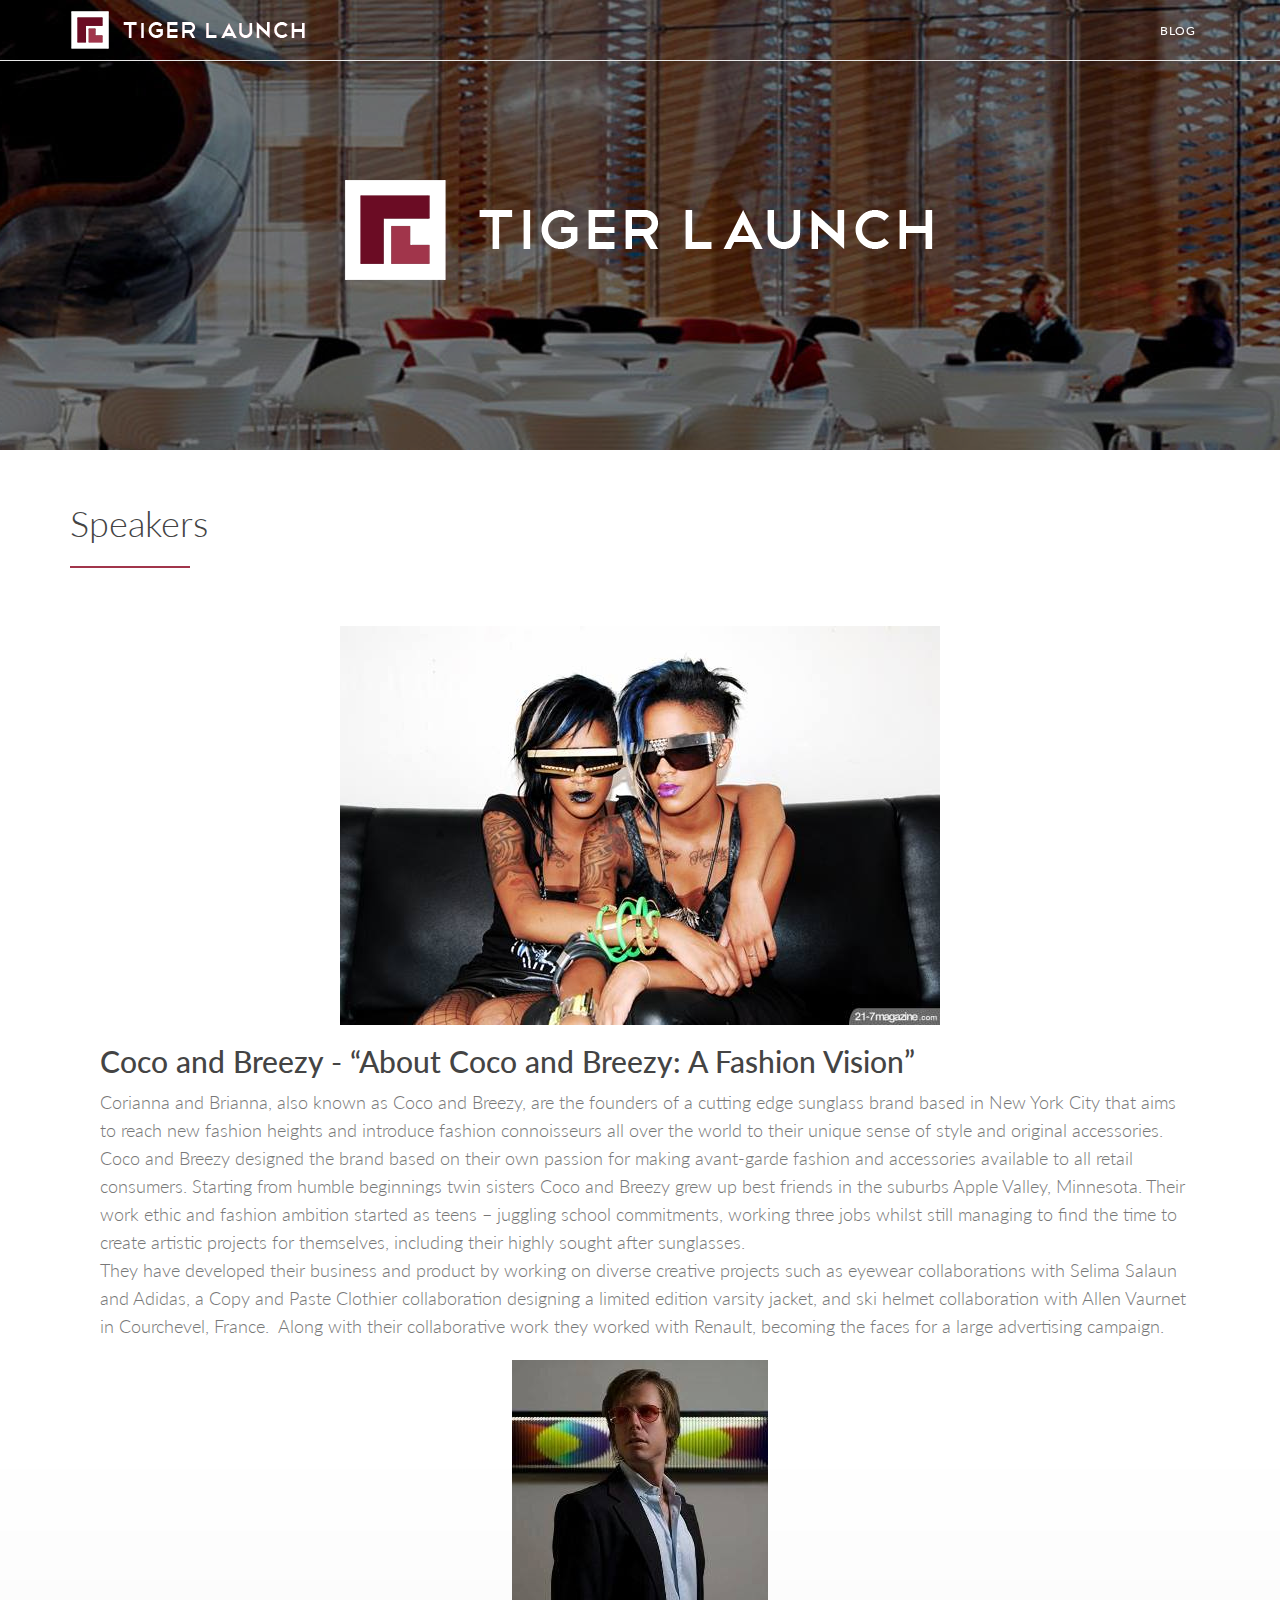
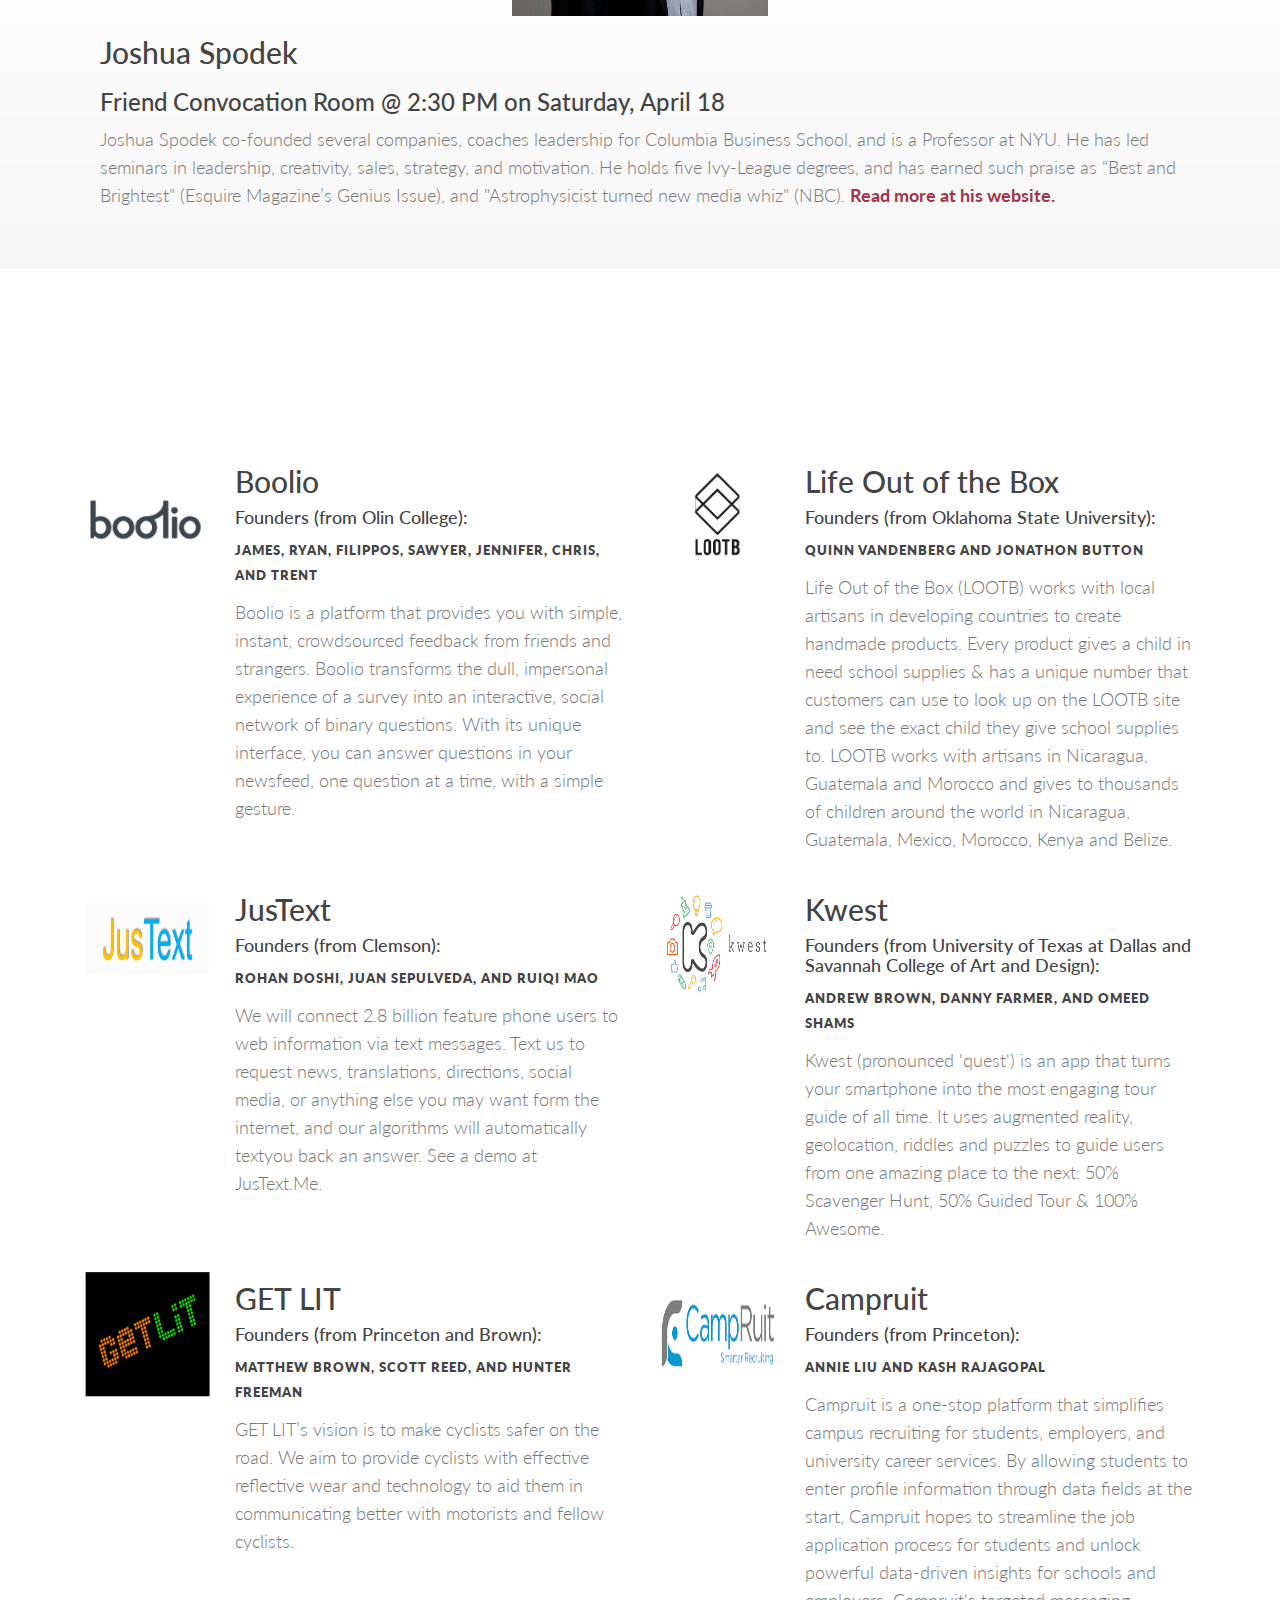
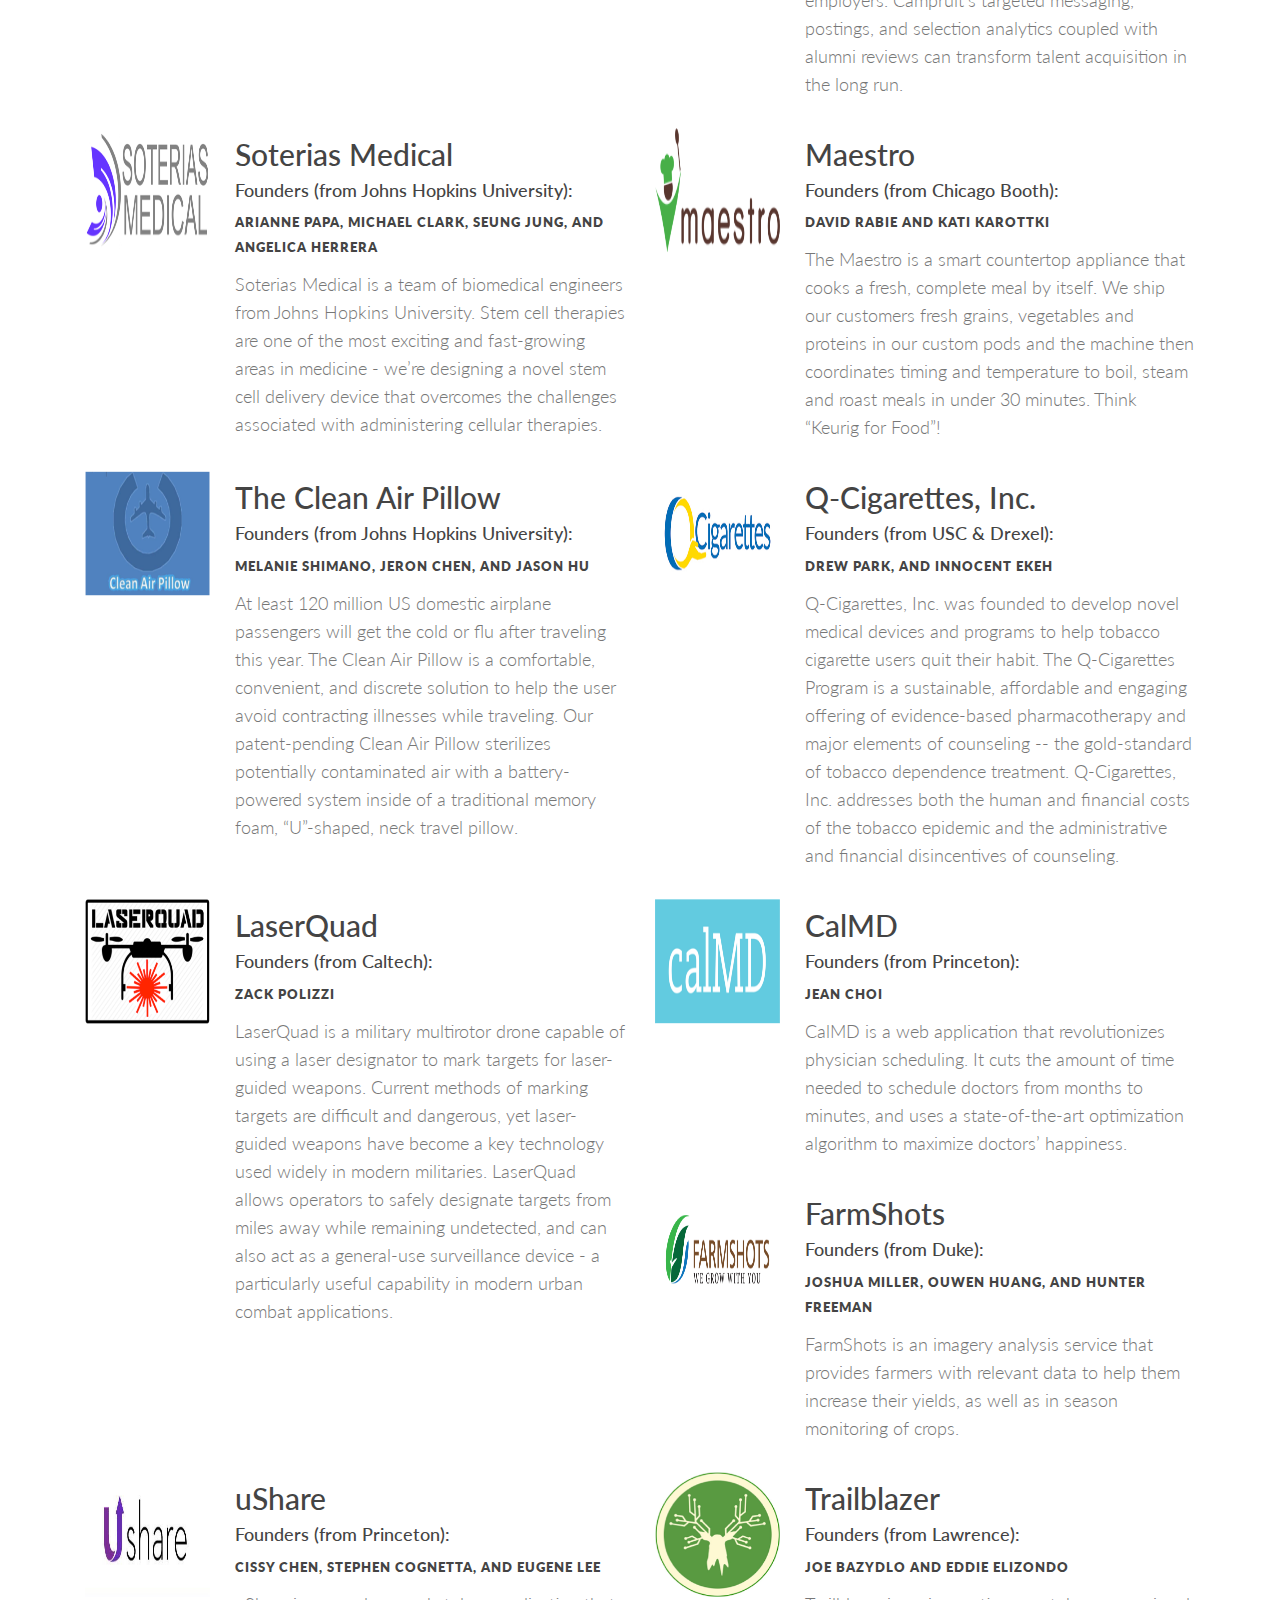
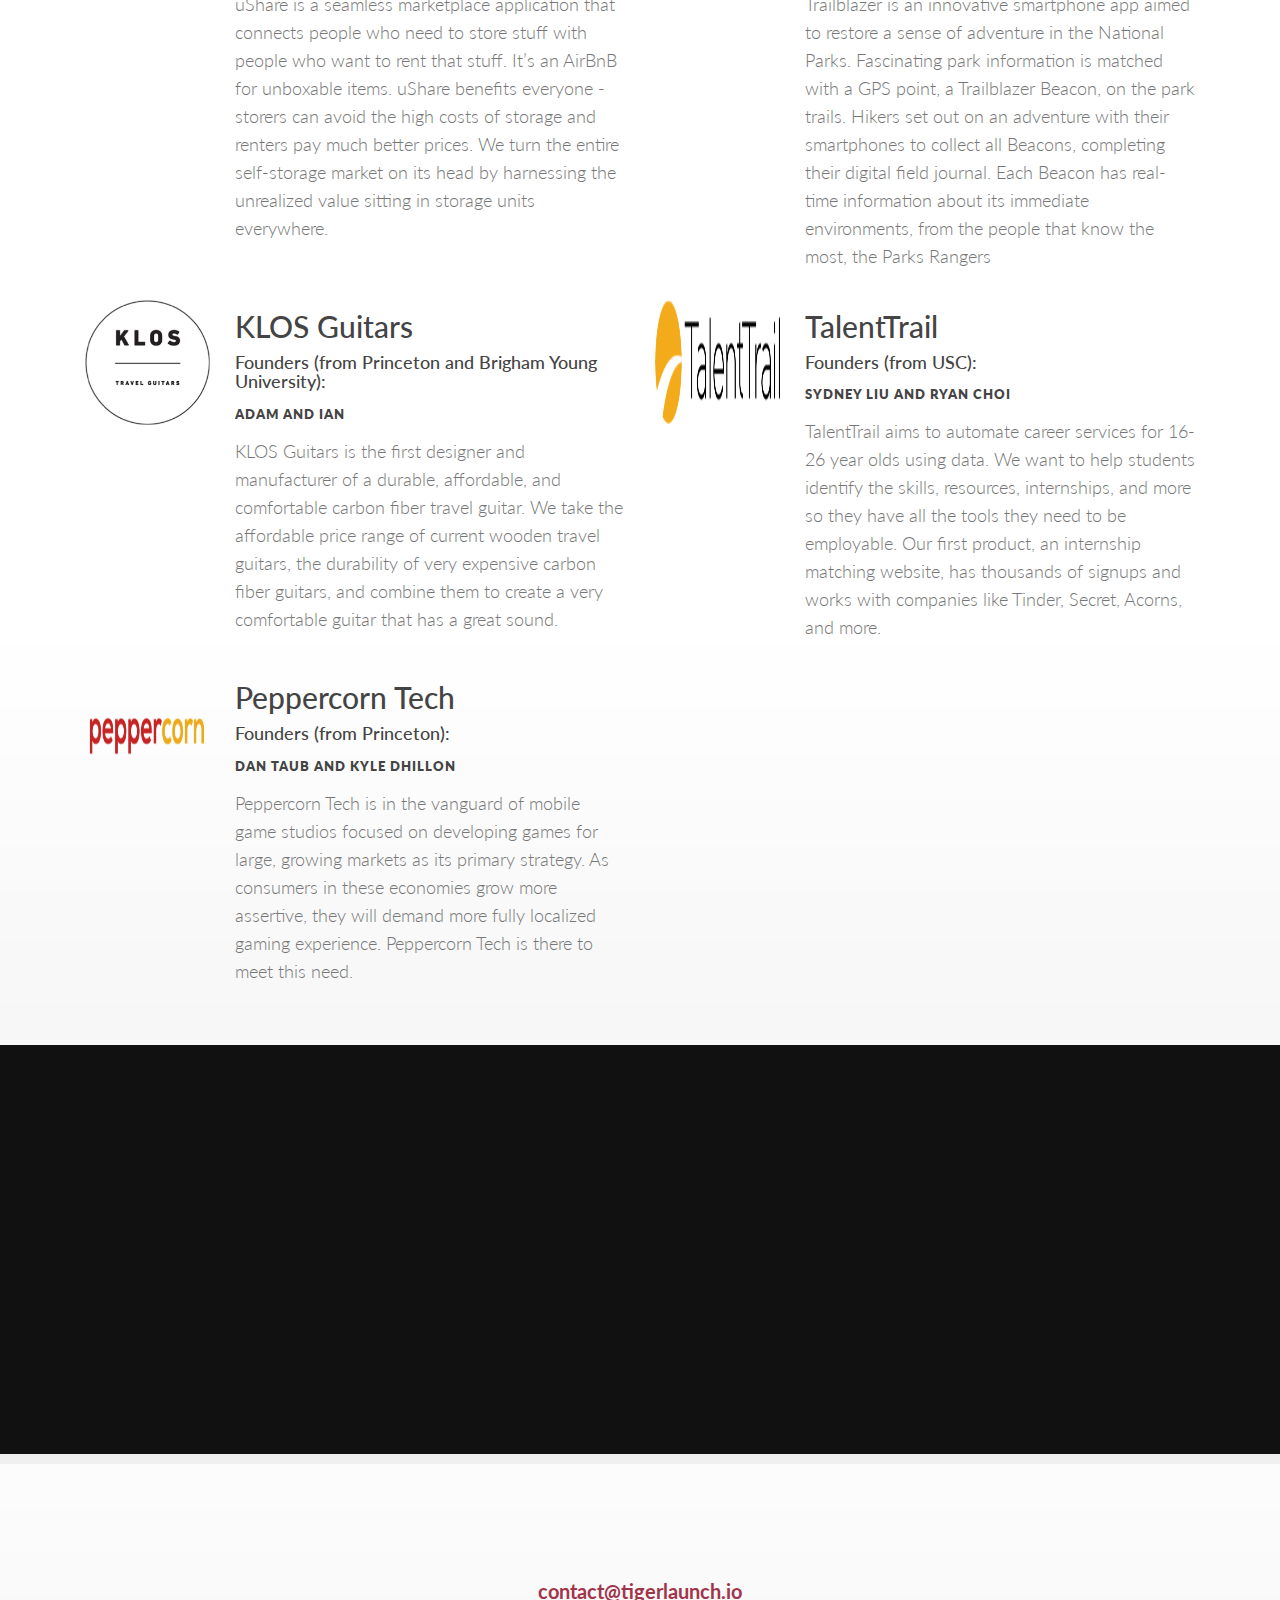
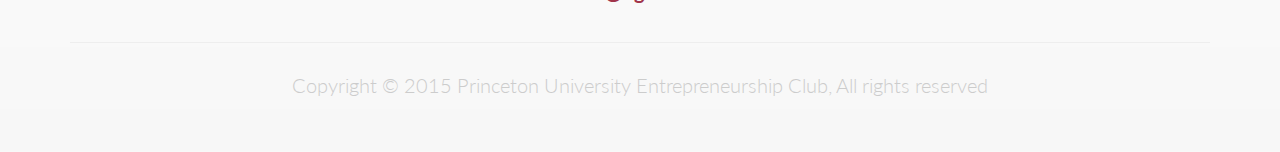
<file: index.html>
<!DOCTYPE html>
<html lang="en">
<head>
	<meta charset="UTF-8" />

	<!-- METADATA -->
	<meta name="description" content="Tiger Launch, the premiere collegiate startup accelerator" />
	<meta name="keywords" content="Princeton, Venture Capital, Startup, Accelerator, Contest, Business, Investors" />
	<meta name="author" content="Daniel Wilson" />
	<meta name="viewport" content="width=device-width, initial-scale=1, maximum-scale=1" />

	<!-- PAGE TITLE -->
	<title>Tiger Launch | It all starts with one great idea</title>

	<!-- FAVICON -->
	<link rel="icon" href="images/favicons/favicon.ico" />
	<link rel="apple-touch-icon" href="images/favicons/apple-touch-icon.png" />
	<link rel="apple-touch-icon" sizes="72x72" href="images/favicons/apple-touch-icon-72x72.png" />
	<link rel="apple-touch-icon" sizes="114x114" href="images/favicons/apple-touch-icon-114x114.png" />

		<!--
		=================================
		STYLESHEETS
		=================================
	-->

	<!-- BOOTSTRAP -->
	<link rel="stylesheet" href="css/bootstrap.min.css" />

	<!-- WEB FONTS -->
	<link rel="stylesheet" href="http://fonts.googleapis.com/css?family=Lato:100,300,400,700,900,100italic,300italic,400italic,700italic,900italic" />

	<!-- ICON FONTS -->
	<link rel="stylesheet" href="css/font-awesome.min.css" />
	<link rel="stylesheet" href="css/simple-line-icons.min.css" />

	<!-- OTHER STYLES -->
	<link rel="stylesheet" href="css/animate.min.css" />
	<link rel="stylesheet" href="css/nivo-lightbox.min.css" />
	<link rel="stylesheet" href="css/nivo-lightbox/default.min.css" />

	<!-- Owl Stylesheets -->
	<link rel="stylesheet" href="css/owl.carousel.min.css">

	<!-- MAIN STYLES -->
	<link rel="stylesheet" href="css/style.css" />
	<!-- Added by Irvin for after launch -->
	<link rel="stylesheet" href="css/launch.css" />

	<!-- COLORS -->
	<!-- <link id="color-css" rel="stylesheet" href="css/colors/green.css" /> -->
	<!-- <link id="color-css" rel="stylesheet" href="css/colors/turquoise.css" /> -->
	<!-- <link id="color-css" rel="stylesheet" href="css/colors/blue.css" /> -->
	<!-- <link id="color-css" rel="stylesheet" href="css/colors/purple.css" /> -->
	<!-- <link id="color-css" rel="stylesheet" href="css/colors/pink.css" /> -->
	<link id="color-css" rel="stylesheet" href="css/colors/red.css" />
	<!--		 <link id="color-css" rel="stylesheet" href="css/colors/orange.css" /> -->
	<!-- <link id="color-css" rel="stylesheet" href="css/colors/yellow.css" /> -->

	<!-- JQUERY -->
	<script src="js/jquery-1.11.1.min.js"></script>
</head>
<body>

			<!--
			=================================
			HEADER
			=================================
		-->
		<header class="header-section navbar navbar-fixed-top navbar-default">
			<div class="container">

				<div class="navbar-header">

					<!-- RESPONSIVE MENU BUTTON -->
					<button type="button" class="navbar-toggle" data-toggle="collapse" data-target="#navigation">
						<span class="sr-only">Toggle navigation</span>
						<span class="icon-bar"></span>
						<span class="icon-bar"></span>
						<span class="icon-bar"></span>
					</button>

					<!-- NAVBAR LOGO -->
					<a class="navbar-brand navbar-logo" href="index.html"><img src="images/logos/navbar-logo.png" alt="Tiger Launch – Landing Page" /></a>
					<a class="navbar-brand navbar-logo2" href="index.html"><img src="images/logos/navbar-logo2.png" alt="Tiger Launch – Landing Page" /></a>
				</div>

				<div id="navigation" class="navbar-collapse collapse">


					<!-- NAVIGATION LINKS -->
					<ul class="nav navbar-right">
						<li><a href="https://medium.com/@TigerLaunch" target="_blank">Blog</a></li>
					</ul>

				</div>

			</div>
		</header>

			<!--
			=================================
			HERO SECTION
			=================================
		-->
		<section id="home" class="hero-section-half hero-layout-1 section section-inverse-color parallax-background" data-stellar-background-ratio="0.4">

			<!-- BACKGROUND OVERLAY -->
			<div class="black-background-overlay"></div>

			<div class="container">

				<div class="hero-content">

					<!-- HERO TEXT -->
					<div class="hero-text">

						<!-- LOGO -->
						<div class="hero-logo-half wow fadeIn" data-wow-duration="1s">
							<img src="images/logos/hero-logo.png" alt="Tiger Launch – Landing Page" />
						</div>

						<!-- TAGLINE -->
						<h1 class="hero-title wow fadeInUp" data-wow-duration="1s"></h1>

					</div>
				</div>

			</div>
		</section>



		<!--Speakers section -->

		<section class="section speaker-section">
			<div class="container">
				<h2 class="section-heading wow fadeIn">Speakers</h2>
				<div class="col-md-12 col-sm-12">
					<div class="thumbnail-wrapper">
						<!--<div class="thumbnail-img">
							
						</div> -->
						<center><img src="images/contents/coco_and_breezy.jpg" /></center>
						<div class="thumbnail-content">
							<h2>Coco and Breezy - “About Coco and Breezy: A Fashion Vision”</h2>
							Corianna and Brianna, also known as Coco and Breezy, are the founders of a cutting edge sunglass brand based in New York City that aims to reach new fashion heights and introduce fashion connoisseurs all over the world to their unique sense of style and original accessories. Coco and Breezy designed the brand based on their own passion for making avant-garde fashion and accessories available to all retail consumers. Starting from humble beginnings twin sisters Coco and Breezy grew up best friends in the suburbs Apple Valley, Minnesota. Their work ethic and fashion ambition started as teens – juggling school commitments, working three jobs whilst still managing to find the time to create artistic projects for themselves, including their highly sought after sunglasses.
							<br>
							They have developed their business and product by working on diverse creative projects such as eyewear collaborations with Selima Salaun and Adidas, a Copy and Paste Clothier collaboration designing a limited edition varsity jacket, and ski helmet collaboration with Allen Vaurnet in Courchevel, France.  Along with their collaborative work they worked with Renault, becoming the faces for a large advertising campaign.
						</div>
					</div>
				</div>
				<div class="col-md-12 col-sm-12">
					<div class="thumbnail-wrapper">
						<!--<div class="thumbnail-img">
							
						</div> -->
						<center><img src="images/contents/joshua_spodek.jpg" /></center>
						<div class="thumbnail-content">
							<h2>Joshua Spodek</h2>
							<h3>Friend Convocation Room @ 2:30 PM on Saturday, April 18</h3>
							Joshua Spodek co-founded several companies, coaches leadership for Columbia Business School, and is a Professor at NYU. He has led seminars in leadership, creativity, sales, strategy, and motivation. He holds five Ivy-League degrees, and has earned such praise as "Best and Brightest" (Esquire Magazine’s Genius Issue), and "Astrophysicist turned new media whiz" (NBC). <a href = "http://joshuaspodek.com/bio">Read more at his website. </a>
						</div>
					</div>
				</div>
			</div>
		</section>

		<!-- Competitors section -->
		<section class="section competitor-section">
			<div class="container">
				<h2 class="section-heading wow fadeIn">Competitors</h2>
				<div class="col-md-6 col-sm-12">
					<div class="thumbnail-wrapper">
						<div class="thumbnail-img">
							<img src="images/contents/team-logos/boolio.png" />
						</div>
						<div class="thumbnail-content">
							<h2>Boolio </h2>
							<h4>Founders (from Olin College):</h4> <h5>James, Ryan, Filippos, Sawyer, Jennifer, Chris, and Trent </h5>
							Boolio is a platform that provides you with simple, instant, crowdsourced feedback from friends and strangers. Boolio transforms the dull, impersonal experience of a survey into an interactive, social network of binary questions. With its unique interface, you can answer questions in your newsfeed, one question at a time, with a simple gesture.
						</div>
					</div>
				</div>
				<div class="col-md-6 col-sm-12">
					<div class="thumbnail-wrapper">
						<div class="thumbnail-img">
							<img src="images/contents/team-logos/lootb.png" />
						</div>
						<div class="thumbnail-content">
							<h2>Life Out of the Box</h2>
							<h4>Founders (from Oklahoma State University): </h4> <h5>Quinn Vandenberg and Jonathon Button</h5>
							Life Out of the Box (LOOTB) works with local artisans in developing countries to create handmade products. Every product gives a child in need school supplies & has a unique number that customers can use to look up on the LOOTB site and see the exact child they give school supplies to. LOOTB works with artisans in Nicaragua, Guatemala and Morocco and gives to thousands of children around the world in Nicaragua, Guatemala, Mexico, Morocco, Kenya and Belize. 
						</div>
					</div>
				</div>	
				<div class="col-md-6 col-sm-12">
					<div class="thumbnail-wrapper">
						<div class="thumbnail-img">
							<img src="images/contents/team-logos/jus_text.png" />
						</div>
						<div class="thumbnail-content">
							<h2>JusText</h2>
							<h4>Founders (from Clemson): </h4> <h5> Rohan Doshi, Juan Sepulveda, and Ruiqi Mao </h5>
							We will connect 2.8 billion feature phone users to web information via text messages. Text us to request news, translations, directions, social media, or anything else you may want form the internet, and our algorithms will automatically textyou back an answer. See a demo at JusText.Me.
						</div>
					</div>
				</div>
				<div class="col-md-6 col-sm-12">
					<div class="thumbnail-wrapper">
						<div class="thumbnail-img">
							<img src="images/contents/team-logos/kwest.png" />
						</div>
						<div class="thumbnail-content">
							<h2>Kwest</h2>
							<h4>Founders (from University of Texas at Dallas and Savannah College of Art and Design): </h4> <h5>Andrew Brown, Danny Farmer, and Omeed Shams</h5>
							Kwest (pronounced 'quest') is an app that turns your smartphone into the most engaging tour guide of all time. It uses augmented reality, geolocation, riddles and puzzles to guide users from one amazing place to the next: 50% Scavenger Hunt, 50% Guided Tour & 100% Awesome. 
						</div>
					</div>
				</div>	
				<div class="col-md-6 col-sm-12">
					<div class="thumbnail-wrapper">
						<div class="thumbnail-img">
							<img src="images/contents/team-logos/get_lit.png" />
						</div>
						<div class="thumbnail-content">
							<h2>GET LIT</h2>
							<h4>Founders (from Princeton and Brown): </h4> <h5> Matthew Brown, Scott Reed, and Hunter Freeman </h5>
							GET LIT’s vision is to make cyclists safer on the road.  We aim to provide cyclists with effective reflective wear and technology to aid them in communicating better with motorists and fellow cyclists.
						</div>
					</div>
				</div>
				<div class="col-md-6 col-sm-12">
					<div class="thumbnail-wrapper">
						<div class="thumbnail-img">
							<img src="images/contents/team-logos/campruit.png" />
						</div>
						<div class="thumbnail-content">
							<h2>Campruit</h2>
							<h4>Founders (from Princeton): </h4> <h5>Annie Liu and Kash Rajagopal</h5>
							Campruit is a one-stop platform that simplifies campus recruiting for students, employers, and university career services. By allowing students to enter profile information through data fields at the start, Campruit hopes to streamline the job application process for students and unlock powerful data-driven insights for schools and employers. Campruit's targeted messaging, postings, and selection analytics coupled with alumni reviews can transform talent acquisition in the long run.
						</div>
					</div>
				</div>	

				<div class="col-md-6 col-sm-12">
					<div class="thumbnail-wrapper">
						<div class="thumbnail-img">
							<img src="images/contents/team-logos/soterias.png" />
						</div>
						<div class="thumbnail-content">
							<h2>Soterias Medical</h2>
							<h4>Founders (from Johns Hopkins University): </h4> <h5>Arianne Papa, Michael Clark, Seung Jung, and Angelica Herrera</h5>
							Soterias Medical is a team of biomedical engineers from Johns Hopkins University. Stem cell therapies are one of the most exciting and fast-growing areas in medicine - we’re designing a novel stem cell delivery device that overcomes the challenges associated with administering cellular therapies.
						</div>
					</div>
				</div>	
				<div class="col-md-6 col-sm-12">
					<div class="thumbnail-wrapper">
						<div class="thumbnail-img">
							<img src="images/contents/team-logos/maestro.png" />
						</div>
						<div class="thumbnail-content">
							<h2>Maestro</h2>
							<h4>Founders (from Chicago Booth): </h4> <h5>David Rabie and Kati Karottki</h5>
							The Maestro is a smart countertop appliance that cooks a fresh, complete meal by itself. We ship our customers fresh grains, vegetables and proteins in our custom pods and the machine then coordinates timing and temperature to boil, steam and roast meals in under 30 minutes. Think “Keurig for Food”!
						</div>
					</div>
				</div>
				<div class="col-md-6 col-sm-12">
					<div class="thumbnail-wrapper">
						<div class="thumbnail-img">
							<img src="images/contents/team-logos/clean_air_pillow.png" />
						</div>
						<div class="thumbnail-content">
							<h2>The Clean Air Pillow</h2>
							<h4>Founders (from Johns Hopkins University): </h4> <h5>Melanie Shimano, Jeron Chen, and Jason Hu</h5>
							At least 120 million US domestic airplane passengers will get the cold or flu after traveling this year.  The Clean Air Pillow is a comfortable, convenient, and discrete solution to help the user avoid contracting illnesses while traveling.  Our patent-pending Clean Air Pillow sterilizes potentially contaminated air with a battery-powered system inside of a traditional memory foam, “U”-shaped, neck travel pillow.
						</div>
					</div>
				</div>	
				<div class="col-md-6 col-sm-12">
					<div class="thumbnail-wrapper">
						<div class="thumbnail-img">
							<img src="images/contents/team-logos/q_cigarettes.png" />
						</div>
						<div class="thumbnail-content">
							<h2>Q-Cigarettes, Inc.</h2>
							<h4>Founders (from USC & Drexel): </h4> <h5>Drew Park, and Innocent Ekeh</h5>
							Q-Cigarettes, Inc. was founded to develop novel medical devices and programs to help tobacco cigarette users quit their habit. The Q-Cigarettes Program is a sustainable, affordable and engaging offering of evidence-based pharmacotherapy and major elements of counseling -- the gold-standard of tobacco dependence treatment. Q-Cigarettes, Inc. addresses both the human and financial costs of the tobacco epidemic and the administrative and financial disincentives of counseling.
						</div>
					</div>
				</div>	
				<div class="col-md-6 col-sm-12">
					<div class="thumbnail-wrapper">
						<div class="thumbnail-img">
							<img src="images/contents/team-logos/laser_quad.png" />
						</div>
						<div class="thumbnail-content">
							<h2>LaserQuad</h2>
							<h4>Founders (from Caltech): </h4> <h5> Zack Polizzi </h5>
							LaserQuad is a military multirotor drone capable of using a laser designator to mark targets for laser-guided weapons. Current methods of marking targets are difficult and dangerous, yet laser-guided weapons have become a key technology used widely in modern militaries. LaserQuad allows operators to safely designate targets from miles away while remaining undetected, and can also act as a general-use surveillance device - a particularly useful capability in modern urban combat applications. 
						</div>
					</div>
				</div>
				<div class="col-md-6 col-sm-12">
					<div class="thumbnail-wrapper">
						<div class="thumbnail-img">
							<img src="images/contents/team-logos/calmd.png" />
						</div>
						<div class="thumbnail-content">
							<h2>CalMD</h2>
							<h4>Founders (from Princeton): </h4> <h5>Jean Choi</h5>
							CalMD is a web application that revolutionizes physician scheduling.  It cuts the amount of time needed to schedule doctors from months to minutes, and uses a state-of-the-art optimization algorithm to maximize doctors’ happiness. 
						</div>
					</div>
				</div>
				<div class="col-md-6 col-sm-12">
					<div class="thumbnail-wrapper">
						<div class="thumbnail-img">
							<img src="images/contents/team-logos/farmshots.png" />
						</div>
						<div class="thumbnail-content">
							<h2>FarmShots</h2>
							<h4>Founders (from Duke): </h4> <h5> Joshua Miller, Ouwen Huang, and Hunter Freeman </h5>
							FarmShots is an imagery analysis service that provides farmers with relevant data to help them increase their yields, as well as in season monitoring of crops.
						</div>
					</div>
				</div>

	
				<div class="col-md-6 col-sm-12">
					<div class="thumbnail-wrapper">
						<div class="thumbnail-img">
							<img src="images/contents/team-logos/ushare.png" />
						</div>
						<div class="thumbnail-content">
							<h2>uShare</h2>
							<h4>Founders (from Princeton): </h4> <h5>Cissy Chen, Stephen Cognetta, and Eugene Lee</h5>
							uShare is a seamless marketplace application that connects people who need to store stuff with people who want to rent that stuff. It’s an AirBnB for unboxable items. uShare benefits everyone - storers can avoid the high costs of storage and renters pay much better prices. We turn the entire self-storage market on its head by harnessing the unrealized value sitting in storage units everywhere.
						</div>
					</div>
				</div>	
				<div class="col-md-6 col-sm-12">
					<div class="thumbnail-wrapper">
						<div class="thumbnail-img">
							<img src="images/contents/team-logos/trail_blazer.png" />
						</div>
						<div class="thumbnail-content">
							<h2>Trailblazer</h2>
							<h4>Founders (from Lawrence): </h4> <h5>Joe Bazydlo and Eddie Elizondo</h5>
							Trailblazer is an innovative smartphone app aimed to restore a sense of adventure in the National Parks. Fascinating park information is matched with a GPS point, a Trailblazer Beacon, on the park trails. Hikers set out on an adventure with their smartphones to collect all Beacons, completing their digital field journal. Each Beacon has real-time information about its immediate environments, from the people that know the most, the Parks Rangers
						</div>
					</div>
				</div>		
				<div class="col-md-6 col-sm-12">
					<div class="thumbnail-wrapper">
						<div class="thumbnail-img">
							<img src="images/contents/team-logos/klos.png" />
						</div>
						<div class="thumbnail-content">
							<h2>KLOS Guitars</h2>
							<h4>Founders (from Princeton and Brigham Young University): </h4> <h5>Adam and Ian</h5>
							KLOS Guitars is the first designer and manufacturer of a durable, affordable, and comfortable carbon fiber travel guitar. We take the affordable price range of current wooden travel guitars, the durability of very expensive carbon fiber guitars, and combine them to create a very comfortable guitar that has a great sound.
						</div>
					</div>
				</div>	
				<div class="col-md-6 col-sm-12">
					<div class="thumbnail-wrapper">
						<div class="thumbnail-img">
							<img src="images/contents/team-logos/talent_trail.png" />
						</div>
						<div class="thumbnail-content">
							<h2>TalentTrail</h2>
							<h4>Founders (from USC): </h4> <h5>Sydney Liu and Ryan Choi</h5>
							TalentTrail aims to automate career services for 16-26 year olds using data. We want to help students identify the skills, resources, internships, and more so they have all the tools they need to be employable. Our first product, an internship matching website, has thousands of signups and works with companies like Tinder, Secret, Acorns, and more.
						</div>
					</div>
				</div>	
				<div class="col-md-6 col-sm-12">
					<div class="thumbnail-wrapper">
						<div class="thumbnail-img">
							<img src="images/contents/team-logos/peppercorn.png" />
						</div>
						<div class="thumbnail-content">
							<h2>Peppercorn Tech</h2>
							<h4>Founders (from Princeton): </h4> <h5>Dan Taub and Kyle Dhillon</h5>
							Peppercorn Tech is in the vanguard of mobile game studios focused on developing games for large, growing markets as its primary strategy. As consumers in these economies grow more assertive, they will demand more fully localized gaming experience. Peppercorn Tech is there to meet this need. 
						</div>
					</div>
				</div>	
			</div>
		</section>

    <!--
			=================================
			SUBSCRIBE SECTION
			=================================
		-->
		<section id="subscribe" class="subscribe-section section section-inverse-color parallax-background" data-stellar-background-ratio="0.4">

			<!-- BACKGROUND OVERLAY -->
			<div class="black-background-overlay"></div>

			<div class="container">

				<!-- SECTION HEADING -->
				<h2 class="section-heading text-center wow fadeIn" data-wow-duration="1s">Get Tiger Launch Updates</h2>
				<div class="row">
					<div class="col-md-6 col-md-offset-3 text-center">
						<p id="motd" class="wow fadeIn" data-wow-duration="1s"><br><br></p>
					</div>
				</div>

				<!-- SUBSCRIBE FORM -->
				<div class="row">
					<div class="col-md-6 col-md-offset-3">
						<form action="modules/subscribe-mailchimp.php" method="post" id="subscribe-form" class="subscribe-form wow fadeIn" data-wow-duration="1s" role="form">
							<div class="form-validation alert"><!-- Validation Message here --></div>
							<div class="form-group subscribe-form-input">
								<input type="email" name="email" id="subscribe-form-email" class="subscribe-form-email form-control form-control-lg" placeholder="Enter your email address" autocomplete="off" />
								<button class="subscribe-form-submit btn btn-android btn-lg" data-loading-text="Loading...">Subscribe</button>
							</div>
						</form>
					</div>
				</div>

			</div>
		</section>

			<!--
			=================================
			FOOTER SECTION
			=================================
		-->
		<footer class="footer-section section">

			<!-- CONTACT SECTION TOGGLE -->
			<!--				<a href="#contact" class="contact-toggle" data-toggle="collapse"><i class="icon-envelope"></i></a>-->

			<div class="container">

				<!-- DOWNLOAD BUTTONS -->
				<!--					<p class="download-buttons wow fadeIn" data-wow-duration="1s">-->
				<!-- APP STORE DOWNLOAD -->
<!--
						<a href="#please-edit-this-link" class="btn btn-app-download btn-ios">
							<i class="fa fa-apple"></i>
							<strong>Download App</strong> <span>from App Store</span>
						</a>
					-->
					<!-- PLAY STORE DOWNLOAD -->
<!--
						<a href="#please-edit-this-link" class="btn btn-app-download btn-primary">
							<i class="fa fa-android"></i>
							<strong>Download App</strong> <span>from Play Store</span>
						</a>
					</p>
				-->

				<!-- SOCIAL MEDIA LINKS -->
				<ul class="social-media-links wow fadeIn" data-wow-duration="1s">
					<li><a href="https://www.facebook.com/tigerlaunch" target="_blank"><i class="fa fa-facebook"></i><span class="sr-only">Facebook</span></a>
					</li>
					<li><a href="http://twitter.com/tiger_launch"><i class="fa fa-twitter" target="_blank"></i><span class="sr-only">Twitter</span></a>
					</li>
					<li><a href="mailto:contact@tigerlaunch.io" target="_blank"><i class="fa fa-envelope"></i><span class="sr-only">Email</span></a>
					</li>
				</ul>

				<a href="mailto:contact@tigerlaunch.io" target="_blank">contact@tigerlaunch.io</a>
				<br>
				<br>

				<!-- COPYRIGHT -->
				<div class="copyright">Copyright &copy; 2015 Princeton University Entrepreneurship Club, All rights reserved</div>
			</div>
		</footer>

		<!--
		=================================
		JAVASCRIPTS
		=================================
	-->
	<script src="js/bootstrap.min.js"></script>
	<script src="js/retina.min.js"></script>
	<script src="js/smoothscroll.min.js"></script>
	<script src="js/wow.min.js"></script>
	<script src="js/jquery.nav.min.js"></script>
	<script src="js/nivo-lightbox.min.js"></script>
	<script src="js/jquery.stellar.min.js"></script>
	<script src="js/owl.carousel.min.js"></script>
	<script src="js/motd.js"></script>
	<script src="js/script.js"></script>

</body>

</html>
</file>
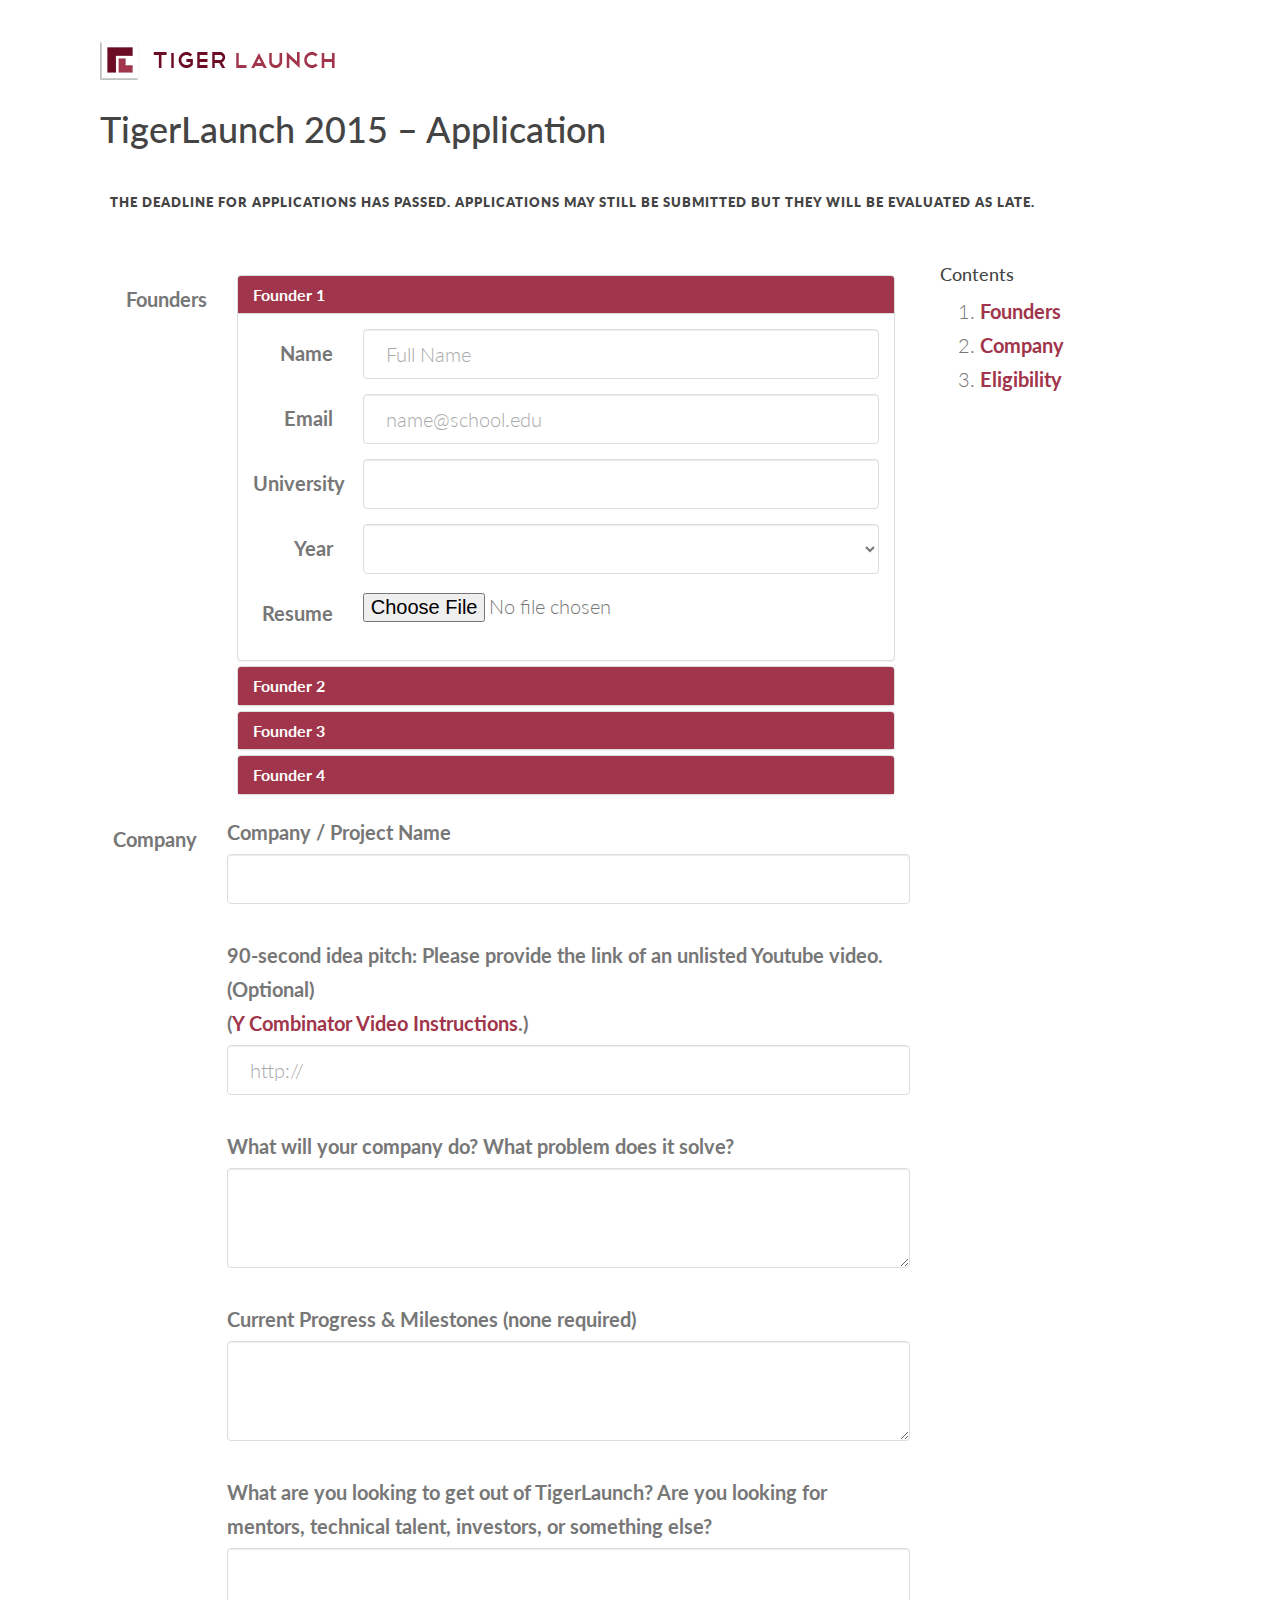
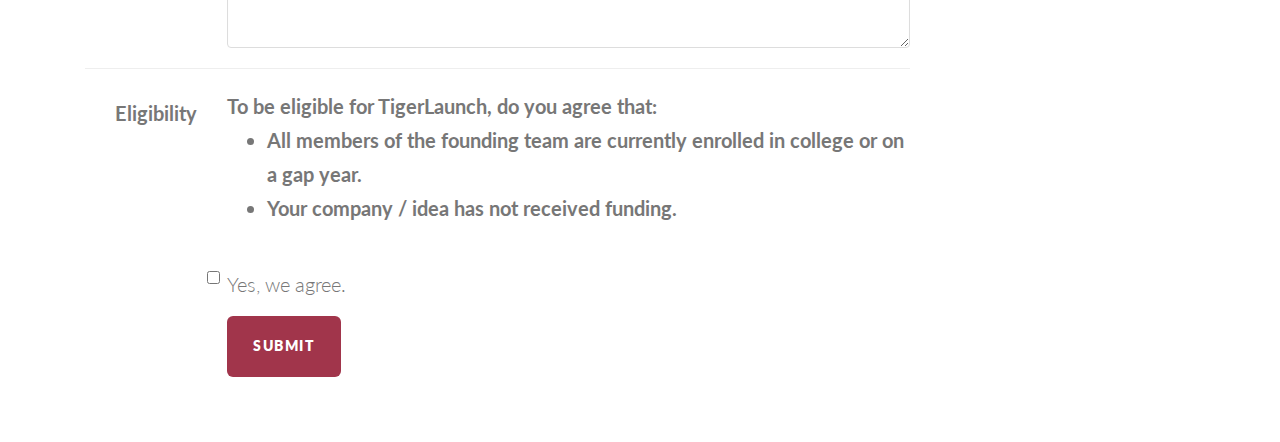
<file: application.html>
<!DOCTYPE html>
<html>
<head>
    <meta charset="UTF-8" />

		<!-- METADATA -->
		<meta name="description" content="Tiger Launch, the premiere collegiate startup accelerator" />
		<meta name="keywords" content="Princeton, Venture Capital, Startup, Accelerator, Contest, Business, Investors" />
		<meta name="author" content="Daniel Wilson" />
		<meta name="viewport" content="width=device-width, initial-scale=1, maximum-scale=1" />

		<!-- PAGE TITLE -->
		<title>Tiger Launch | It all starts with one great idea</title>

		<!-- FAVICON -->
		<link rel="icon" href="images/favicons/favicon.ico" />
		<link rel="apple-touch-icon" href="images/favicons/apple-touch-icon.png" />
		<link rel="apple-touch-icon" sizes="72x72" href="images/favicons/apple-touch-icon-72x72.png" />
		<link rel="apple-touch-icon" sizes="114x114" href="images/favicons/apple-touch-icon-114x114.png" />

		<!--
		=================================
		STYLESHEETS
		=================================
		-->

		<!-- BOOTSTRAP -->
		<link rel="stylesheet" href="css/bootstrap.min.css" />

		<!-- WEB FONTS -->
		<link rel="stylesheet" href="http://fonts.googleapis.com/css?family=Lato:100,300,400,700,900,100italic,300italic,400italic,700italic,900italic" />

		<!-- ICON FONTS -->
		<link rel="stylesheet" href="css/font-awesome.min.css" />
		<link rel="stylesheet" href="css/simple-line-icons.min.css" />

		<!-- OTHER STYLES -->
		<link rel="stylesheet" href="css/animate.min.css" />
		<link rel="stylesheet" href="css/nivo-lightbox.min.css" />
		<link rel="stylesheet" href="css/nivo-lightbox/default.min.css" />
        
        <!-- Owl Stylesheets -->
        <link rel="stylesheet" href="css/owl.carousel.min.css">

		<!-- MAIN STYLES -->
		<link rel="stylesheet" href="css/style.css" />

		<!-- COLORS -->
		<link id="color-css" rel="stylesheet" href="css/colors/red.css" />
    
    
</head>

<body>
    <div class="container">
        <section class="fill-section"></section>
        <section class="">
            <a class="applogo" href="index.html"><img src="images/logos/navbar-logo.png" alt="Tiger Launch – Landing Page" /></a>
            <h1 class="apptitle">TigerLaunch 2015 – Application</h1>
            <h5 id="motd" class="appsubtitle"></h5>
        </section>
        <div class="col-md-9 app-section">
            <form class="form-horizontal" action="http://submit.jotformpro.com/submit/43085623526960/" method="post" enctype="multipart/form-data" name="form_43085623526960" id="43085623526960" accept-charset="utf-8" novalidate="true" abineguid="552523F1B9A44A8B8EC69D17B9C88B83">
                <input type="hidden" name="formID" value="43085623526960">
                <label for="founders" class="col-md-2 control-label">Founders</label>
                <div class="col-md-10" id="founders">
                    <div class="panel-group" id="accordion" role="tablist" aria-multiselectable="true">
                        <div class="panel panel-default">
                            <div class="panel-heading" role="tab" id="founder1">
                                <h4 class="panel-title">
                                    <a data-toggle="collapse" data-parent="#accordion" href="#collapseFounder1" aria-expanded="true" aria-controls="collapseFounder1">
                                        Founder 1
                                    </a>
                                </h4>
                            </div>
                            <div id="collapseFounder1" class="panel-collapse collapse in" role="tabpanel" aria-labelledby="founder1">
                                <div class="panel-body">
                                    <div class="form-group">
                                        <label for="input_1" class="col-sm-2 control-label">Name</label>
                                        <div class="col-sm-10">
                                            <input class="form-control" type="text" id="input_1" name="q1_founder11" placeholder="Full Name" required>
                                        </div>
                                    </div>
                                    <div class="form-group">
                                        <label for="input_3" class="col-sm-2 control-label">Email</label>
                                        <div class="col-sm-10">
                                            <input class="form-control" type="email" id="input_3" name="q3_founder13" placeholder="name@school.edu" required>
                                        </div>
                                    </div>
                                    <div class="form-group">
                                        <label for="input_4" class="col-sm-2 control-label">University</label>
                                        <div class="col-sm-10">
                                            <input class="form-control" id="input_4" name="q4_founder14" value="" required>
                                        </div>
                                    </div>
                                    <div class="form-group">
                                        <label for="input_5" class="col-sm-2 control-label">Year</label>
                                        <div class="col-sm-10">
                                            <select class="form-control" id="input_5" name="q5_founder15" required>
                                                <option value=""></option>
                                                <option value="Freshman">Freshman</option>
                                                <option value="Sophomore">Sophomore</option>
                                                <option value="Junior">Junior</option>
                                                <option value="Senior">Senior</option>
                                                <option value="Graduate Student">Graduate Student</option>
                                                <option value="Gap Year">Gap Year</option>
                                            </select>
                                        </div>
                                    </div>
                                    <div class="form-group">
                                        <label for="input_12" class="col-sm-2 control-label">Resume</label>
                                        <div class="col-sm-10">
                                            <input type="file" id="input_12" name="q12_founder112" file-accept="pdf, doc, docx, xls, xlsx, csv, txt, rtf, html, zip, mp3, wma, mpg, flv, avi, jpg, jpeg, png, gif" file-maxsize="1024" file-limit="0" required>
                                        </div>
                                    </div>
                                </div>
                            </div>
                        </div>

                        <div class="panel panel-default">
                            <div class="panel-heading" role="tab" id="founder2">
                                <h4 class="panel-title">
                                    <a class="collapsed" data-toggle="collapse" data-parent="#accordion" href="#collapseFounder2" aria-expanded="false" aria-controls="collapseFounder2">
                                        Founder 2
                                    </a>
                                </h4>
                            </div>
                            <div id="collapseFounder2" class="panel-collapse collapse" role="tabpanel" aria-labelledby="founder2">
                                <div class="panel-body">
                                    <div class="form-group">
                                        <label for="input_16" class="col-sm-2 control-label">Name</label>
                                        <div class="col-sm-10">
                                            <input class="form-control" type="text" id="input_16" name="q16_founder2" placeholder="Full Name">
                                        </div>
                                    </div>
                                    <div class="form-group">
                                        <label for="input_19" class="col-sm-2 control-label">Email</label>
                                        <div class="col-sm-10">
                                            <input class="form-control" type="email" id="input_19" name="q19_founder219" placeholder="name@school.edu">
                                        </div>
                                    </div>
                                    <div class="form-group">
                                        <label for="input_22" class="col-sm-2 control-label">University</label>
                                        <div class="col-sm-10">
                                            <input class="form-control" id="input_22" name="q22_founder222" value="">
                                        </div>
                                    </div>
                                    <div class="form-group">
                                        <label for="input_24" class="col-sm-2 control-label">Year</label>
                                        <div class="col-sm-10">
                                            <select class="form-control" id="input_24" name="q24_founder224">
                                                <option value=""></option>
                                                <option value="Freshman">Freshman</option>
                                                <option value="Sophomore">Sophomore</option>
                                                <option value="Junior">Junior</option>
                                                <option value="Senior">Senior</option>
                                                <option value="Graduate Student">Graduate Student</option>
                                                <option value="Gap Year">Gap Year</option>
                                            </select>
                                        </div>
                                    </div>
                                    <div class="form-group">
                                        <label for="input_28" class="col-sm-2 control-label">Resume</label>
                                        <div class="col-sm-10">
                                            <input type="file" id="input_28" name="q28_founder228" file-accept="pdf, doc, docx, xls, xlsx, csv, txt, rtf, html, zip, mp3, wma, mpg, flv, avi, jpg, jpeg, png, gif" file-maxsize="1024" file-limit="0">
                                        </div>
                                    </div>
                                </div>
                            </div>
                        </div>

                        <div class="panel panel-default">
                            <div class="panel-heading" role="tab" id="founder3">
                                <h4 class="panel-title">
                                    <a class="collapsed" data-toggle="collapse" data-parent="#accordion" href="#collapseFounder3" aria-expanded="false" aria-controls="collapseFounder3">
                                        Founder 3
                                    </a>
                                </h4>
                            </div>
                            <div id="collapseFounder3" class="panel-collapse collapse" role="tabpanel" aria-labelledby="founder3">
                                <div class="panel-body">
                                    <div class="form-group">
                                        <label for="input_15" class="col-sm-2 control-label">Name</label>
                                        <div class="col-sm-10">
                                            <input class="form-control" type="text" id="input_15" name="q15_founder3" placeholder="Full Name">
                                        </div>
                                    </div>
                                    <div class="form-group">
                                        <label for="input_18" class="col-sm-2 control-label">Email</label>
                                        <div class="col-sm-10">
                                            <input class="form-control" type="email" id="input_18" name="q18_founder318" placeholder="name@school.edu">
                                        </div>
                                    </div>
                                    <div class="form-group">
                                        <label for="input_21" class="col-sm-2 control-label">University</label>
                                        <div class="col-sm-10">
                                            <input class="form-control" id="input_21" name="q21_founder321" value="">
                                        </div>
                                    </div>
                                    <div class="form-group">
                                        <label for="input_25" class="col-sm-2 control-label">Year</label>
                                        <div class="col-sm-10">
                                            <select class="form-control" id="input_25" name="q25_founder325">
                                                <option value=""></option>
                                                <option value="Freshman">Freshman</option>
                                                <option value="Sophomore">Sophomore</option>
                                                <option value="Junior">Junior</option>
                                                <option value="Senior">Senior</option>
                                                <option value="Graduate Student">Graduate Student</option>
                                                <option value="Gap Year">Gap Year</option>
                                            </select>
                                        </div>
                                    </div>
                                    <div class="form-group">
                                        <label for="input_27" class="col-sm-2 control-label">Resume</label>
                                        <div class="col-sm-10">
                                            <input type="file" id="input_27" name="q27_founder327" file-accept="pdf, doc, docx, xls, xlsx, csv, txt, rtf, html, zip, mp3, wma, mpg, flv, avi, jpg, jpeg, png, gif" file-maxsize="1024" file-limit="0">
                                        </div>
                                    </div>
                                </div>
                            </div>
                        </div>

                        <div class="panel panel-default">
                            <div class="panel-heading" role="tab" id="founder4">
                                <h4 class="panel-title">
                                    <a class="collapsed" data-toggle="collapse" data-parent="#accordion" href="#collapseFounder4" aria-expanded="false" aria-controls="collapseFounder4">
                                        Founder 4
                                    </a>
                                </h4>
                            </div>
                            <div id="collapseFounder4" class="panel-collapse collapse" role="tabpanel" aria-labelledby="founder4">
                                <div class="panel-body">
                                    <div class="form-group">
                                        <label for="input_14" class="col-sm-2 control-label">Name</label>
                                        <div class="col-sm-10">
                                            <input class="form-control" type="text" id="input_14" name="q14_founder4" placeholder="Full Name">
                                        </div>
                                    </div>
                                    <div class="form-group">
                                        <label for="input_17" class="col-sm-2 control-label">Email</label>
                                        <div class="col-sm-10">
                                            <input class="form-control" type="email" id="input_17" name="q17_founder417" placeholder="name@school.edu">
                                        </div>
                                    </div>
                                    <div class="form-group">
                                        <label for="input_20" class="col-sm-2 control-label">University</label>
                                        <div class="col-sm-10">
                                            <input class="form-control" id="input_20" name="q20_founder420" value="">
                                        </div>
                                    </div>
                                    <div class="form-group">
                                        <label for="input_23" class="col-sm-2 control-label">Year</label>
                                        <div class="col-sm-10">
                                            <select class="form-control" id="input_23" name="q23_founder423">
                                                <option value=""></option>
                                                <option value="Freshman">Freshman</option>
                                                <option value="Sophomore">Sophomore</option>
                                                <option value="Junior">Junior</option>
                                                <option value="Senior">Senior</option>
                                                <option value="Graduate Student">Graduate Student</option>
                                                <option value="Gap Year">Gap Year</option>
                                            </select>
                                        </div>
                                    </div>
                                    <div class="form-group">
                                        <label for="input_26" class="col-sm-2 control-label">Resume</label>
                                        <div class="col-sm-10">
                                            <input type="file" id="input_26" name="q26_founder426" file-accept="pdf, doc, docx, xls, xlsx, csv, txt, rtf, html, zip, mp3, wma, mpg, flv, avi, jpg, jpeg, png, gif" file-maxsize="1024" file-limit="0">
                                        </div>
                                    </div>
                                </div>
                            </div>
                        </div>
                    </div>
                </div>

                <hr>

                <div class="form-group">
                    <label for="company" class="col-md-2 control-label">Company</label>
                    <div class="col-md-10" id="company">
                        <label for="input_6">Company / Project Name</label>
                        <input class="form-control" id="input_6" name="q6_company" type="text" required>
                        <br>

                        <label for="input_7">90-second idea pitch: Please provide the link of an unlisted Youtube video. (Optional) <br>
                        (<a href="https://www.ycombinator.com/video/" target="_blank">Y Combinator Video Instructions</a>.)
                        </label>
                        <input class="form-control" id="input_7" name="q7_video" placeholder="http://" type="url">
                        <br>

                        <label for="input_8">What will your company do? What problem does it solve?</label>
                        <textarea class="form-control" id="input_8" name="q8_whatDoes" class="textarea-transition" style="overflow: hidden; word-wrap: break-word; resize: horizontal; height: 100px;" required></textarea>
                        <br>

                        <label for="input_9">Current Progress & Milestones (none required)</label>
                        <textarea class="form-control" id="input_9" name="q9_currentProgress" class="textarea-transition" style="overflow: hidden; word-wrap: break-word; resize: horizontal; height: 100px;" required></textarea>
                        <br>

                        <label for="input_13">What are you looking to get out of TigerLaunch? Are you looking for mentors, technical talent, investors, or something else?</label>
                        <textarea class="form-control" id="input_13" name="q13_whatAre13" class="textarea-transition" style="overflow: hidden; word-wrap: break-word; resize: horizontal; height: 100px;" required></textarea>
                    </div>
                </div>

                <hr>

                <div class="form-group">
                    <label for="eligibility" class="col-md-2 control-label">Eligibility</label>
                    <div class="col-md-10" id="eligibility">
                        <div class="q q-Array badness">
                            <label>To be eligible for TigerLaunch, do you agree that:
                                <ul>
                                    <li>All members of the founding team are currently enrolled in college or on a gap year.</li>
                                    <li>Your company / idea has not received funding.</li>
                                </ul>
                            </label>
                            <div class="checkbox">
                                <input type="checkbox" id="input_32_0" name="q32_eligibility[]" value="Yes" required> Yes, we agree.
                            </div>
                        </div>
                    </div>
                </div>

                <input type="hidden" id="simple_spc" name="simple_spc" value="43085623526960-43085623526960">

                <div class="form-group">
                    <label for="submit" class="col-md-2 control-label"></label>
                    <div class="col-md-10" id="submit">
                        <button type="submit" class="btn btn-lg btn-android" id="input_2">Submit</button>
                    </div>
                </div>
            </form>
        </div>
        <nav class="col-md-3">
            <h4>Contents</h4>
            <ol>
                <li class="">
                    <a href="#founders">Founders</a>
                </li>
                <li class="">
                    <a href="#company">Company</a>
                </li>
                <li class="">
                    <a href="#eligibility">Eligibility</a>
                </li>
            </ol>
        </nav>
    </div>

    <script src="https://ajax.googleapis.com/ajax/libs/jquery/1.11.1/jquery.min.js">
    </script>
    <script src="http://maxcdn.bootstrapcdn.com/bootstrap/3.2.0/js/bootstrap.min.js">
    </script>
    <script src="http://jqueryvalidation.org/files/dist/jquery.validate.js">
    </script>
    <script src="js/motd.js"></script>
    <script>
        $("#43085623526960").validate();
    </script>

</body>
</html>
</file>
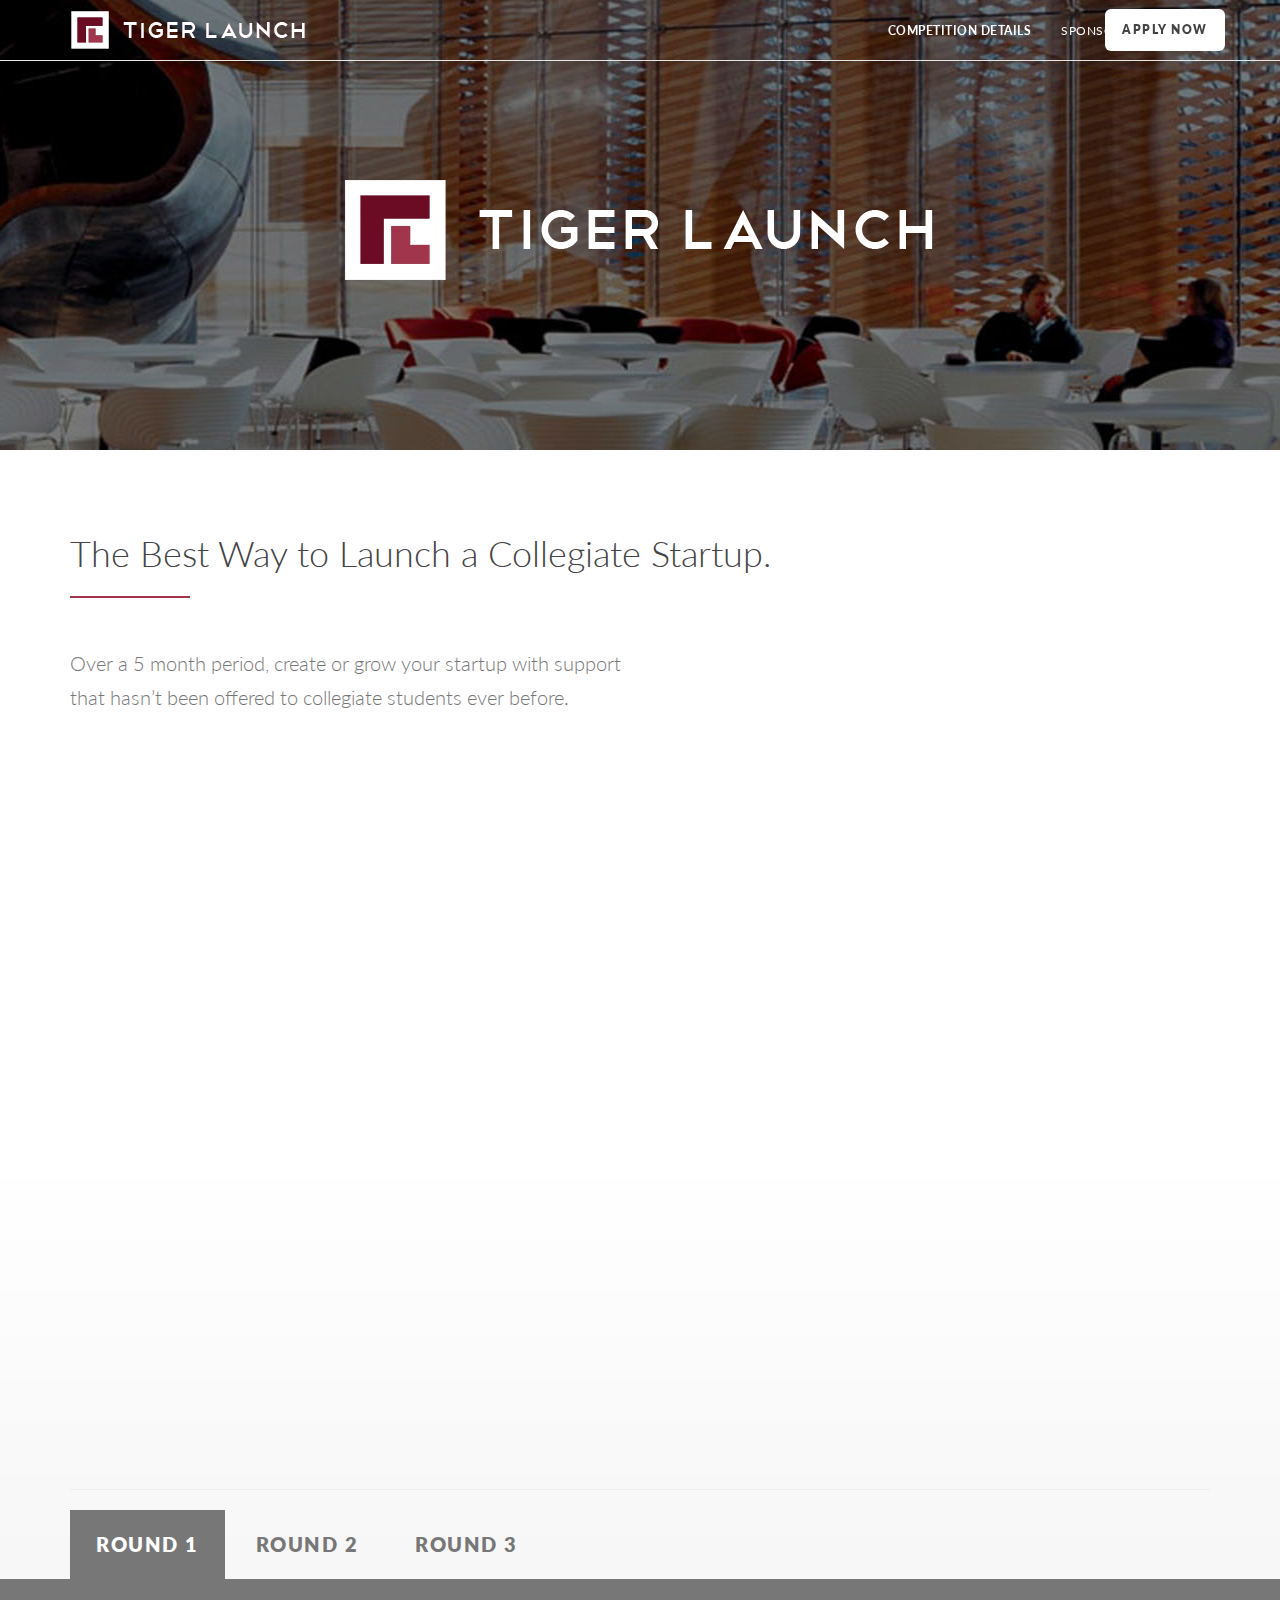
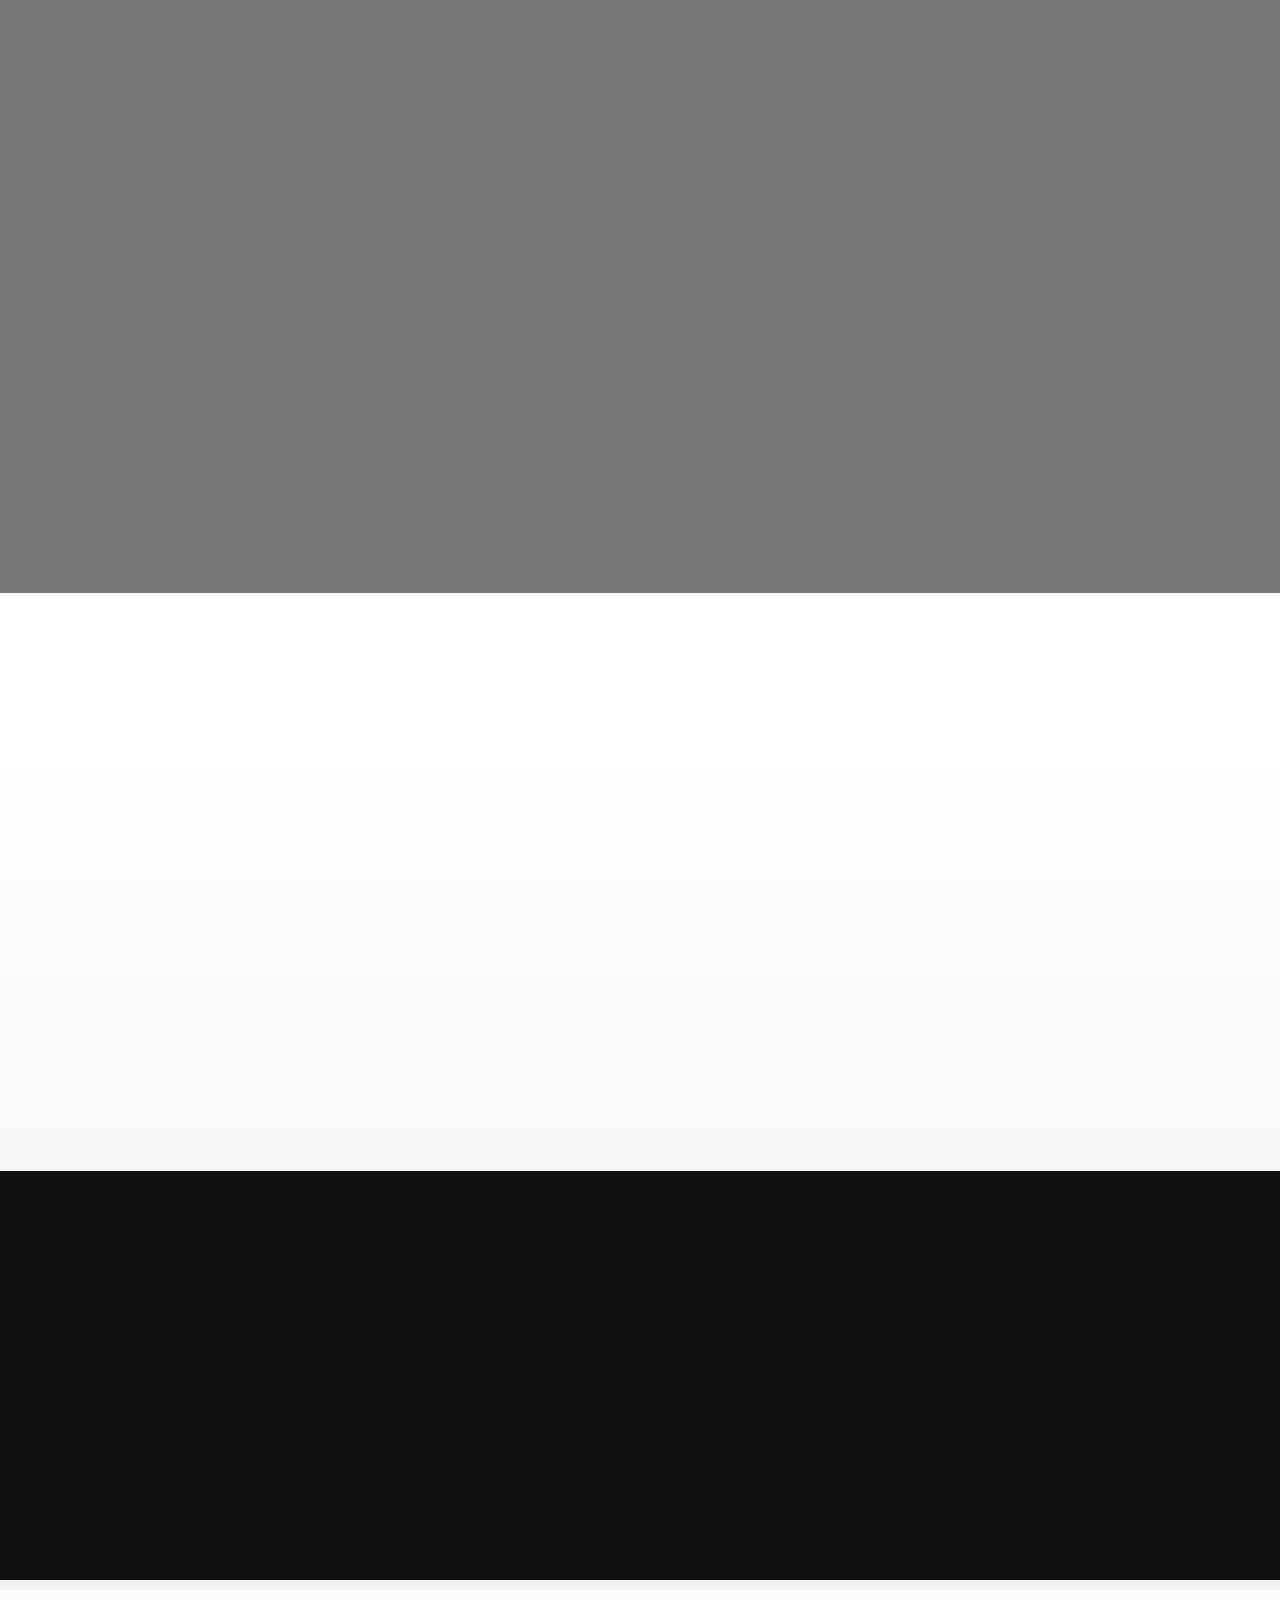
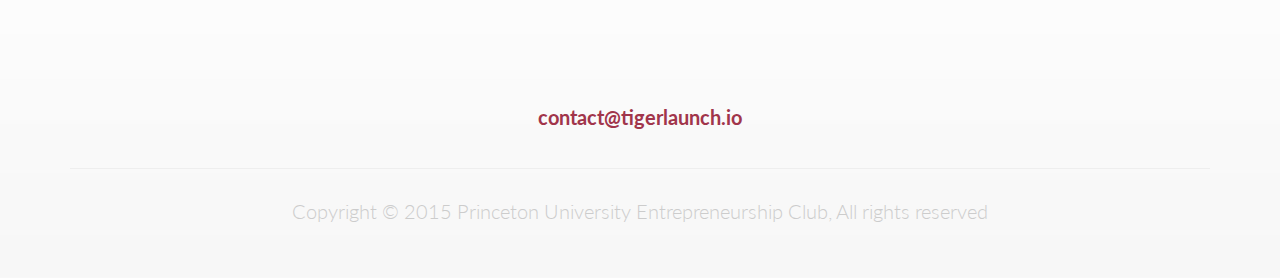
<file: competitiondetails.html>
<!DOCTYPE html>
<html lang="en">
	<head>
		<meta charset="UTF-8" />

		<!-- METADATA -->
		<meta name="description" content="Tiger Launch, the premiere collegiate startup accelerator" />
		<meta name="keywords" content="Princeton, Venture Capital, Startup, Accelerator, Contest, Business, Investors" />
		<meta name="author" content="Daniel Wilson" />
		<meta name="viewport" content="width=device-width, initial-scale=1, maximum-scale=1" />

		<!-- PAGE TITLE -->
		<title>Tiger Launch | It all starts with one great idea</title>

		<!-- FAVICON -->
		<link rel="icon" href="images/favicons/favicon.ico" />
		<link rel="apple-touch-icon" href="images/favicons/apple-touch-icon.png" />
		<link rel="apple-touch-icon" sizes="72x72" href="images/favicons/apple-touch-icon-72x72.png" />
		<link rel="apple-touch-icon" sizes="114x114" href="images/favicons/apple-touch-icon-114x114.png" />

		<!--
		=================================
		STYLESHEETS
		=================================
		-->

		<!-- BOOTSTRAP -->
		<link rel="stylesheet" href="css/bootstrap.min.css" />

		<!-- WEB FONTS -->
		<link rel="stylesheet" href="http://fonts.googleapis.com/css?family=Lato:100,300,400,700,900,100italic,300italic,400italic,700italic,900italic" />

		<!-- ICON FONTS -->
		<link rel="stylesheet" href="css/font-awesome.min.css" />
		<link rel="stylesheet" href="css/simple-line-icons.min.css" />

		<!-- OTHER STYLES -->
		<link rel="stylesheet" href="css/animate.min.css" />
		<link rel="stylesheet" href="css/nivo-lightbox.min.css" />
		<link rel="stylesheet" href="css/nivo-lightbox/default.min.css" />
        
        <!-- Owl Stylesheets -->
        <link rel="stylesheet" href="css/owl.carousel.min.css">

		<!-- MAIN STYLES -->
		<link rel="stylesheet" href="css/style.css" />

		<!-- COLORS -->
		<!-- <link id="color-css" rel="stylesheet" href="css/colors/green.css" /> -->
		<!-- <link id="color-css" rel="stylesheet" href="css/colors/turquoise.css" /> -->
		<!-- <link id="color-css" rel="stylesheet" href="css/colors/blue.css" /> -->
		<!-- <link id="color-css" rel="stylesheet" href="css/colors/purple.css" /> -->
		<!-- <link id="color-css" rel="stylesheet" href="css/colors/pink.css" /> -->
		<link id="color-css" rel="stylesheet" href="css/colors/red.css" />
<!--		 <link id="color-css" rel="stylesheet" href="css/colors/orange.css" /> -->
		<!-- <link id="color-css" rel="stylesheet" href="css/colors/yellow.css" /> -->

		<!-- JQUERY -->
		<script src="js/jquery-1.11.1.min.js"></script>

	</head>

	<body>
		
			<!--
			=================================
			HEADER
			=================================
			-->
			<header class="header-section navbar navbar-fixed-top navbar-default">
				<div class="container">

					<div class="navbar-header">

						<!-- RESPONSIVE MENU BUTTON -->
						<button type="button" class="navbar-toggle" data-toggle="collapse" data-target="#navigation">
							<span class="sr-only">Toggle navigation</span>
							<span class="icon-bar"></span>
							<span class="icon-bar"></span>
							<span class="icon-bar"></span>
						</button>

						<!-- NAVBAR LOGO -->
						<a class="navbar-brand navbar-logo" href="index.html"><img src="images/logos/navbar-logo.png" alt="Tiger Launch – Landing Page" /></a>
                        <a class="navbar-brand navbar-logo2" href="index.html"><img src="images/logos/navbar-logo2.png" alt="Tiger Launch – Landing Page" /></a>
					</div>

					<div id="navigation" class="navbar-collapse collapse">
						
                        
						<!-- NAVIGATION LINKS -->
						<ul class="nav navbar-nav navbar-right">
                            <li><a href="competitiondetails.html"><strong>Competition Details</strong></a></li>
							<li><a href="sponsors.html">Sponsors</a></li>
							<li><a href="https://medium.com/@TigerLaunch" target="_blank">Blog</a></li>
<!--							<li><a href="mentors.html">Mentors</a></li>-->
						</ul>
                        
                        <div>
							<a href="application.html" class="sign-up-btn btn btn-lg">Apply Now</a>
						</div>
                        
					</div>

				</div>
			</header>

			<!--
			=================================
			HERO SECTION
			=================================
			-->
			<section id="home" class="hero-section-half hero-layout-1 section section-inverse-color parallax-background" data-stellar-background-ratio="0.4">

				<!-- BACKGROUND OVERLAY -->
				<div class="black-background-overlay"></div>

				<div class="container">

					<div class="hero-content">

						<!-- HERO TEXT -->
						<div class="hero-text">
							
							<!-- LOGO -->
							<div class="hero-logo-half wow fadeIn" data-wow-duration="1s">
								<img src="images/logos/hero-logo.png" alt="Tiger Launch – Landing Page" />
							</div>

							<!-- TAGLINE -->
							<h1 class="hero-title wow fadeInUp" data-wow-duration="1s"></h1>

						</div>
					</div>

				</div>
			</section>
            <!--
			=================================
			PRICING SECTION
			=================================
			-->
			<section id="pricing" class="pricing-section section">
				<div class="container">

					<!-- SECTION HEADING -->
					<h2 class="section-heading wow fadeIn" data-wow-duration="1s">The Best Way to Launch a Collegiate Startup.</h2>
					<div class="row">
						<div class="col-md-6">
							<p class="wow fadeIn" data-wow-duration="1s">Over a 5 month period, create or grow your startup with support that hasn’t been offered to collegiate students ever before.
                            <br><br><br><br>
                            </p>
						</div>
					</div>
                    
                    <h2 class="wow fadeIn" data-wow-duration="1s">What do students get out of TigerLaunch?</h2>

					<!-- WHAT YOU GET -->
					<ul class="pricing-table row wow fadeIn" data-wow-duration="1s">

						<!-- BOX 1 -->
						<li class="col-md-3 col-md-offset-0 col-sm-8 col-sm-offset-2">
							<div class="pricing-package">
								<div class="pricing-package-strip"></div>
                                <div class="box-icon">
                                    <i class="fa fa-lightbulb-o"></i>
                                </div>
								<div class="pricing-package-header">
									<h4>Advice</h4>
									<p>We’ve put together a network of founders, mentors, developers, designers, business development geniuses and venture capitalists to help you solve any problems you face along this journey.</p>
								</div>
							</div>
						</li>

						<!-- BOX 2 -->
						<li class="col-md-3 col-md-offset-0 col-sm-8 col-sm-offset-2">
							<div class="pricing-package">
								<div class="pricing-package-strip"></div>
                                <div class="box-icon">
                                    <i class="fa fa-shield"></i>
                                </div>
								<div class="pricing-package-header">
									<h4>Support</h4>
									<p>Our team will give you all the support you need while you create your company.<br><br>
                                        We'll work with you every step of the way, from working on your MVP and polishing off your pitch deck to working on a growth strategy.</p>
								</div>
							</div>
						</li>

						<!-- BOX 3 -->
						<li class="col-md-3 col-md-offset-0 col-sm-8 col-sm-offset-2">
							<div class="pricing-package">
								<div class="pricing-package-strip"></div>
                                <div class="box-icon">
                                    <i class="fa fa-users"></i>
                                </div>
								<div class="pricing-package-header">
									<h4>Connections</h4>
                                    <p>Our final event, DemoDay, is something that hasn’t been seen on a collegiate level before. Network with the leaders of the tech and investment industries.<br><br>
                                        Any prize you get from a VC or Angel during the Demo Day is the beginning of a new friendship in the Valley.</p>
								</div>
							</div>
						</li>
                        
                        <!-- BOX 4 -->
						<li class="col-md-3 col-md-offset-0 col-sm-8 col-sm-offset-2">
							<div class="pricing-package">
								<div class="pricing-package-strip"></div>
                                <div class="box-icon">
                                    <i class="fa fa-money"></i>
                                </div>
								<div class="pricing-package-header">
									<h4>Money</h4>
									<p>In order to help you work on this project full time, we have prizes at each stage of our competition:<br><br>
                                        We will guarantee $30,000 in prizes that will be given out to our 20 finalists at Demo Day. However, if you impress VC’s, you can walk away with much more in gifts (equity-less investments).</p>
								</div>
							</div>
						</li>
                        
					</ul>
                    
                    <hr>
                    <a class="btn btn-lg round1-btn round-btn round-btn-active">Round 1</a>
                    <a class="btn btn-lg round2-btn round-btn">Round 2</a>
                    <a class="btn btn-lg round3-btn round-btn">Round 3</a>
                    

				</div>
			</section>

			<!--
			=================================
			ROUNDS SECTION
			=================================
			-->
			<section id="testimonials" class="testimonials-section section section-inverse-color">

				<div class="container">

					<!-- TESTIMONIALS -->
					<div class="testimonials-carousel">
						<div id="testimonial-items" class="owl-carousel wow fadeIn" data-wow-duration="1s">
							<div>
								<div class="testimonial-text">
                                    <h3>ROUND 1 – Application Deadline January 15th</h3>
                                    <p class="col-md-6">
                                        The purpose of the first round of TigerLaunch is to drive home one key message: <em>there is no stereotypical entrepreneur.</em> Anyone, with the right amount of creativity and determination, can come up with a concept for a viable business.
                                        <br><br>
                                        The first stage of TigerLaunch will call upon students from schools around the country to submit 90-second video pitches of ideas they think could be startup successes. Our panel of judges will then select the most innovative, creative, and viable ideas to proceed to the second round.
                                    </p>

                                    <p class="col-md-6">
                                    Prizes are awarded to organizations at schools
                                    <br><br>
                                    <h3><strong>Top Entrepreneurial School: $5000</strong></h3><br>
School with the most entries
                                        <br><br>
                                    <h3><strong>Top Small School: $2000</strong></h3><br>
School with a total enrollment of under 7,000 undergraduate and graduate students
                                    </p>
                                </div>
								<div class="testimonial-name"></div>
							</div>
							<div>
								<div class="testimonial-text">
                                    <h3>ROUND 2 – Early March 2015</h3>
                                    <p class="col-md-5">This round intends to help students with any level of experience with startups develop their business from an idea into reality. Through an innovative mentor pairing program, each team will be paired with a local entrepreneur or investor from whom they will receive advice and guidance on business and minimum viable product (MVP) development.
                                        <br><br>
                                        Teams selected for this stage will eventually present their business ideas live at regional competitions held at seven locations around the US in March, and the top three businesses from each region will get the chance to participate in DemoDay.</p>

                                    <p class="col-md-5 col-md-offset-2">
                                <strong>Prizes: (for each regional event)</strong><br>
                                1st: $2,500<br>
                                2nd: $1,000<br>
                                3rd: $500<br>
                                    </p>
                                </div>
								<div class="testimonial-name"></div>
							</div>
							<div>
								<div class="testimonial-text">
                                    <h3>ROUND 3 – April 2015</h3>
                                    <p class="col-md-6">
                                        The final stage is by far the most exciting one for teams and sponsors alike. The 20 best startup ideas from around the country will be brought together for an interactive entrepreneurship conference held at Princeton University. From networking events and “Founder Office Hours” to the incredible range of keynote speakers, the final stage of TigerLaunch will be packed with inspiration for these budding entrepreneurs.
                                    </p>

                                    <p class="col-md-6">
                                        After the theoretical discussions, these 20 teams will pitch their ideas formally to investors, the press, and attendees, and then ultimately seek to receive prizes or equity-less investments by approaching the fundraising process as a real world entrepreneur. These teams will all be well-suited to pursuing their businesses, and will come away from Tiger Launch with the skills and funding necessary to do so.
                                        <br><br>
                                    </p>
                                    <strong>Prizes:</strong>
                                    <br>
$30,000+: 
We will allot $30,000 to our VIPs who will distribute that money as they see fit. In addition, investors at DemoDay will have the option to award prizes at their discretion.
                                </div>
								<div class="testimonial-name"></div>
							</div>
						</div>
					</div>

				</div>
			</section>
            
            
            <!--
			=================================
			DESCRIPTION SECTION
			=================================
			-->
			<section id="description" class="description-section section">
				<div class="container">

					<div class="row">
				        <h2 class="section-heading wow fadeIn" data-wow-duration="1s">Eligibility</h2>
                        <div class="row">
                            <div class="col-md-12">
                                <p class="wow fadeIn" data-wow-duration="1s">Participants must be either currently enrolled at a university (undergraduates and graduate students are both eligible) or on a leave of absence for under one year.
                                    <br><br>
Teams must be finalized by Round 2 and may not consist of more than 4 people. As such, participants may compete in Round 1 (by submitting a pitch idea) without having a set team.
                                    <br><br>
However, Round 2 will judge both the feasibility of the idea as well as the team’s capability to execute the idea, so teams must be finalized by then.</p>
                            </div>
                        </div>
					</div>

				</div>
			</section>
            
            
            <!--
			=================================
			SUBSCRIBE SECTION
			=================================
			-->
			<section id="subscribe" class="subscribe-section section section-inverse-color parallax-background" data-stellar-background-ratio="0.4">

				<!-- BACKGROUND OVERLAY -->
				<div class="black-background-overlay"></div>

				<div class="container">

					<!-- SECTION HEADING -->
					<h2 class="section-heading text-center wow fadeIn" data-wow-duration="1s">Get Tiger Launch Updates</h2>
					<div class="row">
						<div class="col-md-6 col-md-offset-3 text-center">
							<p id="motd" class="wow fadeIn" data-wow-duration="1s"><br><br></p>
						</div>
					</div>

					<!-- SUBSCRIBE FORM -->
					<div class="row">
						<div class="col-md-6 col-md-offset-3">
							<form action="modules/subscribe-mailchimp.php" method="post" id="subscribe-form" class="subscribe-form wow fadeIn" data-wow-duration="1s" role="form">
								<div class="form-validation alert"><!-- Validation Message here --></div>
								<div class="form-group subscribe-form-input">
									<input type="email" name="email" id="subscribe-form-email" class="subscribe-form-email form-control form-control-lg" placeholder="Enter your email address" autocomplete="off" />
									<button class="subscribe-form-submit btn btn-android btn-lg" data-loading-text="Loading...">Subscribe</button>
								</div>
							</form>
						</div>
					</div>

				</div>
			</section>
            
			<!--
			=================================
			FOOTER SECTION
			=================================
			-->
			<footer class="footer-section section">

				<!-- CONTACT SECTION TOGGLE -->
<!--				<a href="#contact" class="contact-toggle" data-toggle="collapse"><i class="icon-envelope"></i></a>-->

				<div class="container">

					<!-- DOWNLOAD BUTTONS -->
<!--					<p class="download-buttons wow fadeIn" data-wow-duration="1s">-->
						<!-- APP STORE DOWNLOAD -->
<!--
						<a href="#please-edit-this-link" class="btn btn-app-download btn-ios">
							<i class="fa fa-apple"></i>
							<strong>Download App</strong> <span>from App Store</span>
						</a>
-->
						<!-- PLAY STORE DOWNLOAD -->
<!--
						<a href="#please-edit-this-link" class="btn btn-app-download btn-primary">
							<i class="fa fa-android"></i>
							<strong>Download App</strong> <span>from Play Store</span>
						</a>
					</p>
-->

					<!-- SOCIAL MEDIA LINKS -->
					<ul class="social-media-links wow fadeIn" data-wow-duration="1s">
						<li><a href="https://www.facebook.com/tigerlaunch" target="_blank"><i class="fa fa-facebook"></i><span class="sr-only">Facebook</span></a>
                        </li>
						<li><a href="http://twitter.com/tiger_launch"><i class="fa fa-twitter" target="_blank"></i><span class="sr-only">Twitter</span></a>
                        </li>
						<li><a href="mailto:contact@tigerlaunch.io" target="_blank"><i class="fa fa-envelope"></i><span class="sr-only">Email</span></a>
                        </li>
                    </ul>
                    
                    <a href="mailto:contact@tigerlaunch.io" target="_blank">contact@tigerlaunch.io</a>
                    <br>
                    <br>
                    
					<!-- COPYRIGHT -->
					<div class="copyright">Copyright &copy; 2015 Princeton University Entrepreneurship Club, All rights reserved</div>
				</div>
			</footer>

		<!--
		=================================
		JAVASCRIPTS
		=================================
		-->
		<script src="js/bootstrap.min.js"></script>
		<script src="js/retina.min.js"></script>
		<script src="js/smoothscroll.min.js"></script>
		<script src="js/wow.min.js"></script>
		<script src="js/jquery.nav.min.js"></script>
		<script src="js/nivo-lightbox.min.js"></script>
		<script src="js/jquery.stellar.min.js"></script>
		<script src="js/owl.carousel.min.js"></script>
        <script src="js/motd.js"></script>
		<script src="js/script.js"></script>

	</body>

</html>
</file>
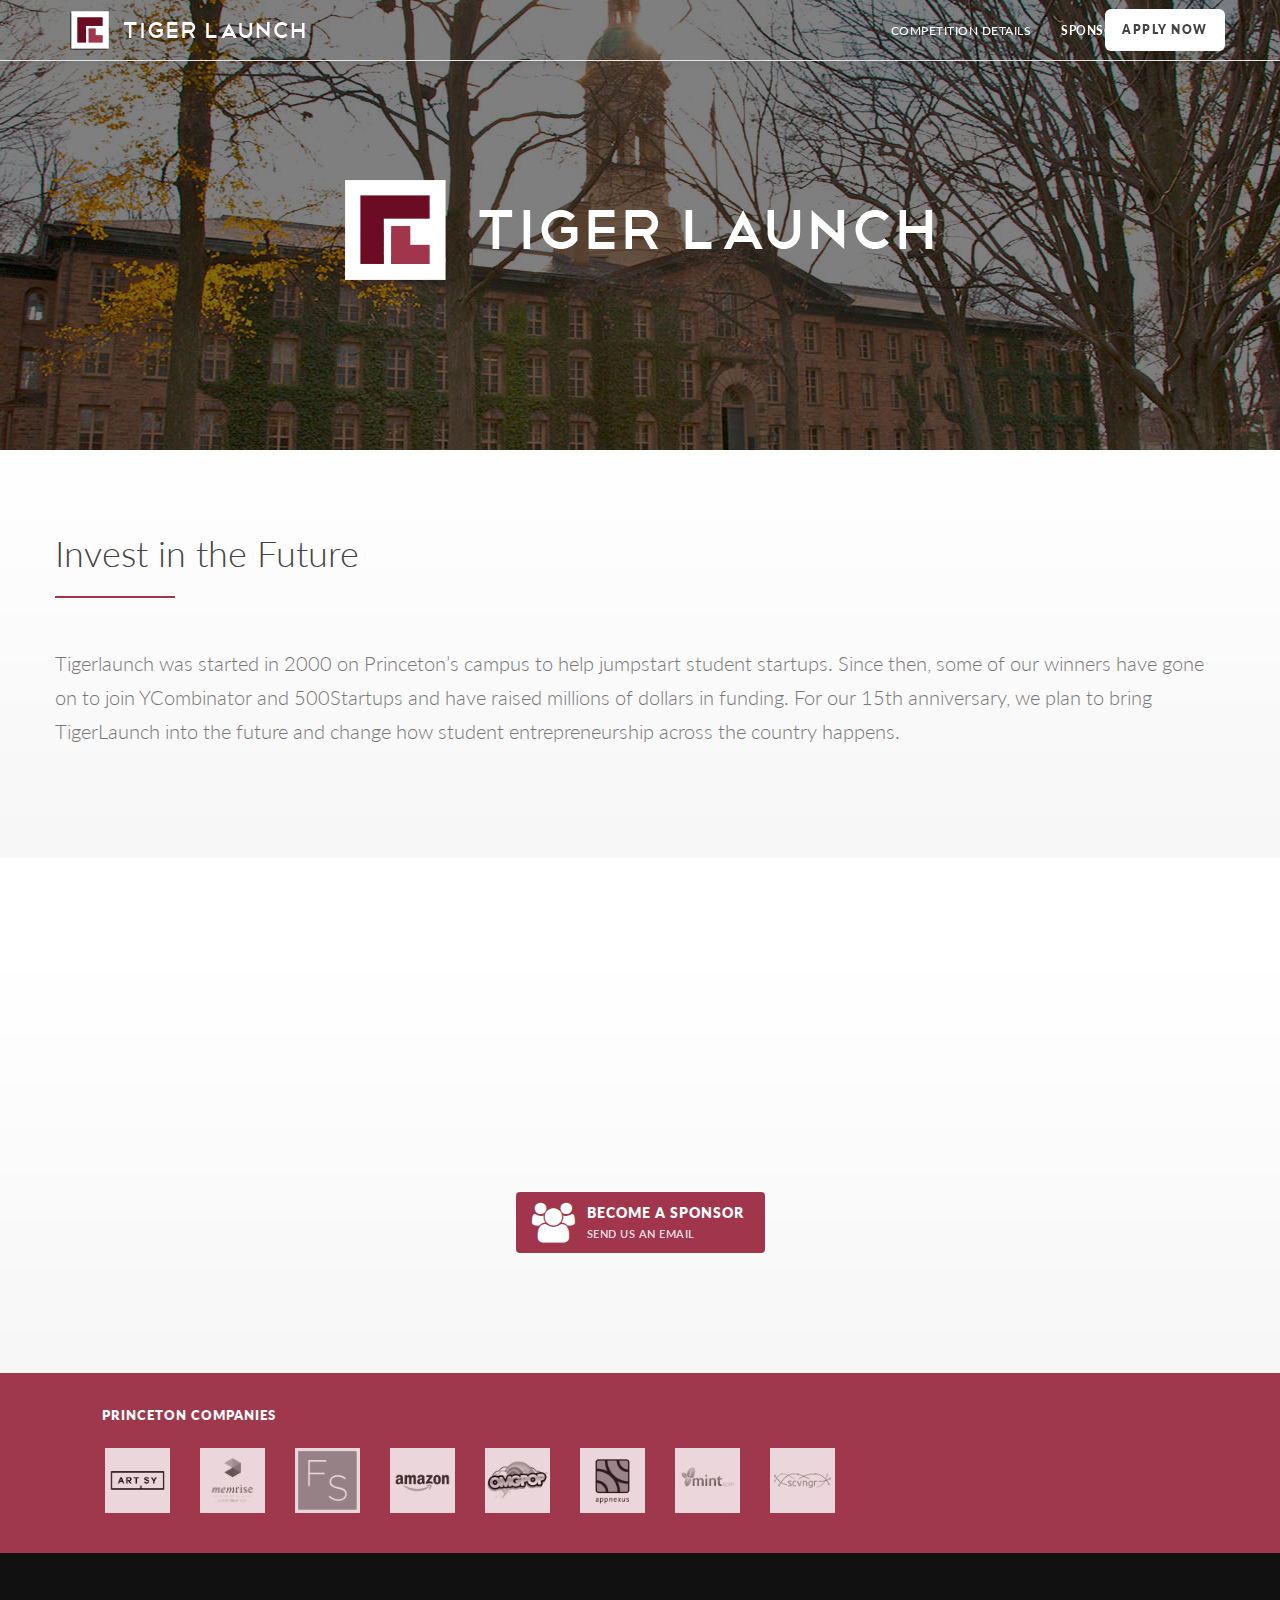
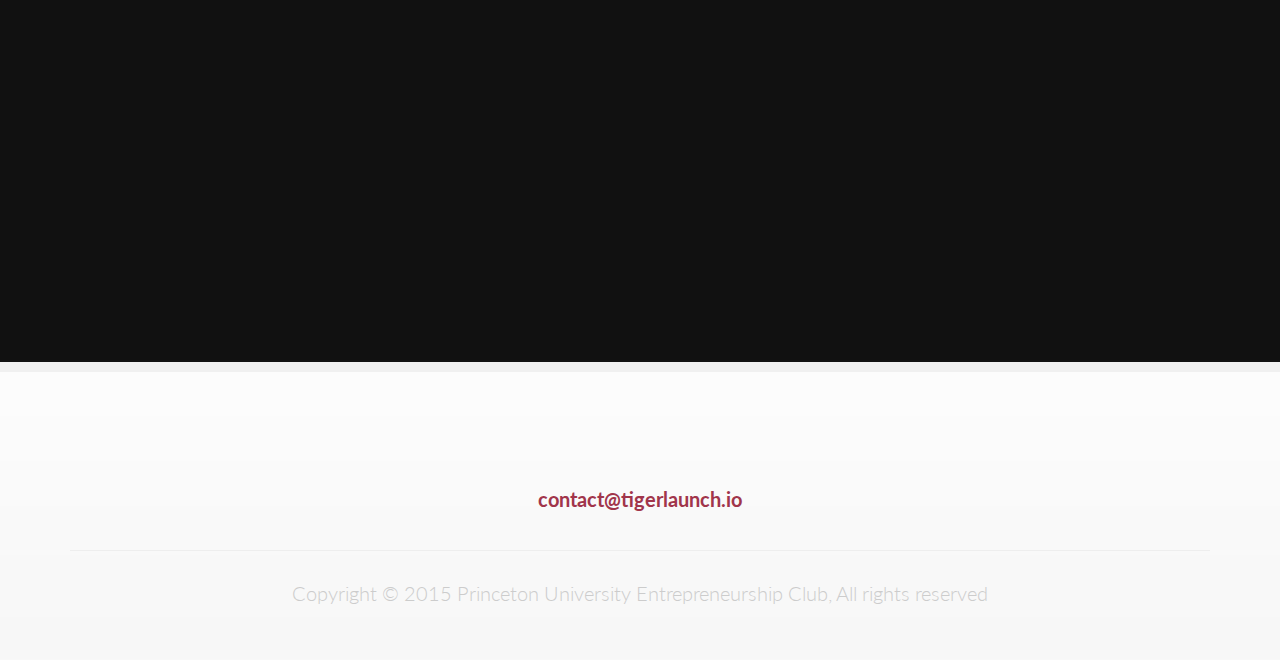
<file: sponsors.html>
<!DOCTYPE html>
<html lang="en">
	<head>
		<meta charset="UTF-8" />

		<!-- METADATA -->
		<meta name="description" content="Tiger Launch, the premiere collegiate startup accelerator" />
		<meta name="keywords" content="Princeton, Venture Capital, Startup, Accelerator, Contest, Business, Investors" />
		<meta name="author" content="Daniel Wilson" />
		<meta name="viewport" content="width=device-width, initial-scale=1, maximum-scale=1" />

		<!-- PAGE TITLE -->
		<title>Tiger Launch | It all starts with one great idea</title>

		<!-- FAVICON -->
		<link rel="icon" href="images/favicons/favicon.ico" />
		<link rel="apple-touch-icon" href="images/favicons/apple-touch-icon.png" />
		<link rel="apple-touch-icon" sizes="72x72" href="images/favicons/apple-touch-icon-72x72.png" />
		<link rel="apple-touch-icon" sizes="114x114" href="images/favicons/apple-touch-icon-114x114.png" />

		<!--
		=================================
		STYLESHEETS
		=================================
		-->

		<!-- BOOTSTRAP -->
		<link rel="stylesheet" href="css/bootstrap.min.css" />

		<!-- WEB FONTS -->
		<link rel="stylesheet" href="http://fonts.googleapis.com/css?family=Lato:100,300,400,700,900,100italic,300italic,400italic,700italic,900italic" />

		<!-- ICON FONTS -->
		<link rel="stylesheet" href="css/font-awesome.min.css" />
		<link rel="stylesheet" href="css/simple-line-icons.min.css" />

		<!-- OTHER STYLES -->
		<link rel="stylesheet" href="css/animate.min.css" />
		<link rel="stylesheet" href="css/nivo-lightbox.min.css" />
		<link rel="stylesheet" href="css/nivo-lightbox/default.min.css" />
        
        <!-- Owl Stylesheets -->
        <link rel="stylesheet" href="css/owl.carousel.min.css">

		<!-- MAIN STYLES -->
		<link rel="stylesheet" href="css/style.css" />

		<!-- COLORS -->
		<!-- <link id="color-css" rel="stylesheet" href="css/colors/green.css" /> -->
		<!-- <link id="color-css" rel="stylesheet" href="css/colors/turquoise.css" /> -->
		<!-- <link id="color-css" rel="stylesheet" href="css/colors/blue.css" /> -->
		<!-- <link id="color-css" rel="stylesheet" href="css/colors/purple.css" /> -->
		<!-- <link id="color-css" rel="stylesheet" href="css/colors/pink.css" /> -->
		<link id="color-css" rel="stylesheet" href="css/colors/red.css" />
<!--		 <link id="color-css" rel="stylesheet" href="css/colors/orange.css" /> -->
		<!-- <link id="color-css" rel="stylesheet" href="css/colors/yellow.css" /> -->

		<!-- JQUERY -->
		<script src="js/jquery-1.11.1.min.js"></script>

	</head>

	<body>
		
			<!--
			=================================
			HEADER
			=================================
			-->
			<header class="header-section navbar navbar-fixed-top navbar-default">
				<div class="container">

					<div class="navbar-header">

						<!-- RESPONSIVE MENU BUTTON -->
						<button type="button" class="navbar-toggle" data-toggle="collapse" data-target="#navigation">
							<span class="sr-only">Toggle navigation</span>
							<span class="icon-bar"></span>
							<span class="icon-bar"></span>
							<span class="icon-bar"></span>
						</button>

						<!-- NAVBAR LOGO -->
						<a class="navbar-brand navbar-logo" href="index.html"><img src="images/logos/navbar-logo.png" alt="Tiger Launch – Landing Page" /></a>
                        <a class="navbar-brand navbar-logo2" href="index.html"><img src="images/logos/navbar-logo2.png" alt="Tiger Launch – Landing Page" /></a>
					</div>

					<div id="navigation" class="navbar-collapse collapse">
						
                        
						<!-- NAVIGATION LINKS -->
						<ul class="nav navbar-nav navbar-right">
							<li><a href="competitiondetails.html">Competition Details</a></li>
                            <li><a href="sponsors.html"><strong>Sponsors</strong></a></li>
							<li><a href="https://medium.com/@TigerLaunch" target="_blank">Blog</a></li>
<!--							<li><a href="mentors.html">Mentors</a></li>-->
						</ul>
                        
                        <div>
							<a href="application.html" class="sign-up-btn btn btn-lg">Apply Now</a>
						</div>

					</div>

				</div>
			</header>

			<!--
			=================================
			HERO SECTION
			=================================
			-->
			<section id="home" class="hero-section-half2 hero-layout-1 section section-inverse-color parallax-background" data-stellar-background-ratio="0.4">

				<!-- BACKGROUND OVERLAY -->
				<div class="black-background-overlay"></div>

				<div class="container">

					<div class="hero-content">

						<!-- HERO TEXT -->
						<div class="hero-text">
							
							<!-- LOGO -->
							<div class="hero-logo-half wow fadeIn" data-wow-duration="1s">
								<img src="images/logos/hero-logo.png" alt="Tiger Launch – Landing Page" />
							</div>

							<!-- TAGLINE -->
							<h1 class="hero-title wow fadeInUp" data-wow-duration="1s"></h1>

						</div>
					</div>

				</div>
			</section>
            
            
            <!--
			=================================
			DESCRIPTION SECTION
			=================================
			-->
			<section id="description" class="description-section section">
				<div class="container">

					<div class="row">
				        <h2 class="section-heading wow fadeIn" data-wow-duration="1s">Invest in the Future</h2>
                        <div class="row">
                            <div class="col-md-12">
                                <p class="wow fadeIn" data-wow-duration="1s">
                                    Tigerlaunch was started in 2000 on Princeton’s campus to help jumpstart student startups. Since then, some of our winners have gone on to join YCombinator and 500Startups and have raised millions of dollars in funding. For our 15th anniversary, we plan to bring TigerLaunch into the future and change how student entrepreneurship across the country happens. 
                                </p>
                            </div>
                        </div>
					</div>

				</div>
			</section>
            
            
            <!--
			=================================
			BECOME A SPONSOR SECTION
			=================================
			-->
            
            <section id="sponsor" class="screenshots-section section">
				<div class="container text-center">

					<!-- SECTION HEADING -->
					<h2 class="section-heading text-center wow fadeIn" data-wow-duration="1s">Want to get involved?</h2>
					<div class="row">
						<div class="col-md-6 col-md-offset-3 text-center">
							<p class="animated wow fadeIn" data-wow-duration="1s">Send us an email for more information!</p>
						</div>
					</div>
                    <br>
                    <a href="mailto:contact@tigerlaunch.io" target="_blank" class="btn btn-app-download2 btn-android">
								<i class="fa fa-users"></i>
                                <strong>Become a Sponsor</strong> <span>Send us an email</span>
				            </a>
				</div>
			</section>
            
            
            
            <!--
			=================================
			TESTIMONIALS SECTION
			=================================
			-->
			<section id="testimonials" class="sponsors-section section section-inverse-color parallax-background" data-stellar-background-ratio="0.4">

				<!-- BACKGROUND OVERLAY -->
				<div class="accent-background-overlay"></div>

				<div class="container">
                    
                    <h5>&nbsp;&nbsp;&nbsp;Princeton Companies</h5>
                    
					<a href="http://artsy.net" target="_blank"><img src="images/contents/artsy.png" class="col-md-1 desaturate" /></a>
                    <a href="http://memrise.com" target="_blank"><img src="images/contents/Memrise_Icon.jpg" class="col-md-1 desaturate" /></a>
                    <a href="http://firestopapp.com" target="_blank"><img src="images/contents/FireStop_Logo.png" class="col-md-1 desaturate" /></a>
                    <a href="http://amazon.com" target="_blank"><img src="images/contents/amazonLogo.png" class="col-md-1 desaturate" /></a>
                    <a href="http://omgpop.com" target="_blank"><img src="images/contents/omgPopLogo.png" class="col-md-1 desaturate" /></a>
                    <a href="http://appnexus.com" target="_blank"><img src="images/contents/appnexusLogo.png" class="col-md-1 desaturate" /></a>
                    <a href="http://mint.com" target="_blank"><img src="images/contents/mintLogo.png" class="col-md-1 desaturate" /></a>
                    <a href="http://scvngr.com" target="_blank"><img src="images/contents/scvngrLogo.png" class="col-md-1 desaturate" /></a>
                    
				</div>
			</section>
            
        
            <!--
			=================================
			SUBSCRIBE SECTION
			=================================
			-->
			<section id="subscribe" class="subscribe-section section section-inverse-color parallax-background" data-stellar-background-ratio="0.4">

				<!-- BACKGROUND OVERLAY -->
				<div class="black-background-overlay"></div>

				<div class="container">

					<!-- SECTION HEADING -->
					<h2 class="section-heading text-center wow fadeIn" data-wow-duration="1s">Get Tiger Launch Updates</h2>
					<div class="row">
						<div class="col-md-6 col-md-offset-3 text-center">
							<p id="motd" class="wow fadeIn" data-wow-duration="1s"><br><br></p>
						</div>
					</div>

					<!-- SUBSCRIBE FORM -->
					<div class="row">
						<div class="col-md-6 col-md-offset-3">
							<form action="modules/subscribe-mailchimp.php" method="post" id="subscribe-form" class="subscribe-form wow fadeIn" data-wow-duration="1s" role="form">
								<div class="form-validation alert"><!-- Validation Message here --></div>
								<div class="form-group subscribe-form-input">
									<input type="email" name="email" id="subscribe-form-email" class="subscribe-form-email form-control form-control-lg" placeholder="Enter your email address" autocomplete="off" />
									<button class="subscribe-form-submit btn btn-android btn-lg" data-loading-text="Loading...">Subscribe</button>
								</div>
							</form>
						</div>
					</div>

				</div>
			</section>
            
			<!--
			=================================
			FOOTER SECTION
			=================================
			-->
			<footer class="footer-section section">

				<!-- CONTACT SECTION TOGGLE -->
<!--				<a href="#contact" class="contact-toggle" data-toggle="collapse"><i class="icon-envelope"></i></a>-->

				<div class="container">

					<!-- DOWNLOAD BUTTONS -->
<!--					<p class="download-buttons wow fadeIn" data-wow-duration="1s">-->
						<!-- APP STORE DOWNLOAD -->
<!--
						<a href="#please-edit-this-link" class="btn btn-app-download btn-ios">
							<i class="fa fa-apple"></i>
							<strong>Download App</strong> <span>from App Store</span>
						</a>
-->
						<!-- PLAY STORE DOWNLOAD -->
<!--
						<a href="#please-edit-this-link" class="btn btn-app-download btn-primary">
							<i class="fa fa-android"></i>
							<strong>Download App</strong> <span>from Play Store</span>
						</a>
					</p>
-->

					<!-- SOCIAL MEDIA LINKS -->
					<ul class="social-media-links wow fadeIn" data-wow-duration="1s">
						<li><a href="https://www.facebook.com/tigerlaunch" target="_blank"><i class="fa fa-facebook"></i><span class="sr-only">Facebook</span></a>
                        </li>
						<li><a href="http://twitter.com/tiger_launch"><i class="fa fa-twitter" target="_blank"></i><span class="sr-only">Twitter</span></a>
                        </li>
						<li><a href="mailto:contact@tigerlaunch.io" target="_blank"><i class="fa fa-envelope"></i><span class="sr-only">Email</span></a>
                        </li>
                    </ul>
                    
                    <a href="mailto:contact@tigerlaunch.io" target="_blank">contact@tigerlaunch.io</a>
                    <br>
                    <br>
                    
					<!-- COPYRIGHT -->
					<div class="copyright">Copyright &copy; 2015 Princeton University Entrepreneurship Club, All rights reserved</div>
				</div>
			</footer>

		<!--
		=================================
		JAVASCRIPTS
		=================================
		-->
		<script src="js/bootstrap.min.js"></script>
		<script src="js/retina.min.js"></script>
		<script src="js/smoothscroll.min.js"></script>
		<script src="js/wow.min.js"></script>
		<script src="js/jquery.nav.min.js"></script>
		<script src="js/nivo-lightbox.min.js"></script>
		<script src="js/jquery.stellar.min.js"></script>
		<script src="js/owl.carousel.min.js"></script>
        <script src="js/motd.js"></script>
		<script src="js/script.js"></script>

	</body>

</html>
</file>
<file: css/style.css>
/**
 * ==============================================================
 * Tiger Launch – CSS Page
 * ==============================================================
 */

/**
 * ========================================
 * GENERAL STYLES
 * ========================================
 */

html {
	height: 100% !important;
}
body {
	height: 100%;
	font-family: "Lato", "Serif";
	font-size: 20px;
    font-weight: 300;
	line-height: 34px;
	background-color: #ffffff;
	color: #777777;
	overflow-x: hidden;
}
a {
	font-weight: bold;
	-webkit-transition: all ease 0.25s;
	transition: all ease 0.25s;
}
a:focus, a:hover {
	text-decoration: none;
	outline: 0;
}
img {
	max-width: 100%;
	height: auto;
}
p, ul {
	margin-bottom: 30px;
}
p strong {
    color: #a1354b;
}
iframe {
	max-width: 100%;
}
h5 {
	font-size: 13px;
	font-weight: 800;
	letter-spacing: 1px;
	line-height: 25px;
	text-transform: uppercase;
}

/**
 * ========================================
 * MAIN LAYOUT
 * ========================================
 */

/* DOCUMENT */
.document {
	height: 100%;
	position: relative;
}

/* PRELOADER */
.preloader {
	display: table;
	position: fixed;
	top: 0;
	bottom: 0;
	left: 0;
	right: 0;
	width: 100%;
	height: 100%;
	background-color: #ffffff;
	color: #444444;
	background-image: none;
	z-index: 9999;
}
.preloader-inner {
	display: table-cell;
	vertical-align: middle;
	text-align: center;
}
.preloader-logo {
	display: inline-block;
	margin-top: -20px;
}
.preloader-logo img {
	display: none;
	max-height: 90px;
}
.preloader-logo strong {
	position: absolute;
	top: 50%;
	left: 50%;
	margin-top: 45px;
	margin-left: -45px;
	display: none;
	width: 90px;
	font-size: 11px;
	font-weight: 800;
	letter-spacing: 2px;
	text-align: center;
	text-transform: uppercase;
	-webkit-animation: preloader-loading 2s infinite;
	animation: preloader-loading 2s infinite;
}
@-webkit-keyframes preloader-loading {
	0% { opacity: 0; }
	50% { opacity: 1; }
	100% { opacity: 0; }
}
@keyframes preloader-loading {
	0% { opacity: 0; }
	50% { opacity: 1; }
	100% { opacity: 0; }
}
.with-preloader .document {
	opacity: 0;
	-webkit-transition: all ease 0.5s;
	transition: all ease 0.5s;
}
.with-preloader.preloader-done .document {
	opacity: 1;
}
.with-preloader.preloader-done .preloader {
	display: none;
}
.with-preloader .wow {
	animation-play-state: paused;
	-webkit-animation-play-state: paused;
}
.with-preloader.preloader-done .wow {
	animation-play-state: running;
	-webkit-animation-play-state: running;
}

/* SECTION */
.section {
	position: relative;
	background-image: url(../images/backgrounds/section-light-bg.png);
	background-position: bottom center;
	background-repeat: repeat-x;
	overflow: hidden;
}
.section-inverse-color {
	background-image: url(../images/backgrounds/section-dark-bg.png);
	background-color: #222222;
	color: #cccccc;
}
.black-background-overlay,
.black-dot-background-overlay,
.accent-background-overlay {
	content: "";
	display: block;
	position: absolute;
	top: 0;
	bottom: 0;
	left: 0;
	right: 0;
	height: 100%;
	width: 100%;
}
.black-background-overlay {
	background-color: #000000;
	opacity: 0.5;
}
.accent-background-overlay {
	opacity: 0.95;
}
.black-dot-background-overlay {
	background-color: rgba(0,0,0,0.5);
	background-image: url([data-uri]%3D);
	background-repeat: repeat;
	background-position: center center;
}
.parallax-background {
	background-attachment: fixed;
	background-position: top center;
}
.video-background-container {
	position: absolute;
	top: 0;
	bottom: 0;
	left: 0;
	right: 0;
	height: 100%;
	width: 100%;
}
.container {
	position: relative;
}
.mobile-device .parallax-background {
	background-attachment: scroll;
	background-position: center center !important;
}
.mobile-device .parallax {
	top: 0 !important;
}

/* OTHER GENERAL CLASSES */
.clear {
	clear: both;
}
.blur {
	-webkit-filter: blur( 10px );
	filter: blur( 10px );
}

/**
 * ========================================
 * BUTTONS
 * ========================================
 */

.btn {
	padding: 14px 22px;
	font-weight: 800;
	letter-spacing: 1px;
	text-transform: uppercase;
	-webkit-transition: all ease 0.25s;
	transition: all ease 0.25s;
}
.btn:focus, .btn:active:focus, .btn.active:focus {
	outline: 0;
}
.btn-lg {
	padding: 20px 25px;
}
.btn-lg, .btn-app-download {
	font-size: 14px;
	letter-spacing: 1.5px;
}
.btn-app-download {
	position: relative;
	padding: 10px 20px 10px 60px;
	text-align: left;
}
.btn-app-download strong {
	display: block;
	margin-bottom: 6px;
	font-weight: 800;
}
.btn-app-download span {
	display: block;
	font-size: 11px;
	font-weight: 700;
	letter-spacing: 0.5px;
	margin-top: -3px;
	opacity: 0.8;
}
.btn-app-download i {
	position: absolute;
	top: 0;
	left: 0;
	margin: 10px 0 0 15px;
	font-size: 40px;
	line-height: 1;
}
.btn-app-download2 {
	position: relative;
	padding: 10px 20px 10px 60px;
	text-align: left;
}
.btn-app-download2 strong {
	display: block;
	margin-bottom: 6px;
    margin-left: 10px;
	font-weight: 800;
}
.btn-app-download2 span {
	display: block;
	font-size: 11px;
	font-weight: 700;
	letter-spacing: 0.5px;
    margin-left: 10px;
	margin-top: -3px;
	opacity: 0.8;
}
.btn-app-download2 i {
	position: absolute;
	top: 0;
	left: 0;
	margin: 10px 0 0 15px;
	font-size: 40px;
	line-height: 1;
}
.btn-black {
	background-color: #222222;
	color: #ffffff;
}
.btn-black:focus, .btn-black:hover {
	background-color: #000000;
	color: #ffffff;
}
.btn-ios {
	background-color: #6b0c24;
	color: #ffffff;
}
.btn-ios:focus, .btn-ios:hover {
	background-color: #4f081a;
	color: #ffffff;
}
.btn-android {
	background-color: #a1354b;
	color: #ffffff;
}
.btn-android:focus, .btn-android:hover {
	background-color: #873041;
	color: #ffffff;
}
.round-btn {
    font-size: 20px;
    color: #777777;
    border-radius: 0px;
}
.round-btn:focus, .round-btn:hover {
	color: #444444;
    border-radius: 0px;
}
.round-btn-active {
    background-color: #777777;
	color: #ffffff;
    border-radius: 0px;
}
.round-btn-active:focus, .round-btn-active:hover {
	color: #ffffff;
    border-radius: 0px;
}

.sign-up-btn {
    margin-top: 9px;
	margin-bottom: 0px;
	width: 100px;
    height: 42px;
    padding: 12px 15px;
    position: absolute;
	top: 0;
    right: 0px;
    width: 120px;
    font-size: 12px;
    background-color: #FFFFFF;
	color: #444444;
}
.sign-up-btn:focus, .sign-up-btn:hover {
    margin-top: 9px;
	margin-bottom: 0px;
	width: 100px;
    height: 42px;
    padding: 12px 15px;
    position: absolute;
	top: 0;
    right: 0px;
    width: 120px;
    font-size: 12px;
    background-color: #d9d9d9;
	color: #444444;
}

.sign-up-btn.top-nav-collapse {
    background-color: #a1354b;
	color: #ffffff;
}
.sign-up-btn.top-nav-collapse:focus, .sign-up-btn.top-nav-collapse:hover {
    background-color: #873041;
	color: #ffffff;
}

@media ( max-width: 768px ) {
	.sign-up-btn {
		position: relative;
		top: 0;
		right: 0;
        margin-bottom: 20px;
	}
    .sign-up-btn:focus, .sign-up-btn:hover {
        position: relative;
		top: 0;
		right: 0;
        margin-bottom: 20px;
    }
}
@media ( min-width: 768px ) {
	.sign-up-btn {
		position: absolute;
		top: 0;
		right: 0;
	}
    .sign-up-btn:focus, .sign-up-btn:hover {
        position: absolute;
		top: 0;
		right: 0;
    }
}


/**
 * ========================================
 * FORMS
 * ========================================
 */

.form-control::-webkit-input-placeholder {
	color: #aaaaaa;
}
.form-control:-moz-placeholder {
	color: #aaaaaa;  
}
.form-control::-moz-placeholder {
	color: #aaaaaa;  
}
.form-control:-ms-input-placeholder {
	color: #aaaaaa;  
}
.form-control:focus {
	-webkit-box-shadow: none;
	box-shadow: none;
	border-color: #cccccc;
}
.form-control {
	font-size: inherit;
	line-height: inherit;
	height: 50px;
	padding: 11px 22px;
	color: inherit;
	border-color: #dddddd;
	background-color: #ffffff;
}
.form-control-sm {
	font-size: 18px;
	line-height: 30px;
	height: 25px;
	padding: 15px 15px;
}
.form-control-lg {
	font-size: 18px;
	line-height: 30px;
	height: 60px;
	padding: 15px 25px;
}
.section-inverse-color .form-control {
	color: #777777;
}
.form-validation {
	display: none;
	padding: 15px 25px;
}
.form-validation.alert-danger {
	color: #ffffff;
	background-color: #a94442;
	background-color: rgba(169,68,66,0.8);
	border-color: #a94442;
}
.form-validation.alert-success {
	color: #ffffff;
	background-color: #3c763d;
	background-color: rgba(60,118,61,0.8);
	border-color: #3c763d;
}

/**
 * ========================================
 * HEADINGS
 * ========================================
 */

h1, h2, h3, h4, h5, h6 {
	color: #444444;
}
.section-inverse-color h1,
.section-inverse-color h2,
.section-inverse-color h3,
.section-inverse-color h4,
.section-inverse-color h5,
.section-inverse-color h6 {
	color: #ffffff;
}
.section-heading {
	position: relative;
	padding-bottom: 20px;
	margin: 0 0 50px;
	font-weight: 300;
	font-size: 32px;
	line-height: 42px;
}
.section-heading-small {
	position: relative;
	padding-bottom: 20px;
	margin: 0 0 50px;
	font-weight: 300;
	font-size: 32px;
	line-height: 42px;
}
.section-heading:after {
	content: "";
	position: absolute;
	top: 100%;
	left: 0;
	height: 2px;
	width: 120px;
}
.section-heading-small:after {
	content: "";
	position: absolute;
	top: 100%;
	left: 0;
	height: 2px;
	width: 120px;
}
.section-heading.text-center:after {
	left: 50%;
	margin-left: -60px;
}
.section-heading-small.text-center:after {
	left: 50%;
	margin-left: -60px;
}
@media ( min-width: 768px ) {
	.section-heading {
		font-size: 36px;
		line-height: 46px;
	}
    .section-heading-small {
		font-size: 36px;
		line-height: 46px;
	}
}
@media ( min-width: 992px ) {
	.section-heading {
		font-size: 36px;
		line-height: 46px;
	}
    .section-heading-small {
		font-size: 36px;
		line-height: 46px;
	}
}

/**
 * ========================================
 * LIST
 * ========================================
 */

.list-with-icons {
	list-style: none;
	padding: 0;
}
.list-with-icons li {
	position: relative;
	padding-left: 50px;
	margin: 10px 0;
}
.list-with-icons li > i[class*="icon-"],
.list-with-icons li > i[class*="fa-"] {
	position: absolute;
	top: 5px;
	left: 10px;
	width: 20px;
	font-size: 20px;
	line-height: 1;
	text-align: center;
}

/**
 * ========================================
 * PHONE IMAGE
 * ========================================
 */

.phone-image-double {
	position: relative;
}
.phone-image-front {
	z-index: 1;
}
.phone-image-double {
	max-width: 50%;
}
.phone-image-right {
	margin-left: -25%;
}
@media ( min-width: 768px ) and ( max-width: 991px ) {
	.phone-image-right {
		margin-left: -20%;
    }
}

/**
 * ========================================
 * HEADER SECTION
 * ========================================
 */

.header-section {
	margin-bottom: 0;
	margin-top: 0px;
	-webkit-transition: all ease 1.5s;
	transition: all ease 1.5s;
	-webkit-box-shadow: 0 0 10px rgba(0,0,0,0.1);
	box-shadow: 0 0 10px rgba(0,0,0,0.1);
}
.header-section.header-floating.floating {
	margin-top: 0;
}
.header-section.navbar-default {
	background-color: #ffffff;
	background-color: rgba(255,255,255,0.0);
}
.navbar-toggle {
	margin-top: 13px;
	margin-bottom: 13px;
}
.navbar-logo {
	max-height: 50px;
	margin-top: 5px;
	margin-bottom: 5px;
	padding-top: 0;
	padding-bottom: 0;
	line-height: 46px;
	white-space: nowrap;
    position: absolute;
    left: 15px;
}
.navbar-logo2 {
	max-height: 50px;
	margin-top: 5px;
	margin-bottom: 5px;
	padding-top: 0;
	padding-bottom: 0;
	line-height: 46px;
	white-space: nowrap;
    opacity: 1.0;
    position: absolute;
    left: 15px;
}
.navbar-logo2.top-nav-collapse {
	max-height: 50px;
	margin-top: 5px;
	margin-bottom: 5px;
	padding-top: 0;
	padding-bottom: 0;
	line-height: 46px;
	white-space: nowrap;
    opacity: 0.0;
    position: absolute;
    left: 15px;
}
.navbar-right > li > a {
	margin-top: 10px;
	margin-bottom: 10px;
	padding-top: 0;
	padding-bottom: 0;
	line-height: 25px;
	font-size: 12px;
	font-weight: 400;
	letter-spacing: 0.5px;
	text-transform: uppercase;
}
.navbar-right > li > a:hover {
	font-weight: 600;
	background: none;
}
.navbar-default .navbar-right > li > a {
	color: #FFFFFF;
}
.navbar-default .navbar-right > li > a:visited {
	color: #FFFFFF;
}
@media ( min-width: 768px ) {
	.navbar-right > li > a {
		margin-top: 17.5px;
		margin-bottom: 17.5px;
	}
}
@media ( max-width: 768px ) {
	.navbar-right > li > a {
		right: 0px;
	}
}

.header-section.navbar-default.top-nav-collapse{
    background-color: white;
	background-color: rgba(255.0,255.0,255.0,0.95);
}
.top-nav-collapse .company{
	padding-top:7px;
}
.top-nav-collapse .navbar-right > li > a,
.top-nav-collapse .navbar-right .dropdown-menu > li > a {
	color:#444444 !important;
}
.top-nav-collapse .caret {
    border-bottom-color: black !important;
    border-top-color: black !important;
}
.top-nav-collapse .navbar-toggle{
	color:black !important;
}

/**
 * ========================================
 * HERO SECTION
 * ========================================
 */

.hero-section {
	height: 100%;
	background-image: url(../images/backgrounds/frick.jpg);
	background-repeat: no-repeat;
	background-size: cover;
}
.hero-section-half {
	height: 50%;
	background-image: url(../images/backgrounds/icon.jpg);
	background-repeat: no-repeat;
	background-size: auto;
}
.hero-section-half2 {
	height: 50%;
	background-image: url(../images/backgrounds/nassau.jpg);
	background-repeat: no-repeat;
	background-size: auto;
}
.hero-logo {
	width: 100%;
	text-align: center;
    margin-top: 140px;
    margin-bottom: 100px;
}
.hero-logo-half {
	margin-top: 180px;
    margin-bottom: 100px;
}
.hero-logo img {
	max-height: 200px;
}
.hero-title {
	font-size: 15px;
	font-weight: 300;
	line-height: 45px;
    margin: 0px 0px 15px;
}
.hero-description {
	margin-bottom: 0px;
	font-size: 18px;
	line-height: 30px;
}
.hero-section .container {
	height: 100%;
}
.hero-content {
	display: table;
	height: 100%;
	width: 100%;
	text-align: center;
}
.hero-section .download-buttons {
	margin: 0 -10px;
}
.hero-section .download-buttons .btn-app-download {
	margin: 0 10px 10px;
}
.hero-text {
	position: relative;
	display: table-cell;
	vertical-align: middle;
	text-align: center;
	padding-top: 0px;
	padding-bottom: 70px;
}
.hero-watch-video-link {
	display: inline-block;
	margin-top: 10px;
	font-size: 12px;
	font-weight: 700;
	text-transform: uppercase;
	letter-spacing: 1px;
	color: #444444;
	color: rgba(68,68,68,0.7);
}
.hero-watch-video-link:focus,
.hero-watch-video-link:hover {
	color: #444444;
}
.section-inverse-color .hero-watch-video-link {
	display: inline-block;
	margin-top: 10px;
	font-size: 12px;
	font-weight: 700;
	text-transform: uppercase;
	letter-spacing: 1px;
	color: #ffffff;
	color: rgba(255,255,255,0.7);
}
.section-inverse-color .hero-watch-video-link:focus,
.section-inverse-color .hero-watch-video-link:hover {
	color: #ffffff;
}
.hero-watch-video-link i {
	margin-top: -4px;
	margin-right: 10px;
	font-size: 20px;
	vertical-align: middle;
}
@media ( max-width: 768px ) {
	.hero-section {
		padding: 80px 0;
        height: 130%;
	}
	.hero-content {
		text-align: center;
	}
}
@media ( min-width: 768px ) {
	.hero-title {
        margin: 0px 0px 15px;
		font-size: 20px;
		line-height: 60px;
	}
	.hero-text {
		max-width: 640px;
	}
}

/**
 * ========================================
 * SIGN UP SECTION
 * ========================================
 */

.signup-section {
	padding: 170px 0px;
}
.signup-p {
    margin-bottom: 60px;
}
.features-list {
	list-style: none;
	margin: 0;
	padding: 0;
}
.features-list-item {
	margin: 30px 0;
}
.signup-image {
    margin-top: 110px;
}
.signup-button span {
	margin-top: 2px;
    color: #ffffff;
}
.signup-button strong {
	margin-bottom: 0px;
    color: #ffffff;
}
.signup-button:focus, .signup-button:hover {
	background-color: #a1354b;
	color: #ffffff;
}
@media ( max-width: 767px ) {
	.signup-button {
		margin-left: 25px;
	}
}

@media ( max-width: 991px ) {
	.features-list {
		text-align: center;
	}
}
@media ( min-width: 768px ) {
	.features-section {
		padding: 100px 0 0;
	}
	.features-list-item {
		margin: 50px 0;
	}
}
@media ( min-width: 992px ) {
	.featuers-list-wrapper {
		margin-top: 20px;
	}
	.features-section {
		padding: 120px 0 0;
	}
	.features-list.features-list-left {
		text-align: right;
	}
	.features-list-item {
		margin: 70px 0;
	}
}
@media ( min-width: 1200px ) {
	.features-list-item {
		margin: 90px 0;
	}
}

/**
 * ========================================
 * FEATURES ICON SECTION
 * ========================================
 */

.features-icon-section {
	padding: 80px 0;
}
.features-icon-list-item {
	position: relative;
	padding-left: 95px;
	margin-top: 30px;
	margin-bottom: 30px;
	min-height: 60px;
}
.features-icon-list-item i {
	position: absolute;
	top: 0;
	left: 0;
	width: 60px;
	height: 60px;
	padding: 14px;
	margin-left: 15px;
	font-size: 32px;
	line-height: 1;
	text-align: center;
	background-color: #cccccc;
	background-color: rgba(0,0,0,0.15);
	color: #ffffff;
	border-radius: 6px;
	-webkit-transition: all ease 0.25s;
	transition: all ease 0.25s;
}
.section-inverse-color .features-icon-list-item i {
	background-color: #555555;
	background-color: rgba(255,255,255,0.25);
	color: #222222;
}
.features-icon-list-item h5 {
	margin: 0 0 3px;
}
.features-icon-list-item p {
	margin-bottom: 0;
}
@media ( min-width: 768px ) {
	.features-icon-list-item {
		margin-top: 20px;
		margin-bottom: 20px;
	}
	.features-icons-section {
		padding: 100px 0;
	}
}
@media ( min-width: 992px ) {
	.features-icons-section {
		padding: 120px 0;
	}
}

/**
 * ========================================
 * VIDEO SECTION
 * ========================================
 */

.video-section {
	padding: 80px 0;
	background-image: url(../images/backgrounds/video-bg.jpg);
	background-repeat: no-repeat;
	background-size: cover;
}
.video-embed {
	position: relative;
	padding-top: 56.25%; /* 16:9 */
	height: 0;
	background-color: #000000;
	-webkit-box-shadow: 0 5px 15px rgba(0,0,0,0.2);
	box-shadow: 0 5px 15px rgba(0,0,0,0.2);
}
.video-embed iframe {
	position: absolute;
	top: 0;
	left: 0;
	width: 100%;
	height: 100%;
}
@media ( min-width: 768px ) {
	.video-section {
		padding: 100px 0;
	}
}
@media ( min-width: 992px ) {
	.video-section {
		padding: 120px 0;
	}
}

/**
 * ========================================
 * DESCRIPTION SECTION
 * ========================================
 */

.description-section {
	padding: 80px 0;
}

/**
 * ========================================
 * TESTIMONIALS SECTION
 * ========================================
 */

.testimonials-section {
	padding: 20px 0;
    color: #FFFFFF;
    background-image: none;
	background-color: #777777;
}
.sponsors-section {
	padding: 20px 0px 40px 40px;
    color: #FFFFFF;
    background-image: none;
	background-color: #777777;
}
.testimonials-carousel {
	text-align: left;
	margin-bottom: -40px;
}
.testimonial-items {
    list-style: none;
	padding: 0;
	margin: 0;
}
.testimonial-items li {
	margin: 0 auto;
}
.testimonial-text {
    list-style: none;
    word-spacing: 2px;
	margin-bottom: 20px;
}
.testimonial-text > p > strong {
    color: white;
}
.testimonial-name {
	opacity: 0.7;
	margin-bottom: 20px;
}
@media ( min-width: 768px ) {
	.testimonials-section {
		padding: 40px 0;
	}
	.testimonial-items li {
        list-style: none;
	}
}
@media ( min-width: 992px ) {
	.testimonials-section {
		padding: 80px 0;
	}
	.testimonial-items li {
        list-style: none;
	}
}
@media ( min-width: 1200px ) {
	.testimonial-items li {
        list-style: none;
	}
}


img.desaturate {
    -webkit-filter: grayscale(50%);
    opacity: 0.8;
    filter: alpha(opacity=80);
    filter: grayscale(50%);
    filter: gray;
    filter: url("data:image/svg+xml;utf8,<svg version='1.1' xmlns='http://www.w3.org/2000/svg' height='0'><filter id='greyscale'><feColorMatrix type='matrix' values='0.3333 0.3333 0.3333 0 0 0.3333 0.3333 0.3333 0 0 0.3333 0.3333 0.3333 0 0 0 0 0 1 0' /></filter></svg>#greyscale");
    max-height: 100px;
    padding-top: 10px;
}

img.desaturate:hover {
    -webkit-filter: grayscale(0%);
    opacity: 1.0;
    filter: alpha(opacity=100);
    filter: grayscale(0%);
    filter: none;
}



/**
 * ========================================
 * STAGES SECTION
 * ========================================
 */

.pricing-section {
	padding: 80px 0px 0px 0px;
}
/*
.stages-section .section-heading:after {
	background-color: #ffffff;
	background-color: rgba(255,255,255,0.5);
}
*/
.pricing-table {
	list-style: none;
	padding: 0;
	margin-top: 30px;
	margin-bottom: 0;
}
.pricing-package {
	position: relative;
	margin: 20px 0;
	padding: 29px 29px 29px;
	border-radius: 4px;
	background-color: #ffffff;
	border-width: 1px;
	border-style: solid;
	border-color: #dddddd;
	border-color: rgba(0,0,0,0.1);
	-webkit-box-shadow: 0 2px 4px rgba(0,0,0,0.025);
	box-shadow: 0 2px 4px rgba(0,0,0,0.025);
    height: 500px;
}
.pricing-package-strip {
	height: 0px;
	margin: -30px -30px 30px -30px;
	border-radius: 4px 4px 0 0;
    background-color: #a1354b;
}
.pricing-package-header {
	position: relative;
	min-height: 50px;
	padding-right: 0px;
	margin-bottom: 30px;
}
.box-icon {
    font-size: 30px;
    color: #777777;
    padding-bottom: 10px;
    text-align: center;
}
.pricing-package-header h4 {
	margin: 0 0 30px;
	font-weight: 600;
	font-size: 26px;
    color: #777777;
	letter-spacing: 1px;
    text-align: center;
}
.section-inverse-color .pricing-package-header h4 {
	margin: 0 0 10px;
	font-weight: 800;
	font-size: 16px;
    color: #a1354b;
	letter-spacing: 1px;
	text-transform: uppercase;
}
.pricing-package-header h4 .label {
	display: inline-block;
	margin-top: -4px;
	font-size: 10px;
	line-height: 12px;
	letter-spacing: 1px;
	vertical-align: middle;
}
.pricing-package-header p {
	margin-bottom: 0;
	color: #aaaaaa;
	font-size: 16px;
	line-height: 21px;
}
.pricing-package-header .price {
	position: absolute;
	top: 0;
	right: 0;
	max-width: 80px;
	margin-top: -10px;
	text-align: right;
	color: #444444;
}
.pricing-package-header .price-currency {
	font-size: 18px;
	line-height: 1;
	font-weight: 700;
}
.pricing-package-header .price-number {
	font-size: 40px;
	line-height: 1;
	white-space: nowrap;
	letter-spacing: -0.5px;
}
.pricing-package-header .price-period {
	display: block;
	white-space: nowrap;
	font-size: 10px;
	line-height: 1;
	text-transform: uppercase;
	color: #777777;
}
.pricing-package-items {
	list-style: none;
	padding: 0;
	margin: 0;
}
.pricing-package-items li {
	position: relative;
	padding-left: 40px;
	margin: 2px 0;
}
.pricing-package-items li > i {
	position: absolute;
	top: 5px;
	left: 5px;
	width: 18px;
	font-size: 18px;
	line-height: 1;
	text-align: center;
}
.pricing-package-items li > i.fa-times {
	color: #dddddd;
}
@media ( max-width: 768px ) {
	
}
@media ( min-width: 768 ) {
    
}

/**
 * ========================================
 * SCREENSHOTS SECTION
 * ========================================
 */

.screenshots-section {
	padding: 80px 0;
}
.screenshot-images {
	list-style: none;
	padding: 0;
	margin: 0;
}
.screenshot-image {
	display: block;
	margin: 15px;
	padding: 5px;
	border-radius: 8px;
	background-color: #dddddd;
	background-color: rgba(0,0,0,0.1);
}
.team-name {
	display: block;
    font-size: 120%;
    color: #a1354b;
	margin: 15px;
    margin-bottom: 50px;
	padding: 5px;
	border-radius: 8px;
}
.team-name strong {
    color: #6b0c24;
	font-weight: 450px;
    font-size: 120%;
}
.team-bio {
    display: block;
	margin: 15px;
	padding: 5px;
	border-radius: 8px;
    word-wrap: break-word;
}
.team-bio strong {
    color: #a1354b;
	font-weight: 500px;
}
.stage-image {
    margin-top: 150px;
}
.screenshot-image:focus,
.screenshot-image:hover {
	margin-top: 0;
}
.screenshot-image-inner {
	position: relative;
	border-radius: 4px;
	overflow: hidden;
}
.screenshot-image-inner img {
	display: block;
	border-radius: 4px;
}
.screenshot-image-inner .hover {
	position: absolute;
	width: 100%;
	height: 100%;
	top: 0;
	bottom: 0;
	left: 0;
	right: 0;
	text-align: center;
	opacity: 0;
	border-radius: 4px;
	background-color: rgba(0,0,0,0.7);
	-webkit-transition: all ease 0.25s;
	transition: all ease 0.25s;
}
.screenshot-image-inner .hover:before {
	content: "";
	display: inline-block;
	vertical-align: middle;
	height: 100%;
}
.screenshot-image-inner .hover i {
	display: inline-block;
	vertical-align: middle;
	width: 50px;
	color: #ffffff;
	font-size: 50px;
	line-height: 1;
}
.screenshot-image:focus .screenshot-image-inner .hover,
.screenshot-image:hover .screenshot-image-inner .hover {
	opacity: 1;
}
@media ( min-width: 768px ) {
	.screenshots-section {
		padding: 100px 0;
	}
}
@media ( min-width: 992px ) {
	.screenshots-section {
		padding: 120px 0;
	}
}

/**
 * ========================================
 * PRESS SECTION
 * ========================================
 */

.press-section {
	padding: 40px 0;
	background-image: none;
}
.press-logos {
	text-align: center;
}
.press-logos span {
	display: inline-block;
	margin: 0 20px;
}
@media ( min-width: 768px ) {
	.press-section {
		padding: 50px 0;
	}
}
@media ( min-width: 992px ) {
	.press-section {
		padding: 120px 0;
	}
}

/**
 * ========================================
 * SUBSCRIBE SECTION
 * ========================================
 */

.subscribe-section {
	padding: 80px 0;
	background-image: url(../images/backgrounds/subscribe-bg.jpg);
	background-repeat: no-repeat;
	background-size: cover;
}
.subscribe-section .section-heading:after {
	background-color: #ffffff;
	background-color: rgba(255,255,255,0.5);
}
.subscribe-form-email, .subscribe-form-submit {
	margin-bottom: 10px;
}
.subscribe-form-submit {
	width: 100%;
}
@media ( min-width: 768px ) {
	.subscribe-section {
		padding: 100px 0;
	}
	.subscribe-section {
		padding: 60px 0;
	}
	.subscribe-form-input {
		position: relative;
		padding-right: 150px;
	}
	.subscribe-form-email {
		border-top-right-radius: 0;
		border-bottom-right-radius: 0;
	}
	.subscribe-form-submit {
		position: absolute;
		top: 0;
		right: 0;
		width: 175px;
		border-top-left-radius: 0;
		border-bottom-left-radius: 0;
	}
}

.subscribe-form-top-email, .subscribe-form-top-submit {
    margin-top: 15px;
	margin-bottom: 0px;
}
.subscribe-form-top-submit {
	width: 100px;
    height: 32px;
    padding: 0px 15px;
}
.subscribe-form-top-email {
    width: 170px;
    position: absolute;
    top:0px;
    right: 110px;
	border-top-right-radius: 0;
    border-bottom-right-radius: 0;
}
.subscribe-form-top-submit {
    position: absolute;
	top: 0;
    right: 0px;
    width: 110px;
    border-top-left-radius: 0;
    border-bottom-left-radius: 0;
    font-size: 10px;
}

/**
 * ========================================
 * CONTACT SECTION
 * ========================================
 */

.contact-section {
	padding: 80px 0;
	background-image: none;
	background-color: #f0f0f0;
}
.contact-form textarea {
	resize: vertical;
}
@media ( min-width: 768px ) {
	.contact-section {
		padding: 100px 0;
	}
}
@media ( min-width: 992px ) {
	.contact-section {
		padding: 120px 0;
	}
}

/**
 * ========================================
 * FOOTER SECTION
 * ========================================
 */

.footer-section {
	border-top: 10px solid #f0f0f0;
	padding: 10px 0 50px;
	color: #cccccc;
	text-align: center;
}
.contact-toggle {
	display: inline-block;
	position: absolute;
	top: 0;
	left: 50%;
	margin-left: -45px;
	border-radius: 0 0 90px 90px;
	height: 45px;
	width: 90px;
	padding: 4px 0 11px;
	font-size: 24px;
	line-height: 30px;
	background-color: #f0f0f0;
	color: #777777;
	text-align: center;
}
.contact-toggle:focus, .contact-toggle:hover {
	color: #444444;
}
.footer-section .download-buttons {
	margin: 0 -10px;
	margin-bottom: 70px;
}
.footer-section .download-buttons .btn-app-download {
	margin: 0 10px 10px;
}
.social-media-links {
	margin: 0;
	margin-bottom: 0px;
	padding: 30px;
	list-style: none;
}
.social-media-links li {
	display: inline-block;
	margin-left: 10px;
}
.social-media-links li:first-child {
	margin-left: 0;
}
.social-media-links li i {
	display: inline-block;
	width: 40px;
	height: 40px;
	font-size: 20px;
	line-height: 40px;
	text-align: center;
	color: #ffffff;
}
.social-media-links li a {
	display: inline-block;
	border-radius: 50%;
	background-color: #cccccc;
	background-color: rgba(0,0,0,0.15);
	font-weight: normal;
	color: #777777;
}
.footer-text {
	margin: 0;
	padding: 0;
	list-style: none;
}
.footer-text li {
	display: inline-block;
	margin-left: 10px;
}
.footer-text li:first-child {
	margin-left: 0;
}
.copyright {
	border-top: 1px solid #eeeeee;
	padding-top: 25px;
	text-align: center;
}
.copyright a {
	font-weight: normal;
	color: #cccccc;
}
.copyright a:focus, .copyright a:hover {
	color: #777777;
}
@media ( min-width: 992px ) {
	.footer-section {
		text-align: center;
	}
}

/**
 * ========================================
 * OWL CAROUSEL CUSTOM
 * ========================================
 */

.owl-theme .owl-controls .owl-page span {
	width: 14px;
	height: 14px;
	margin: 4px;
	background-color: #cccccc;
	background-color: rgba(0,0,0,0.15);
	-webkit-transform: scale( 0.75 );
	-moz-transform: scale( 0.75 );
	transform: scale( 0.75 );
	-webkit-transition: all ease 0.25s;
	transition: all ease 0.25s;
	-webkit-backface-visibility: hidden;
	backface-visibility: hidden;
}
.section-inverse-color .owl-theme .owl-controls .owl-page span {
	background-color: #aaaaaa;
	background-color: rgba(255,255,255,0.5);
}
.owl-theme .owl-controls .owl-page.active span,
.owl-theme .owl-controls.clickable .owl-page:hover span {
	-webkit-transform: scale( 1 );
	-moz-transform: scale( 1 );
	transform: scale( 1 );
}

/**
 * ========================================
 * NIVO LIGHTBOX CUSTOM
 * ========================================
 */

.nivo-lightbox-theme-default.nivo-lightbox-overlay {
	background-color: #000000;
	background-color: rgba(0,0,0,0.8);
}
.nivo-lightbox-theme-default .nivo-lightbox-close {
	width: 26px;
	height: 26px;
}


/**
 * ========================================
 * BIG OWL CUSTOM
 * ========================================
 */

#owl-wide .item {
    display: block;
    width: 100%;
    height: auto;
}
.headerDivider {
     border-left:1px solid #984656; 
     border-right:1px solid #9d6a74; 
     height:60px;
        width: 2px;
     position:relative;
}


/**
 * ========================================
 * APPLICATION
 * ========================================
 */


.applogo {
    padding 60px;
    margin: 30px;
}

.fill-section {
    padding: 20px;
}

.apptitle {
    padding 60px;
    margin: 30px;
}

.appsubtitle {
    padding 60px;
    margin: 40px;
}

.panel-heading {
    background-color: #a1354b;
}

.panel-title {
    color: white;
}

.app-section {
    padding-bottom: 50px;
}
</file>
<file: css/launch.css>
.section {

}

.speaker-section {
  padding-top: 50px;
  padding-bottom: 50px;
}

.thumbnail-wrapper {
  padding-top: 10px;
  padding-bottom: 10px;
}

.thumbnail-img {
  float: left;
  padding-top: 10px;
}

.thumbnail-img img {
  display: block;
  height: 125px;
  width: 125px;
}

.thumbnail-content {
  padding-left: 15px;
  margin-left: 135px;
  font-size: 18px;
  line-height: 28px;
}

.competitor-section {
  padding-top: 50px;
  padding-bottom: 50px;
}

.speaker-section .thumbnail-content {
  margin-left: 0;
}

@media (max-width: 620px) {
  .competitor-section .thumbnail-content {
    margin-left: 0;
  }
}
</file>
<file: css/nivo-lightbox/default.min.css>
/*!
 * Nivo Lightbox Default Theme v1.0
 * http://dev7studios.com/nivo-lightbox
 *
 * Copyright 2013, Dev7studios
 * Free to use and abuse under the MIT license.
 * http://www.opensource.org/licenses/mit-license.php
 */.nivo-lightbox-theme-default.nivo-lightbox-overlay{background:#666;background:rgba(0,0,0,.6)}.nivo-lightbox-theme-default .nivo-lightbox-content.nivo-lightbox-loading{background:url(loading.gif) no-repeat 50% 50%}.nivo-lightbox-theme-default .nivo-lightbox-nav{top:10%;width:8%;height:80%;text-indent:-9999px;background-repeat:no-repeat;background-position:50% 50%;opacity:.5}.nivo-lightbox-theme-default .nivo-lightbox-nav:hover{opacity:1;background-color:rgba(0,0,0,.5)}.nivo-lightbox-theme-default .nivo-lightbox-prev{background-image:url(prev.png);border-radius:0 3px 3px 0}.nivo-lightbox-theme-default .nivo-lightbox-next{background-image:url(next.png);border-radius:3px 0 0 3px}.nivo-lightbox-theme-default .nivo-lightbox-close{display:block;background:url(close.png) no-repeat 5px 5px;width:16px;height:16px;text-indent:-9999px;padding:5px;opacity:.5}.nivo-lightbox-theme-default .nivo-lightbox-close:hover{opacity:1}.nivo-lightbox-theme-default .nivo-lightbox-title-wrap{bottom:-7%}.nivo-lightbox-theme-default .nivo-lightbox-title{font:14px/20px 'Helvetica Neue',Helvetica,Arial,sans-serif;font-style:normal;font-weight:400;background:#000;color:#fff;padding:7px 15px;border-radius:30px}.nivo-lightbox-theme-default .nivo-lightbox-image img{background:#fff;-webkit-box-shadow:0 1px 1px rgba(0,0,0,.4);-moz-box-shadow:0 1px 1px rgba(0,0,0,.4);box-shadow:0 1px 1px rgba(0,0,0,.4)}.nivo-lightbox-theme-default .nivo-lightbox-ajax,.nivo-lightbox-theme-default .nivo-lightbox-inline{background:#fff;padding:40px;-webkit-box-shadow:0 1px 1px rgba(0,0,0,.4);-moz-box-shadow:0 1px 1px rgba(0,0,0,.4);box-shadow:0 1px 1px rgba(0,0,0,.4)}@media (-webkit-min-device-pixel-ratio:1.3),(-o-min-device-pixel-ratio:2.6/2),(min--moz-device-pixel-ratio:1.3),(min-device-pixel-ratio:1.3),(min-resolution:1.3dppx){.nivo-lightbox-theme-default .nivo-lightbox-content.nivo-lightbox-loading{background-image:url(loading@2x.gif);background-size:32px 32px}.nivo-lightbox-theme-default .nivo-lightbox-prev{background-image:url(prev@2x.png);background-size:48px 48px}.nivo-lightbox-theme-default .nivo-lightbox-next{background-image:url(next@2x.png);background-size:48px 48px}.nivo-lightbox-theme-default .nivo-lightbox-close{background-image:url(close@2x.png);background-size:16px 16px}}
</file>
<file: css/colors/green.css>
/**
 * ==============================================================
 * EOS - RESPONSIVE BOOTSTRAP MOBILE APP LANDING PAGE TEMPLATE
 * ==============================================================
 *
 * PALETTE:
 * #8aba56
 * #7dad49
 * #71a13d
 * #649430
 * #578723
 * #4a7a16
 * #3e6e0a
 */

/**
 * ========================================
 * MAIN LAYOUT
 * ========================================
 */

.accent-background-overlay {
	background-color: #8aba56;
}

/* BOOTSTRAP PRIMARY COLOR */
a {
	color: #8aba56;
}
a:focus, a:hover {
	color: #7dad49;
}
.text-primary {
	color: #8aba56;
}
a.text-primary:hover {
	color: #7dad49;
}
.bg-primary {
	background-color: #8aba56;
}
a.bg-primary:hover {
	background-color: #7dad49;
}
.btn-primary {
	background-color: #8aba56;
	border-color: #7dad49;
}
.btn-primary:hover,
.btn-primary:focus,
.btn-primary.focus,
.btn-primary:active,
.btn-primary.active,
.open > .dropdown-toggle.btn-primary {
	background-color: #71a13d;
	border-color: #578723;
}
.btn-primary.disabled,
.btn-primary[disabled],
fieldset[disabled] .btn-primary,
.btn-primary.disabled:hover,
.btn-primary[disabled]:hover,
fieldset[disabled] .btn-primary:hover,
.btn-primary.disabled:focus,
.btn-primary[disabled]:focus,
fieldset[disabled] .btn-primary:focus,
.btn-primary.disabled.focus,
.btn-primary[disabled].focus,
fieldset[disabled] .btn-primary.focus,
.btn-primary.disabled:active,
.btn-primary[disabled]:active,
fieldset[disabled] .btn-primary:active,
.btn-primary.disabled.active,
.btn-primary[disabled].active,
fieldset[disabled] .btn-primary.active {
	background-color: #8aba56;
}
.btn-primary .badge {
	color: #8aba56;
}
.btn-link {
	color: #8aba56;
}
.btn-link:hover,
.btn-link:focus {
	color: #7dad49;
}
.dropdown-menu > .active > a,
.dropdown-menu > .active > a:hover,
.dropdown-menu > .active > a:focus {
	background-color: #8aba56;
}
.nav .open > a,
.nav .open > a:hover,
.nav .open > a:focus {
	border-color: #8aba56;
}
.nav-pills > li.active > a,
.nav-pills > li.active > a:hover,
.nav-pills > li.active > a:focus {
	background-color: #8aba56;
}
.pagination > li > a,
.pagination > li > span {
	color: #8aba56;
}
.pagination > li > a:hover,
.pagination > li > span:hover,
.pagination > li > a:focus,
.pagination > li > span:focus {
	color: #7dad49;
}
.pagination > .active > a,
.pagination > .active > span,
.pagination > .active > a:hover,
.pagination > .active > span:hover,
.pagination > .active > a:focus,
.pagination > .active > span:focus {
	background-color: #8aba56;
	border-color: #8aba56;
}
.label-primary {
	background-color: #7dad49;
}
.label-primary[href]:hover,
.label-primary[href]:focus {
	background-color: #8aba56;
}
a.list-group-item.active > .badge,
.nav-pills > .active > a > .badge {
	color: #8aba56;
}
a.thumbnail:hover,
a.thumbnail:focus,
a.thumbnail.active {
	border-color: #8aba56;
}
.progress-bar {
	background-color: #8aba56;
}
.list-group-item.active,
.list-group-item.active:hover,
.list-group-item.active:focus {
	background-color: #8aba56;
	border-color: #8aba56;
}
.panel-primary {
	border-color: #8aba56;
}
.panel-primary > .panel-heading {
	background-color: #8aba56;
	border-color: #8aba56;
}
.panel-primary > .panel-heading + .panel-collapse > .panel-body {
	border-top-color: #8aba56;
}
.panel-primary > .panel-heading .badge {
	color: #8aba56;
}
.panel-primary > .panel-footer + .panel-collapse > .panel-body {
	border-bottom-color: #8aba56;
}

/**
 * ========================================
 * HEADINGS
 * ========================================
 */

.section-heading:after {
	background-color: #8aba56;
}

/**
 * ========================================
 * LIST
 * ========================================
 */

.features-icon-list-item:hover i {
	background-color: #8aba56;
}
.list-with-icons li > i[class*="icon-"],
.list-with-icons li > i[class*="fa-"] {
	color: #8aba56;
}

/**
 * ========================================
 * HEADER SECTION
 * ========================================
 */

.navbar-default .navbar-nav > li > a:focus,
.navbar-default .navbar-nav > li > a:hover,
.navbar-default .navbar-nav > li.current > a {
	color: #8aba56;
}

/**
 * ========================================
 * PRICING SECTION
 * ========================================
 */

.pricing-package-items li > i.fa-check {
	color: #8aba56;
}
.pricing-table li:nth-child(1) .pricing-package-strip {
	background-color: #8aba56;
}
.pricing-table li:nth-child(2) .pricing-package-strip {
	background-color: #649430;
}
.pricing-table li:nth-child(3) .pricing-package-strip {
	background-color: #3e6e0a;
}

/**
 * ========================================
 * FOOTER SECTION
 * ========================================
 */

.social-media-links li a:focus, .social-media-links li a:hover {
	background-color: #8aba56;
}

/**
 * JPRELOADER
 */

#jpreBar {
	background-color: #8aba56;
}
</file>
<file: css/colors/turquoise.css>
/**
 * ==============================================================
 * EOS - RESPONSIVE BOOTSTRAP MOBILE APP LANDING PAGE TEMPLATE
 * ==============================================================
 *
 * PALETTE:
 * #39c6ad
 * #2cb9a0
 * #20ad94
 * #13a087
 * #06937a
 * #00866d
 * #007a61
 */

/**
 * ========================================
 * MAIN LAYOUT
 * ========================================
 */

.accent-background-overlay {
	background-color: #39c6ad;
}

/* BOOTSTRAP PRIMARY COLOR */
a {
	color: #39c6ad;
}
a:focus, a:hover {
	color: #2cb9a0;
}
.text-primary {
	color: #39c6ad;
}
a.text-primary:hover {
	color: #2cb9a0;
}
.bg-primary {
	background-color: #39c6ad;
}
a.bg-primary:hover {
	background-color: #2cb9a0;
}
.btn-primary {
	background-color: #39c6ad;
	border-color: #2cb9a0;
}
.btn-primary:hover,
.btn-primary:focus,
.btn-primary.focus,
.btn-primary:active,
.btn-primary.active,
.open > .dropdown-toggle.btn-primary {
	background-color: #20ad94;
	border-color: #06937a;
}
.btn-primary.disabled,
.btn-primary[disabled],
fieldset[disabled] .btn-primary,
.btn-primary.disabled:hover,
.btn-primary[disabled]:hover,
fieldset[disabled] .btn-primary:hover,
.btn-primary.disabled:focus,
.btn-primary[disabled]:focus,
fieldset[disabled] .btn-primary:focus,
.btn-primary.disabled.focus,
.btn-primary[disabled].focus,
fieldset[disabled] .btn-primary.focus,
.btn-primary.disabled:active,
.btn-primary[disabled]:active,
fieldset[disabled] .btn-primary:active,
.btn-primary.disabled.active,
.btn-primary[disabled].active,
fieldset[disabled] .btn-primary.active {
	background-color: #39c6ad;
}
.btn-primary .badge {
	color: #39c6ad;
}
.btn-link {
	color: #39c6ad;
}
.btn-link:hover,
.btn-link:focus {
	color: #2cb9a0;
}
.dropdown-menu > .active > a,
.dropdown-menu > .active > a:hover,
.dropdown-menu > .active > a:focus {
	background-color: #39c6ad;
}
.nav .open > a,
.nav .open > a:hover,
.nav .open > a:focus {
	border-color: #39c6ad;
}
.nav-pills > li.active > a,
.nav-pills > li.active > a:hover,
.nav-pills > li.active > a:focus {
	background-color: #39c6ad;
}
.pagination > li > a,
.pagination > li > span {
	color: #39c6ad;
}
.pagination > li > a:hover,
.pagination > li > span:hover,
.pagination > li > a:focus,
.pagination > li > span:focus {
	color: #2cb9a0;
}
.pagination > .active > a,
.pagination > .active > span,
.pagination > .active > a:hover,
.pagination > .active > span:hover,
.pagination > .active > a:focus,
.pagination > .active > span:focus {
	background-color: #39c6ad;
	border-color: #39c6ad;
}
.label-primary {
	background-color: #2cb9a0;
}
.label-primary[href]:hover,
.label-primary[href]:focus {
	background-color: #39c6ad;
}
a.list-group-item.active > .badge,
.nav-pills > .active > a > .badge {
	color: #39c6ad;
}
a.thumbnail:hover,
a.thumbnail:focus,
a.thumbnail.active {
	border-color: #39c6ad;
}
.progress-bar {
	background-color: #39c6ad;
}
.list-group-item.active,
.list-group-item.active:hover,
.list-group-item.active:focus {
	background-color: #39c6ad;
	border-color: #39c6ad;
}
.panel-primary {
	border-color: #39c6ad;
}
.panel-primary > .panel-heading {
	background-color: #39c6ad;
	border-color: #39c6ad;
}
.panel-primary > .panel-heading + .panel-collapse > .panel-body {
	border-top-color: #39c6ad;
}
.panel-primary > .panel-heading .badge {
	color: #39c6ad;
}
.panel-primary > .panel-footer + .panel-collapse > .panel-body {
	border-bottom-color: #39c6ad;
}

/**
 * ========================================
 * HEADINGS
 * ========================================
 */

.section-heading:after {
	background-color: #39c6ad;
}

/**
 * ========================================
 * LIST
 * ========================================
 */

.features-icon-list-item:hover i {
	background-color: #39c6ad;
}
.list-with-icons li > i[class*="icon-"],
.list-with-icons li > i[class*="fa-"] {
	color: #39c6ad;
}

/**
 * ========================================
 * HEADER SECTION
 * ========================================
 */

.navbar-default .navbar-nav > li > a:focus,
.navbar-default .navbar-nav > li > a:hover,
.navbar-default .navbar-nav > li.current > a {
	color: #39c6ad;
}

/**
 * ========================================
 * PRICING SECTION
 * ========================================
 */

.pricing-package-items li > i.fa-check {
	color: #39c6ad;
}
.pricing-table li:nth-child(1) .pricing-package-strip {
	background-color: #39c6ad;
}
.pricing-table li:nth-child(2) .pricing-package-strip {
	background-color: #13a087;
}
.pricing-table li:nth-child(3) .pricing-package-strip {
	background-color: #007a61;
}

/**
 * ========================================
 * FOOTER SECTION
 * ========================================
 */

.social-media-links li a:focus, .social-media-links li a:hover {
	background-color: #39c6ad;
}

/**
 * JPRELOADER
 */

#jpreBar {
	background-color: #39c6ad;
}
</file>
<file: css/colors/blue.css>
/**
 * ==============================================================
 * EOS - RESPONSIVE BOOTSTRAP MOBILE APP LANDING PAGE TEMPLATE
 * ==============================================================
 *
 * PALETTE:
 * #2c8ecc
 * #1f81bf
 * #1375b3
 * #0668a6
 * #005b99
 * #004e8c
 * #004280
 */

/**
 * ========================================
 * MAIN LAYOUT
 * ========================================
 */

.accent-background-overlay {
	background-color: #2c8ecc;
}

/* BOOTSTRAP PRIMARY COLOR */
a {
	color: #2c8ecc;
}
a:focus, a:hover {
	color: #1f81bf;
}
.text-primary {
	color: #2c8ecc;
}
a.text-primary:hover {
	color: #1f81bf;
}
.bg-primary {
	background-color: #2c8ecc;
}
a.bg-primary:hover {
	background-color: #1f81bf;
}
.btn-primary {
	background-color: #2c8ecc;
	border-color: #1f81bf;
}
.btn-primary:hover,
.btn-primary:focus,
.btn-primary.focus,
.btn-primary:active,
.btn-primary.active,
.open > .dropdown-toggle.btn-primary {
	background-color: #1375b3;
	border-color: #005b99;
}
.btn-primary.disabled,
.btn-primary[disabled],
fieldset[disabled] .btn-primary,
.btn-primary.disabled:hover,
.btn-primary[disabled]:hover,
fieldset[disabled] .btn-primary:hover,
.btn-primary.disabled:focus,
.btn-primary[disabled]:focus,
fieldset[disabled] .btn-primary:focus,
.btn-primary.disabled.focus,
.btn-primary[disabled].focus,
fieldset[disabled] .btn-primary.focus,
.btn-primary.disabled:active,
.btn-primary[disabled]:active,
fieldset[disabled] .btn-primary:active,
.btn-primary.disabled.active,
.btn-primary[disabled].active,
fieldset[disabled] .btn-primary.active {
	background-color: #2c8ecc;
}
.btn-primary .badge {
	color: #2c8ecc;
}
.btn-link {
	color: #2c8ecc;
}
.btn-link:hover,
.btn-link:focus {
	color: #1f81bf;
}
.dropdown-menu > .active > a,
.dropdown-menu > .active > a:hover,
.dropdown-menu > .active > a:focus {
	background-color: #2c8ecc;
}
.nav .open > a,
.nav .open > a:hover,
.nav .open > a:focus {
	border-color: #2c8ecc;
}
.nav-pills > li.active > a,
.nav-pills > li.active > a:hover,
.nav-pills > li.active > a:focus {
	background-color: #2c8ecc;
}
.pagination > li > a,
.pagination > li > span {
	color: #2c8ecc;
}
.pagination > li > a:hover,
.pagination > li > span:hover,
.pagination > li > a:focus,
.pagination > li > span:focus {
	color: #1f81bf;
}
.pagination > .active > a,
.pagination > .active > span,
.pagination > .active > a:hover,
.pagination > .active > span:hover,
.pagination > .active > a:focus,
.pagination > .active > span:focus {
	background-color: #2c8ecc;
	border-color: #2c8ecc;
}
.label-primary {
	background-color: #1f81bf;
}
.label-primary[href]:hover,
.label-primary[href]:focus {
	background-color: #2c8ecc;
}
a.list-group-item.active > .badge,
.nav-pills > .active > a > .badge {
	color: #2c8ecc;
}
a.thumbnail:hover,
a.thumbnail:focus,
a.thumbnail.active {
	border-color: #2c8ecc;
}
.progress-bar {
	background-color: #2c8ecc;
}
.list-group-item.active,
.list-group-item.active:hover,
.list-group-item.active:focus {
	background-color: #2c8ecc;
	border-color: #2c8ecc;
}
.panel-primary {
	border-color: #2c8ecc;
}
.panel-primary > .panel-heading {
	background-color: #2c8ecc;
	border-color: #2c8ecc;
}
.panel-primary > .panel-heading + .panel-collapse > .panel-body {
	border-top-color: #2c8ecc;
}
.panel-primary > .panel-heading .badge {
	color: #2c8ecc;
}
.panel-primary > .panel-footer + .panel-collapse > .panel-body {
	border-bottom-color: #2c8ecc;
}

/**
 * ========================================
 * HEADINGS
 * ========================================
 */

.section-heading:after {
	background-color: #2c8ecc;
}

/**
 * ========================================
 * LIST
 * ========================================
 */

.features-icon-list-item:hover i {
	background-color: #2c8ecc;
}
.list-with-icons li > i[class*="icon-"],
.list-with-icons li > i[class*="fa-"] {
	color: #2c8ecc;
}

/**
 * ========================================
 * HEADER SECTION
 * ========================================
 */

.navbar-default .navbar-nav > li > a:focus,
.navbar-default .navbar-nav > li > a:hover,
.navbar-default .navbar-nav > li.current > a {
	color: #2c8ecc;
}

/**
 * ========================================
 * PRICING SECTION
 * ========================================
 */

.pricing-package-items li > i.fa-check {
	color: #2c8ecc;
}
.pricing-table li:nth-child(1) .pricing-package-strip {
	background-color: #2c8ecc;
}
.pricing-table li:nth-child(2) .pricing-package-strip {
	background-color: #0668a6;
}
.pricing-table li:nth-child(3) .pricing-package-strip {
	background-color: #004280;
}

/**
 * ========================================
 * FOOTER SECTION
 * ========================================
 */

.social-media-links li a:focus, .social-media-links li a:hover {
	background-color: #2c8ecc;
}

/**
 * JPRELOADER
 */

#jpreBar {
	background-color: #2c8ecc;
}
</file>
<file: css/colors/purple.css>
/**
 * ==============================================================
 * EOS - RESPONSIVE BOOTSTRAP MOBILE APP LANDING PAGE TEMPLATE
 * ==============================================================
 *
 * PALETTE:
 * #b95ad1
 * #ac4dc4
 * #a041b8
 * #9334ab
 * #86279e
 * #791a91
 * #6d0e85
 */

/**
 * ========================================
 * MAIN LAYOUT
 * ========================================
 */

.accent-background-overlay {
	background-color: #b95ad1;
}

/* BOOTSTRAP PRIMARY COLOR */
a {
	color: #b95ad1;
}
a:focus, a:hover {
	color: #ac4dc4;
}
.text-primary {
	color: #b95ad1;
}
a.text-primary:hover {
	color: #ac4dc4;
}
.bg-primary {
	background-color: #b95ad1;
}
a.bg-primary:hover {
	background-color: #ac4dc4;
}
.btn-primary {
	background-color: #b95ad1;
	border-color: #ac4dc4;
}
.btn-primary:hover,
.btn-primary:focus,
.btn-primary.focus,
.btn-primary:active,
.btn-primary.active,
.open > .dropdown-toggle.btn-primary {
	background-color: #a041b8;
	border-color: #86279e;
}
.btn-primary.disabled,
.btn-primary[disabled],
fieldset[disabled] .btn-primary,
.btn-primary.disabled:hover,
.btn-primary[disabled]:hover,
fieldset[disabled] .btn-primary:hover,
.btn-primary.disabled:focus,
.btn-primary[disabled]:focus,
fieldset[disabled] .btn-primary:focus,
.btn-primary.disabled.focus,
.btn-primary[disabled].focus,
fieldset[disabled] .btn-primary.focus,
.btn-primary.disabled:active,
.btn-primary[disabled]:active,
fieldset[disabled] .btn-primary:active,
.btn-primary.disabled.active,
.btn-primary[disabled].active,
fieldset[disabled] .btn-primary.active {
	background-color: #b95ad1;
}
.btn-primary .badge {
	color: #b95ad1;
}
.btn-link {
	color: #b95ad1;
}
.btn-link:hover,
.btn-link:focus {
	color: #ac4dc4;
}
.dropdown-menu > .active > a,
.dropdown-menu > .active > a:hover,
.dropdown-menu > .active > a:focus {
	background-color: #b95ad1;
}
.nav .open > a,
.nav .open > a:hover,
.nav .open > a:focus {
	border-color: #b95ad1;
}
.nav-pills > li.active > a,
.nav-pills > li.active > a:hover,
.nav-pills > li.active > a:focus {
	background-color: #b95ad1;
}
.pagination > li > a,
.pagination > li > span {
	color: #b95ad1;
}
.pagination > li > a:hover,
.pagination > li > span:hover,
.pagination > li > a:focus,
.pagination > li > span:focus {
	color: #ac4dc4;
}
.pagination > .active > a,
.pagination > .active > span,
.pagination > .active > a:hover,
.pagination > .active > span:hover,
.pagination > .active > a:focus,
.pagination > .active > span:focus {
	background-color: #b95ad1;
	border-color: #b95ad1;
}
.label-primary {
	background-color: #ac4dc4;
}
.label-primary[href]:hover,
.label-primary[href]:focus {
	background-color: #b95ad1;
}
a.list-group-item.active > .badge,
.nav-pills > .active > a > .badge {
	color: #b95ad1;
}
a.thumbnail:hover,
a.thumbnail:focus,
a.thumbnail.active {
	border-color: #b95ad1;
}
.progress-bar {
	background-color: #b95ad1;
}
.list-group-item.active,
.list-group-item.active:hover,
.list-group-item.active:focus {
	background-color: #b95ad1;
	border-color: #b95ad1;
}
.panel-primary {
	border-color: #b95ad1;
}
.panel-primary > .panel-heading {
	background-color: #b95ad1;
	border-color: #b95ad1;
}
.panel-primary > .panel-heading + .panel-collapse > .panel-body {
	border-top-color: #b95ad1;
}
.panel-primary > .panel-heading .badge {
	color: #b95ad1;
}
.panel-primary > .panel-footer + .panel-collapse > .panel-body {
	border-bottom-color: #b95ad1;
}

/**
 * ========================================
 * HEADINGS
 * ========================================
 */

.section-heading:after {
	background-color: #b95ad1;
}

/**
 * ========================================
 * LIST
 * ========================================
 */

.features-icon-list-item:hover i {
	background-color: #b95ad1;
}
.list-with-icons li > i[class*="icon-"],
.list-with-icons li > i[class*="fa-"] {
	color: #b95ad1;
}

/**
 * ========================================
 * HEADER SECTION
 * ========================================
 */

.navbar-default .navbar-nav > li > a:focus,
.navbar-default .navbar-nav > li > a:hover,
.navbar-default .navbar-nav > li.current > a {
	color: #b95ad1;
}

/**
 * ========================================
 * PRICING SECTION
 * ========================================
 */

.pricing-package-items li > i.fa-check {
	color: #b95ad1;
}
.pricing-table li:nth-child(1) .pricing-package-strip {
	background-color: #b95ad1;
}
.pricing-table li:nth-child(2) .pricing-package-strip {
	background-color: #9334ab;
}
.pricing-table li:nth-child(3) .pricing-package-strip {
	background-color: #6d0e85;
}

/**
 * ========================================
 * FOOTER SECTION
 * ========================================
 */

.social-media-links li a:focus, .social-media-links li a:hover {
	background-color: #b95ad1;
}

/**
 * JPRELOADER
 */

#jpreBar {
	background-color: #b95ad1;
}
</file>
<file: css/colors/pink.css>
/**
 * ==============================================================
 * EOS - RESPONSIVE BOOTSTRAP MOBILE APP LANDING PAGE TEMPLATE
 * ==============================================================
 *
 * PALETTE:
 * #ea6399
 * #dd568c
 * #d14a80
 * #c43d73
 * #b73066
 * #aa2359
 * #9e174d
 */

/**
 * ========================================
 * MAIN LAYOUT
 * ========================================
 */

.accent-background-overlay {
	background-color: #ea6399;
}

/* BOOTSTRAP PRIMARY COLOR */
a {
	color: #ea6399;
}
a:focus, a:hover {
	color: #dd568c;
}
.text-primary {
	color: #ea6399;
}
a.text-primary:hover {
	color: #dd568c;
}
.bg-primary {
	background-color: #ea6399;
}
a.bg-primary:hover {
	background-color: #dd568c;
}
.btn-primary {
	background-color: #ea6399;
	border-color: #dd568c;
}
.btn-primary:hover,
.btn-primary:focus,
.btn-primary.focus,
.btn-primary:active,
.btn-primary.active,
.open > .dropdown-toggle.btn-primary {
	background-color: #d14a80;
	border-color: #b73066;
}
.btn-primary.disabled,
.btn-primary[disabled],
fieldset[disabled] .btn-primary,
.btn-primary.disabled:hover,
.btn-primary[disabled]:hover,
fieldset[disabled] .btn-primary:hover,
.btn-primary.disabled:focus,
.btn-primary[disabled]:focus,
fieldset[disabled] .btn-primary:focus,
.btn-primary.disabled.focus,
.btn-primary[disabled].focus,
fieldset[disabled] .btn-primary.focus,
.btn-primary.disabled:active,
.btn-primary[disabled]:active,
fieldset[disabled] .btn-primary:active,
.btn-primary.disabled.active,
.btn-primary[disabled].active,
fieldset[disabled] .btn-primary.active {
	background-color: #ea6399;
}
.btn-primary .badge {
	color: #ea6399;
}
.btn-link {
	color: #ea6399;
}
.btn-link:hover,
.btn-link:focus {
	color: #dd568c;
}
.dropdown-menu > .active > a,
.dropdown-menu > .active > a:hover,
.dropdown-menu > .active > a:focus {
	background-color: #ea6399;
}
.nav .open > a,
.nav .open > a:hover,
.nav .open > a:focus {
	border-color: #ea6399;
}
.nav-pills > li.active > a,
.nav-pills > li.active > a:hover,
.nav-pills > li.active > a:focus {
	background-color: #ea6399;
}
.pagination > li > a,
.pagination > li > span {
	color: #ea6399;
}
.pagination > li > a:hover,
.pagination > li > span:hover,
.pagination > li > a:focus,
.pagination > li > span:focus {
	color: #dd568c;
}
.pagination > .active > a,
.pagination > .active > span,
.pagination > .active > a:hover,
.pagination > .active > span:hover,
.pagination > .active > a:focus,
.pagination > .active > span:focus {
	background-color: #ea6399;
	border-color: #ea6399;
}
.label-primary {
	background-color: #dd568c;
}
.label-primary[href]:hover,
.label-primary[href]:focus {
	background-color: #ea6399;
}
a.list-group-item.active > .badge,
.nav-pills > .active > a > .badge {
	color: #ea6399;
}
a.thumbnail:hover,
a.thumbnail:focus,
a.thumbnail.active {
	border-color: #ea6399;
}
.progress-bar {
	background-color: #ea6399;
}
.list-group-item.active,
.list-group-item.active:hover,
.list-group-item.active:focus {
	background-color: #ea6399;
	border-color: #ea6399;
}
.panel-primary {
	border-color: #ea6399;
}
.panel-primary > .panel-heading {
	background-color: #ea6399;
	border-color: #ea6399;
}
.panel-primary > .panel-heading + .panel-collapse > .panel-body {
	border-top-color: #ea6399;
}
.panel-primary > .panel-heading .badge {
	color: #ea6399;
}
.panel-primary > .panel-footer + .panel-collapse > .panel-body {
	border-bottom-color: #ea6399;
}

/**
 * ========================================
 * HEADINGS
 * ========================================
 */

.section-heading:after {
	background-color: #ea6399;
}

/**
 * ========================================
 * LIST
 * ========================================
 */

.features-icon-list-item:hover i {
	background-color: #ea6399;
}
.list-with-icons li > i[class*="icon-"],
.list-with-icons li > i[class*="fa-"] {
	color: #ea6399;
}

/**
 * ========================================
 * HEADER SECTION
 * ========================================
 */

.navbar-default .navbar-nav > li > a:focus,
.navbar-default .navbar-nav > li > a:hover,
.navbar-default .navbar-nav > li.current > a {
	color: #ea6399;
}

/**
 * ========================================
 * PRICING SECTION
 * ========================================
 */

.pricing-package-items li > i.fa-check {
	color: #ea6399;
}
.pricing-table li:nth-child(1) .pricing-package-strip {
	background-color: #ea6399;
}
.pricing-table li:nth-child(2) .pricing-package-strip {
	background-color: #c43d73;
}
.pricing-table li:nth-child(3) .pricing-package-strip {
	background-color: #9e174d;
}

/**
 * ========================================
 * FOOTER SECTION
 * ========================================
 */

.social-media-links li a:focus, .social-media-links li a:hover {
	background-color: #ea6399;
}

/**
 * JPRELOADER
 */

#jpreBar {
	background-color: #ea6399;
}
</file>
<file: css/colors/red.css>
/**
 * ==============================================================
 * EOS - RESPONSIVE BOOTSTRAP MOBILE APP LANDING PAGE TEMPLATE
 * ==============================================================
 *
 * PALETTE:
 * #a1354b
 * #c63d3d
 * #ba3131
 * #ad2424
 * #a01717
 * #930a0a
 * #870000
 */

/**
 * ========================================
 * MAIN LAYOUT
 * ========================================
 */

.accent-background-overlay {
	background-color: #a1354b;
}

/* BOOTSTRAP PRIMARY COLOR */
a {
	color: #a1354b;
}
a:focus, a:hover {
	color: #a1354b;
}
.text-primary {
	color: #a1354b;
}
a.text-primary:hover {
	color: #c63d3d;
}
.bg-primary {
	background-color: #a1354b;
}
a.bg-primary:hover {
	background-color: #c63d3d;
}
.btn-primary {
	background-color: #a1354b;
	border-color: #c63d3d;
}
.btn-primary:hover,
.btn-primary:focus,
.btn-primary.focus,
.btn-primary:active,
.btn-primary.active,
.open > .dropdown-toggle.btn-primary {
	background-color: #873041;
	border-color: #a01717;
}
.btn-primary.disabled,
.btn-primary[disabled],
fieldset[disabled] .btn-primary,
.btn-primary.disabled:hover,
.btn-primary[disabled]:hover,
fieldset[disabled] .btn-primary:hover,
.btn-primary.disabled:focus,
.btn-primary[disabled]:focus,
fieldset[disabled] .btn-primary:focus,
.btn-primary.disabled.focus,
.btn-primary[disabled].focus,
fieldset[disabled] .btn-primary.focus,
.btn-primary.disabled:active,
.btn-primary[disabled]:active,
fieldset[disabled] .btn-primary:active,
.btn-primary.disabled.active,
.btn-primary[disabled].active,
fieldset[disabled] .btn-primary.active {
	background-color: #a1354b;
}
.btn-primary .badge {
	color: #a1354b;
}
.btn-link {
	color: #a1354b;
}
.btn-link:hover,
.btn-link:focus {
	color: #c63d3d;
}
.dropdown-menu > .active > a,
.dropdown-menu > .active > a:hover,
.dropdown-menu > .active > a:focus {
	background-color: #a1354b;
}
.nav .open > a,
.nav .open > a:hover,
.nav .open > a:focus {
	border-color: #FFFFFF;
}
.nav-pills > li.active > a,
.nav-pills > li.active > a:hover,
.nav-pills > li.active > a:focus {
	background-color: #FFFFFF;
}
.pagination > li > a,
.pagination > li > span {
	color: #a1354b;
}
.pagination > li > a:hover,
.pagination > li > span:hover,
.pagination > li > a:focus,
.pagination > li > span:focus {
	color: #c63d3d;
}
.pagination > .active > a,
.pagination > .active > span,
.pagination > .active > a:hover,
.pagination > .active > span:hover,
.pagination > .active > a:focus,
.pagination > .active > span:focus {
	background-color: #a1354b;
	border-color: #a1354b;
}
.label-primary {
	background-color: #c63d3d;
}
.label-primary[href]:hover,
.label-primary[href]:focus {
	background-color: #a1354b;
}
a.list-group-item.active > .badge,
.nav-pills > .active > a > .badge {
	color: #a1354b;
}
a.thumbnail:hover,
a.thumbnail:focus,
a.thumbnail.active {
	border-color: #a1354b;
}
.progress-bar {
	background-color: #a1354b;
}
.list-group-item.active,
.list-group-item.active:hover,
.list-group-item.active:focus {
	background-color: #a1354b;
	border-color: #a1354b;
}
.panel-primary {
	border-color: #a1354b;
}
.panel-primary > .panel-heading {
	background-color: #a1354b;
	border-color: #a1354b;
}
.panel-primary > .panel-heading + .panel-collapse > .panel-body {
	border-top-color: #a1354b;
}
.panel-primary > .panel-heading .badge {
	color: #a1354b;
}
.panel-primary > .panel-footer + .panel-collapse > .panel-body {
	border-bottom-color: #a1354b;
}

/**
 * ========================================
 * HEADINGS
 * ========================================
 */

.section-heading:after {
	background-color: #a1354b;
}

/**
 * ========================================
 * LIST
 * ========================================
 */

.features-icon-list-item:hover i {
	background-color: #a1354b;
}
.list-with-icons li > i[class*="icon-"],
.list-with-icons li > i[class*="fa-"] {
	color: #a1354b;
}

/**
 * ========================================
 * HEADER SECTION
 * ========================================
 */

.navbar-default .navbar-nav > li > a:focus,
.navbar-default .navbar-nav > li > a:hover,
.navbar-default .navbar-nav > li.current > a {
	color: #FFFFFF;
}
.navbar-default .navbar-nav > li.top-nav-collapse > a:focus,
.navbar-default .navbar-nav > li.top-nav-collapse > a:hover {
	color: #a1354b;
}

/**
 * ========================================
 * PRICING SECTION
 * ========================================
 */

.pricing-package-items li > i.fa-check {
	color: #a1354b;
}
.pricing-table li:nth-child(1) .pricing-package-strip {
	background-color: #a1354b ;
}
.pricing-table li:nth-child(3) .pricing-package-strip {
	background-color: #a1354b ;
}
.pricing-table li:nth-child(5) .pricing-package-strip {
	background-color: #a1354b ;
}

/**
 * ========================================
 * FOOTER SECTION
 * ========================================
 */

.social-media-links li a:focus, .social-media-links li a:hover {
	background-color: #a1354b;
}

/**
 * JPRELOADER
 */

#jpreBar {
	background-color: #a1354b;
}
</file>
<file: css/colors/orange.css>
/**
 * ==============================================================
 * EOS - RESPONSIVE BOOTSTRAP MOBILE APP LANDING PAGE TEMPLATE
 * ==============================================================
 *
 * PALETTE:
 * #ea8b2e
 * #dd7e21
 * #d17215
 * #c46508
 * #b75800
 * #aa4b00
 * #9e3f00
 */

/**
 * ========================================
 * MAIN LAYOUT
 * ========================================
 */

.accent-background-overlay {
	background-color: #ea8b2e;
}

/* BOOTSTRAP PRIMARY COLOR */
a {
	color: #ea8b2e;
}
a:focus, a:hover {
	color: #dd7e21;
}
.text-primary {
	color: #ea8b2e;
}
a.text-primary:hover {
	color: #dd7e21;
}
.bg-primary {
	background-color: #ea8b2e;
}
a.bg-primary:hover {
	background-color: #dd7e21;
}
.btn-primary {
	background-color: #ea8b2e;
	border-color: #dd7e21;
}
.btn-primary:hover,
.btn-primary:focus,
.btn-primary.focus,
.btn-primary:active,
.btn-primary.active,
.open > .dropdown-toggle.btn-primary {
	background-color: #d17215;
	border-color: #b75800;
}
.btn-primary.disabled,
.btn-primary[disabled],
fieldset[disabled] .btn-primary,
.btn-primary.disabled:hover,
.btn-primary[disabled]:hover,
fieldset[disabled] .btn-primary:hover,
.btn-primary.disabled:focus,
.btn-primary[disabled]:focus,
fieldset[disabled] .btn-primary:focus,
.btn-primary.disabled.focus,
.btn-primary[disabled].focus,
fieldset[disabled] .btn-primary.focus,
.btn-primary.disabled:active,
.btn-primary[disabled]:active,
fieldset[disabled] .btn-primary:active,
.btn-primary.disabled.active,
.btn-primary[disabled].active,
fieldset[disabled] .btn-primary.active {
	background-color: #ea8b2e;
}
.btn-primary .badge {
	color: #ea8b2e;
}
.btn-link {
	color: #ea8b2e;
}
.btn-link:hover,
.btn-link:focus {
	color: #dd7e21;
}
.dropdown-menu > .active > a,
.dropdown-menu > .active > a:hover,
.dropdown-menu > .active > a:focus {
	background-color: #ea8b2e;
}
.nav .open > a,
.nav .open > a:hover,
.nav .open > a:focus {
	border-color: #ea8b2e;
}
.nav-pills > li.active > a,
.nav-pills > li.active > a:hover,
.nav-pills > li.active > a:focus {
	background-color: #ea8b2e;
}
.pagination > li > a,
.pagination > li > span {
	color: #ea8b2e;
}
.pagination > li > a:hover,
.pagination > li > span:hover,
.pagination > li > a:focus,
.pagination > li > span:focus {
	color: #dd7e21;
}
.pagination > .active > a,
.pagination > .active > span,
.pagination > .active > a:hover,
.pagination > .active > span:hover,
.pagination > .active > a:focus,
.pagination > .active > span:focus {
	background-color: #ea8b2e;
	border-color: #ea8b2e;
}
.label-primary {
	background-color: #dd7e21;
}
.label-primary[href]:hover,
.label-primary[href]:focus {
	background-color: #ea8b2e;
}
a.list-group-item.active > .badge,
.nav-pills > .active > a > .badge {
	color: #ea8b2e;
}
a.thumbnail:hover,
a.thumbnail:focus,
a.thumbnail.active {
	border-color: #ea8b2e;
}
.progress-bar {
	background-color: #ea8b2e;
}
.list-group-item.active,
.list-group-item.active:hover,
.list-group-item.active:focus {
	background-color: #ea8b2e;
	border-color: #ea8b2e;
}
.panel-primary {
	border-color: #ea8b2e;
}
.panel-primary > .panel-heading {
	background-color: #ea8b2e;
	border-color: #ea8b2e;
}
.panel-primary > .panel-heading + .panel-collapse > .panel-body {
	border-top-color: #ea8b2e;
}
.panel-primary > .panel-heading .badge {
	color: #ea8b2e;
}
.panel-primary > .panel-footer + .panel-collapse > .panel-body {
	border-bottom-color: #ea8b2e;
}

/**
 * ========================================
 * HEADINGS
 * ========================================
 */

.section-heading:after {
	background-color: #ea8b2e;
}

/**
 * ========================================
 * LIST
 * ========================================
 */

.features-icon-list-item:hover i {
	background-color: #ea8b2e;
}
.list-with-icons li > i[class*="icon-"],
.list-with-icons li > i[class*="fa-"] {
	color: #ea8b2e;
}

/**
 * ========================================
 * HEADER SECTION
 * ========================================
 */

.navbar-default .navbar-nav > li > a:focus,
.navbar-default .navbar-nav > li > a:hover,
.navbar-default .navbar-nav > li.current > a {
	color: #ea8b2e;
}

/**
 * ========================================
 * PRICING SECTION
 * ========================================
 */

.pricing-package-items li > i.fa-check {
	color: #ea8b2e;
}
.pricing-table li:nth-child(1) .pricing-package-strip {
	background-color: #ea8b2e;
}
.pricing-table li:nth-child(2) .pricing-package-strip {
	background-color: #c46508;
}
.pricing-table li:nth-child(3) .pricing-package-strip {
	background-color: #9e3f00;
}

/**
 * ========================================
 * FOOTER SECTION
 * ========================================
 */

.social-media-links li a:focus, .social-media-links li a:hover {
	background-color: #ea8b2e;
}

/**
 * JPRELOADER
 */

#jpreBar {
	background-color: #ea8b2e;
}
</file>
<file: css/colors/yellow.css>
/**
 * ==============================================================
 * EOS - RESPONSIVE BOOTSTRAP MOBILE APP LANDING PAGE TEMPLATE
 * ==============================================================
 *
 * PALETTE:
 * #dbb747
 * #ceaa3a
 * #c29e2e
 * #b59121
 * #a88414
 * #9b7707
 * #8f6b00
 */

/**
 * ========================================
 * MAIN LAYOUT
 * ========================================
 */

.accent-background-overlay {
	background-color: #dbb747;
}

/* BOOTSTRAP PRIMARY COLOR */
a {
	color: #dbb747;
}
a:focus, a:hover {
	color: #ceaa3a;
}
.text-primary {
	color: #dbb747;
}
a.text-primary:hover {
	color: #ceaa3a;
}
.bg-primary {
	background-color: #dbb747;
}
a.bg-primary:hover {
	background-color: #ceaa3a;
}
.btn-primary {
	background-color: #dbb747;
	border-color: #ceaa3a;
}
.btn-primary:hover,
.btn-primary:focus,
.btn-primary.focus,
.btn-primary:active,
.btn-primary.active,
.open > .dropdown-toggle.btn-primary {
	background-color: #c29e2e;
	border-color: #a88414;
}
.btn-primary.disabled,
.btn-primary[disabled],
fieldset[disabled] .btn-primary,
.btn-primary.disabled:hover,
.btn-primary[disabled]:hover,
fieldset[disabled] .btn-primary:hover,
.btn-primary.disabled:focus,
.btn-primary[disabled]:focus,
fieldset[disabled] .btn-primary:focus,
.btn-primary.disabled.focus,
.btn-primary[disabled].focus,
fieldset[disabled] .btn-primary.focus,
.btn-primary.disabled:active,
.btn-primary[disabled]:active,
fieldset[disabled] .btn-primary:active,
.btn-primary.disabled.active,
.btn-primary[disabled].active,
fieldset[disabled] .btn-primary.active {
	background-color: #dbb747;
}
.btn-primary .badge {
	color: #dbb747;
}
.btn-link {
	color: #dbb747;
}
.btn-link:hover,
.btn-link:focus {
	color: #ceaa3a;
}
.dropdown-menu > .active > a,
.dropdown-menu > .active > a:hover,
.dropdown-menu > .active > a:focus {
	background-color: #dbb747;
}
.nav .open > a,
.nav .open > a:hover,
.nav .open > a:focus {
	border-color: #dbb747;
}
.nav-pills > li.active > a,
.nav-pills > li.active > a:hover,
.nav-pills > li.active > a:focus {
	background-color: #dbb747;
}
.pagination > li > a,
.pagination > li > span {
	color: #dbb747;
}
.pagination > li > a:hover,
.pagination > li > span:hover,
.pagination > li > a:focus,
.pagination > li > span:focus {
	color: #ceaa3a;
}
.pagination > .active > a,
.pagination > .active > span,
.pagination > .active > a:hover,
.pagination > .active > span:hover,
.pagination > .active > a:focus,
.pagination > .active > span:focus {
	background-color: #dbb747;
	border-color: #dbb747;
}
.label-primary {
	background-color: #ceaa3a;
}
.label-primary[href]:hover,
.label-primary[href]:focus {
	background-color: #dbb747;
}
a.list-group-item.active > .badge,
.nav-pills > .active > a > .badge {
	color: #dbb747;
}
a.thumbnail:hover,
a.thumbnail:focus,
a.thumbnail.active {
	border-color: #dbb747;
}
.progress-bar {
	background-color: #dbb747;
}
.list-group-item.active,
.list-group-item.active:hover,
.list-group-item.active:focus {
	background-color: #dbb747;
	border-color: #dbb747;
}
.panel-primary {
	border-color: #dbb747;
}
.panel-primary > .panel-heading {
	background-color: #dbb747;
	border-color: #dbb747;
}
.panel-primary > .panel-heading + .panel-collapse > .panel-body {
	border-top-color: #dbb747;
}
.panel-primary > .panel-heading .badge {
	color: #dbb747;
}
.panel-primary > .panel-footer + .panel-collapse > .panel-body {
	border-bottom-color: #dbb747;
}

/**
 * ========================================
 * HEADINGS
 * ========================================
 */

.section-heading:after {
	background-color: #dbb747;
}

/**
 * ========================================
 * LIST
 * ========================================
 */

.features-icon-list-item:hover i {
	background-color: #dbb747;
}
.list-with-icons li > i[class*="icon-"],
.list-with-icons li > i[class*="fa-"] {
	color: #dbb747;
}

/**
 * ========================================
 * HEADER SECTION
 * ========================================
 */

.navbar-default .navbar-nav > li > a:focus,
.navbar-default .navbar-nav > li > a:hover,
.navbar-default .navbar-nav > li.current > a {
	color: #dbb747;
}

/**
 * ========================================
 * PRICING SECTION
 * ========================================
 */

.pricing-package-items li > i.fa-check {
	color: #dbb747;
}
.pricing-table li:nth-child(1) .pricing-package-strip {
	background-color: #dbb747;
}
.pricing-table li:nth-child(2) .pricing-package-strip {
	background-color: #b59121;
}
.pricing-table li:nth-child(3) .pricing-package-strip {
	background-color: #8f6b00;
}

/**
 * ========================================
 * FOOTER SECTION
 * ========================================
 */

.social-media-links li a:focus, .social-media-links li a:hover {
	background-color: #dbb747;
}

/**
 * JPRELOADER
 */

#jpreBar {
	background-color: #dbb747;
}
</file>
